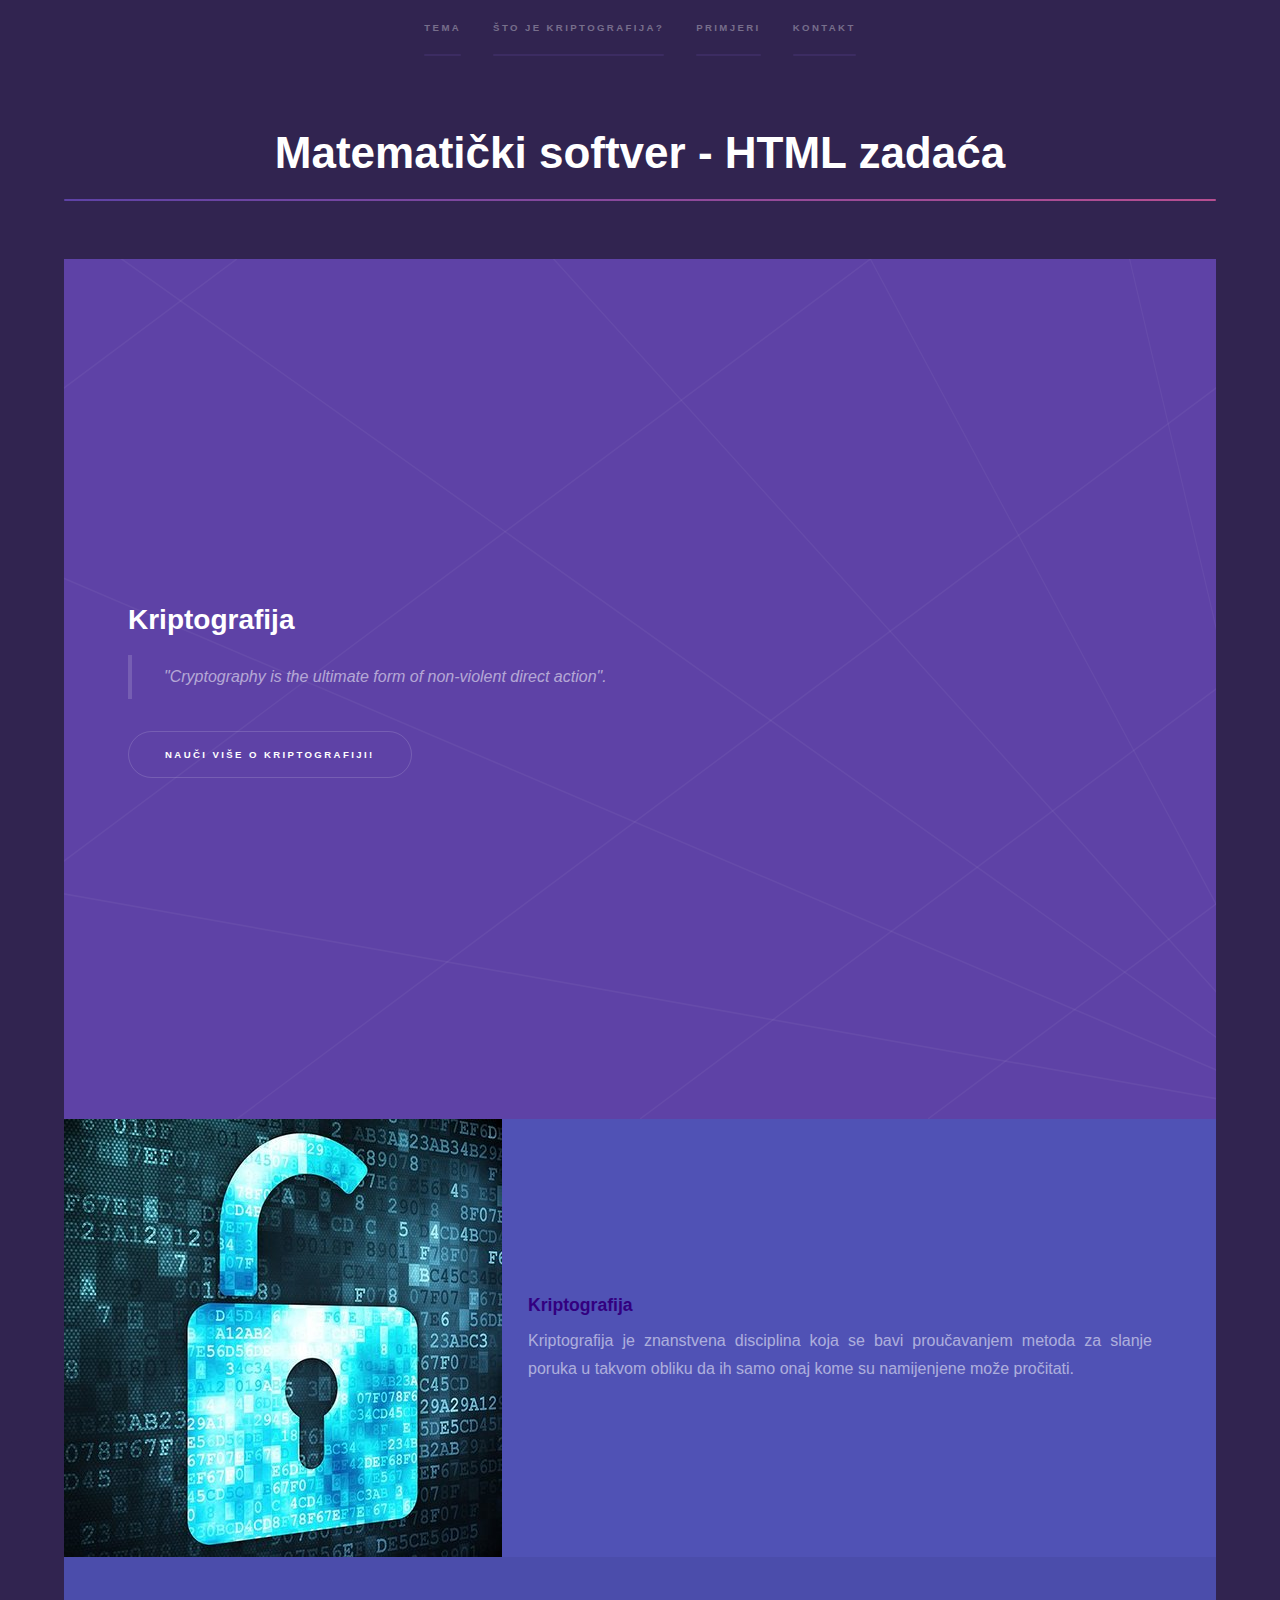
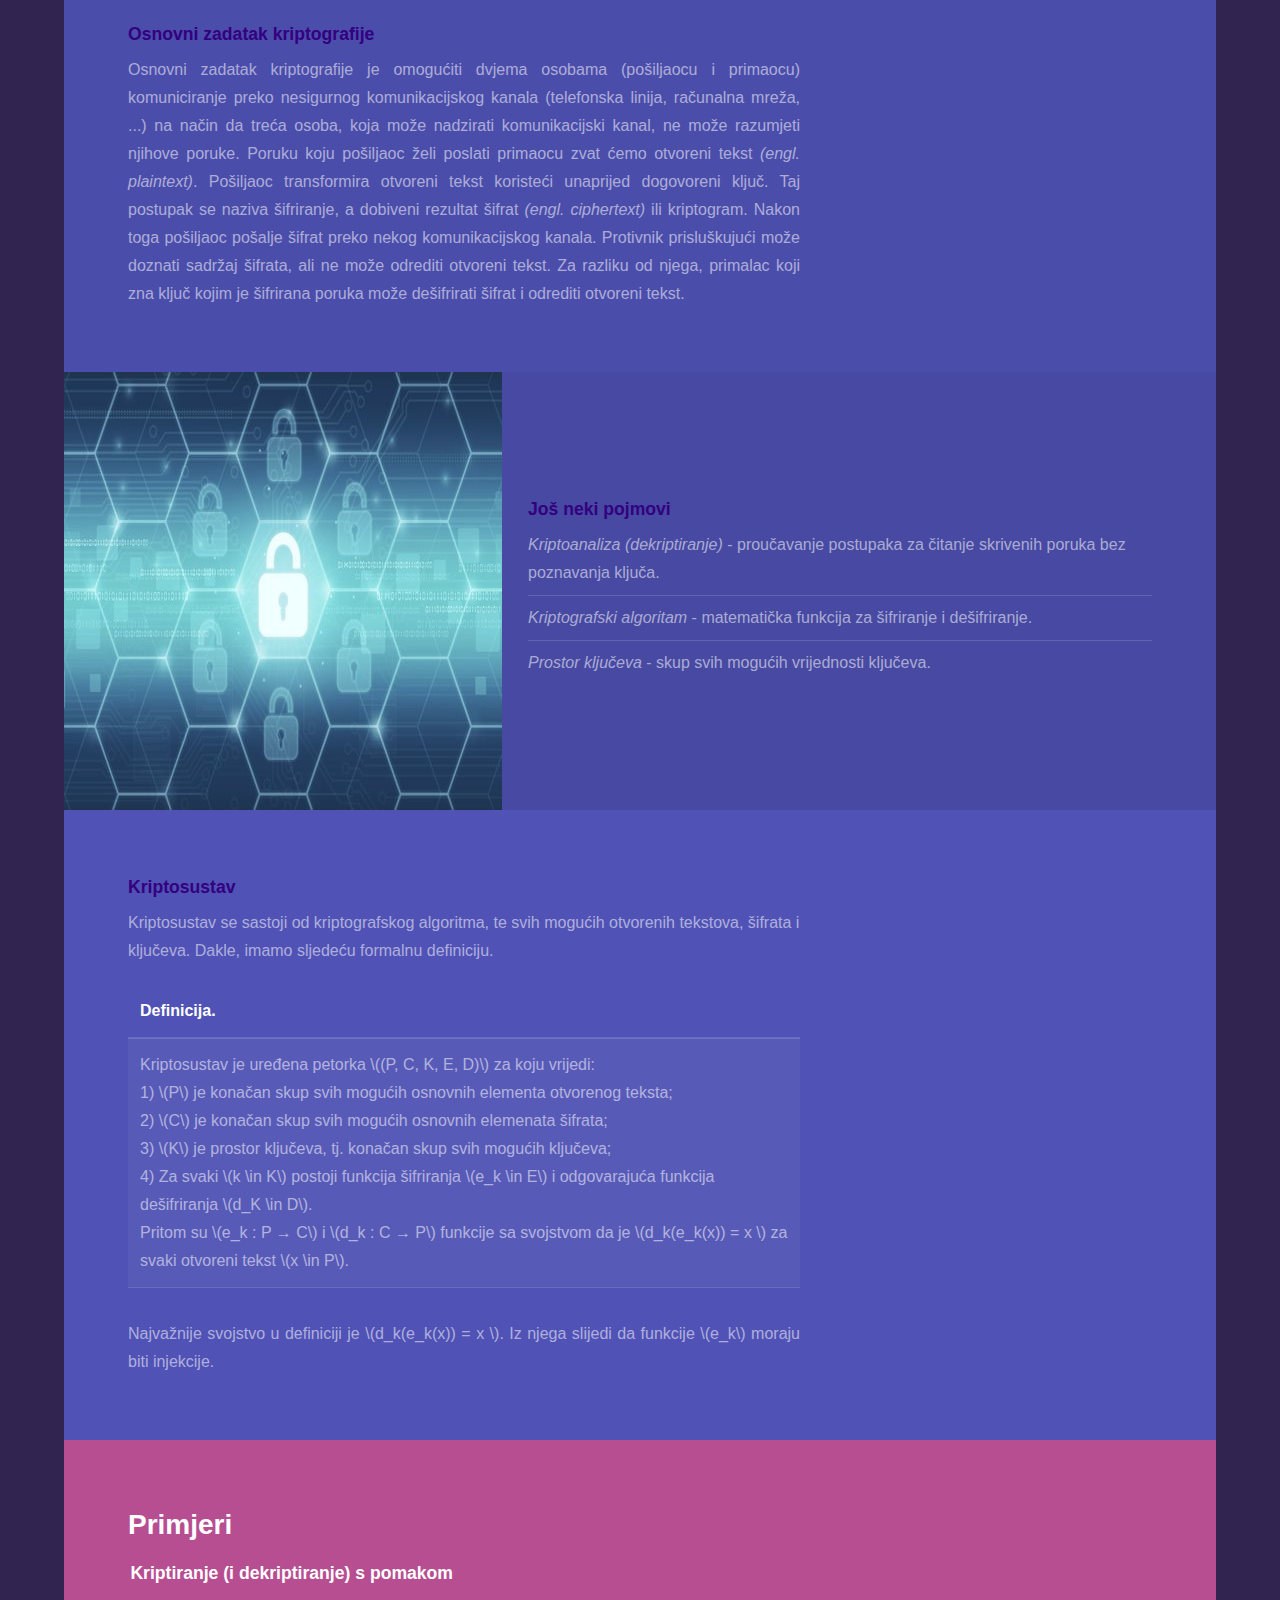
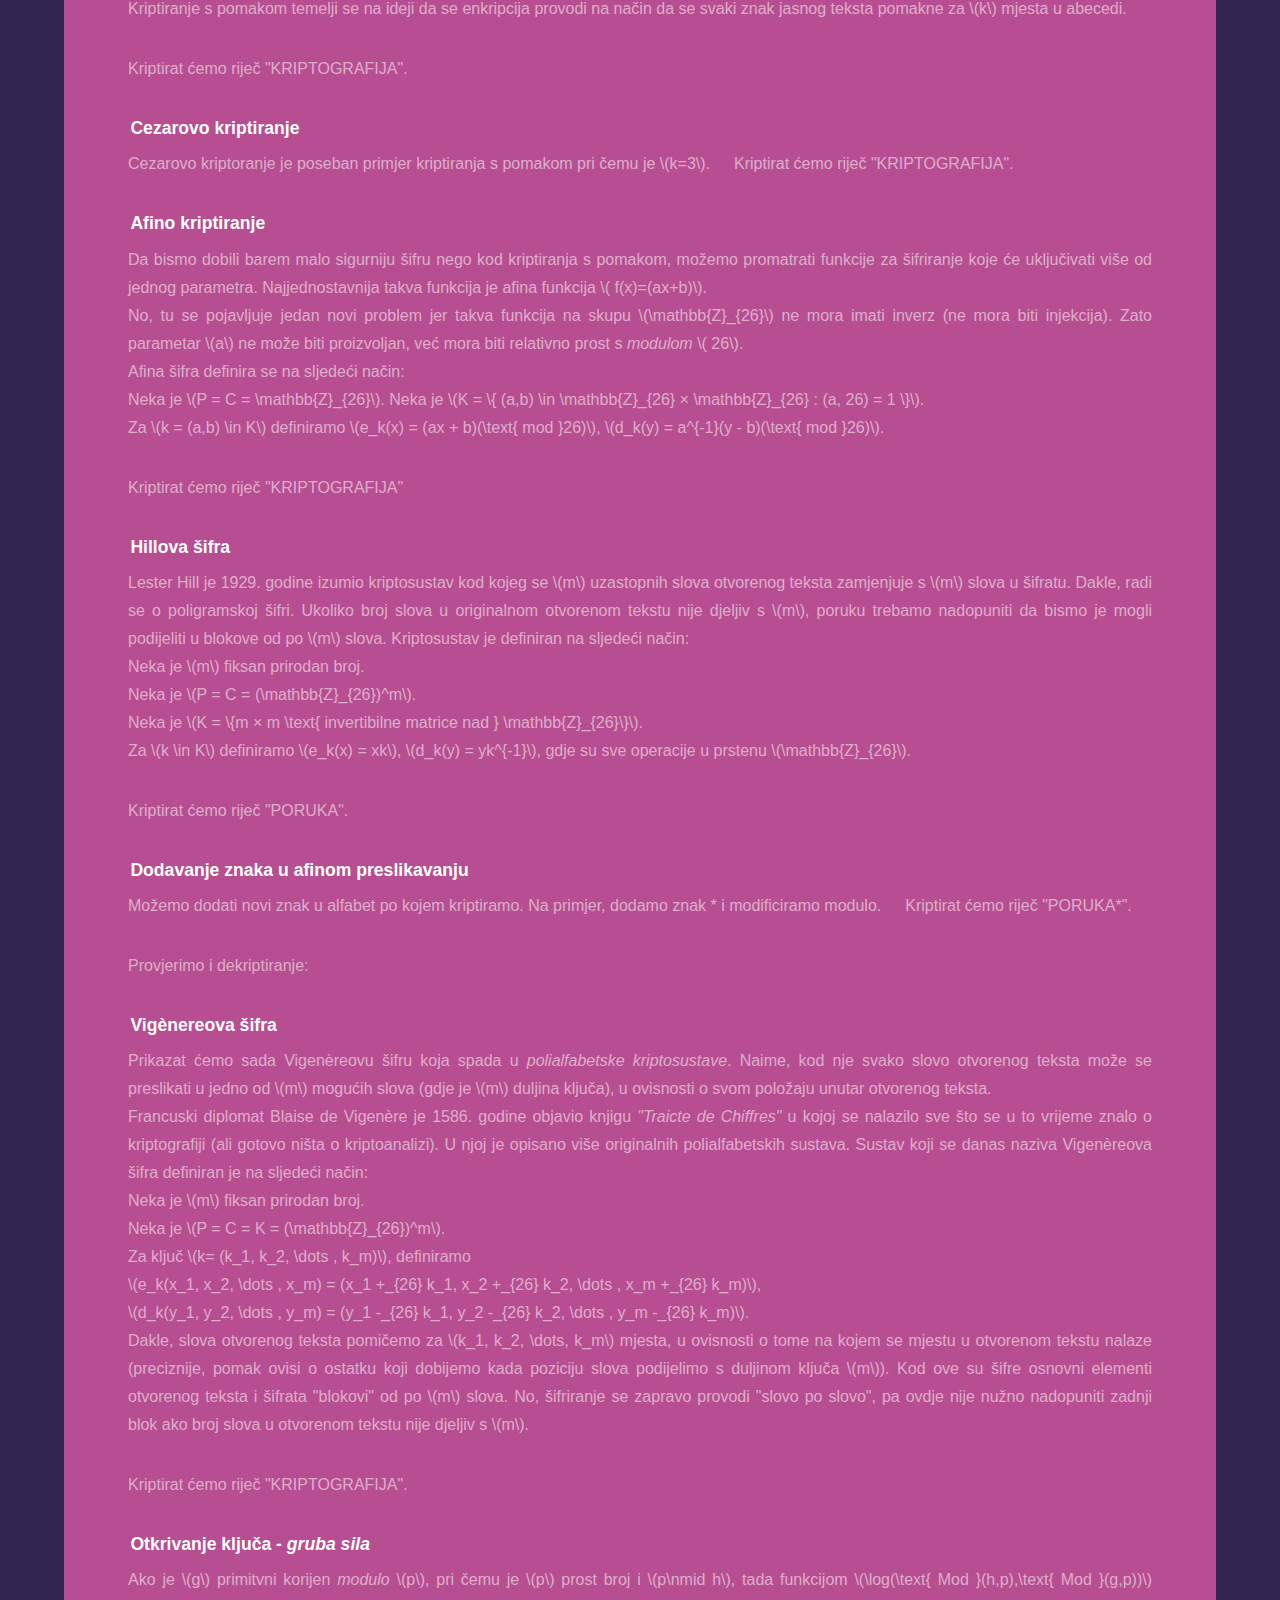
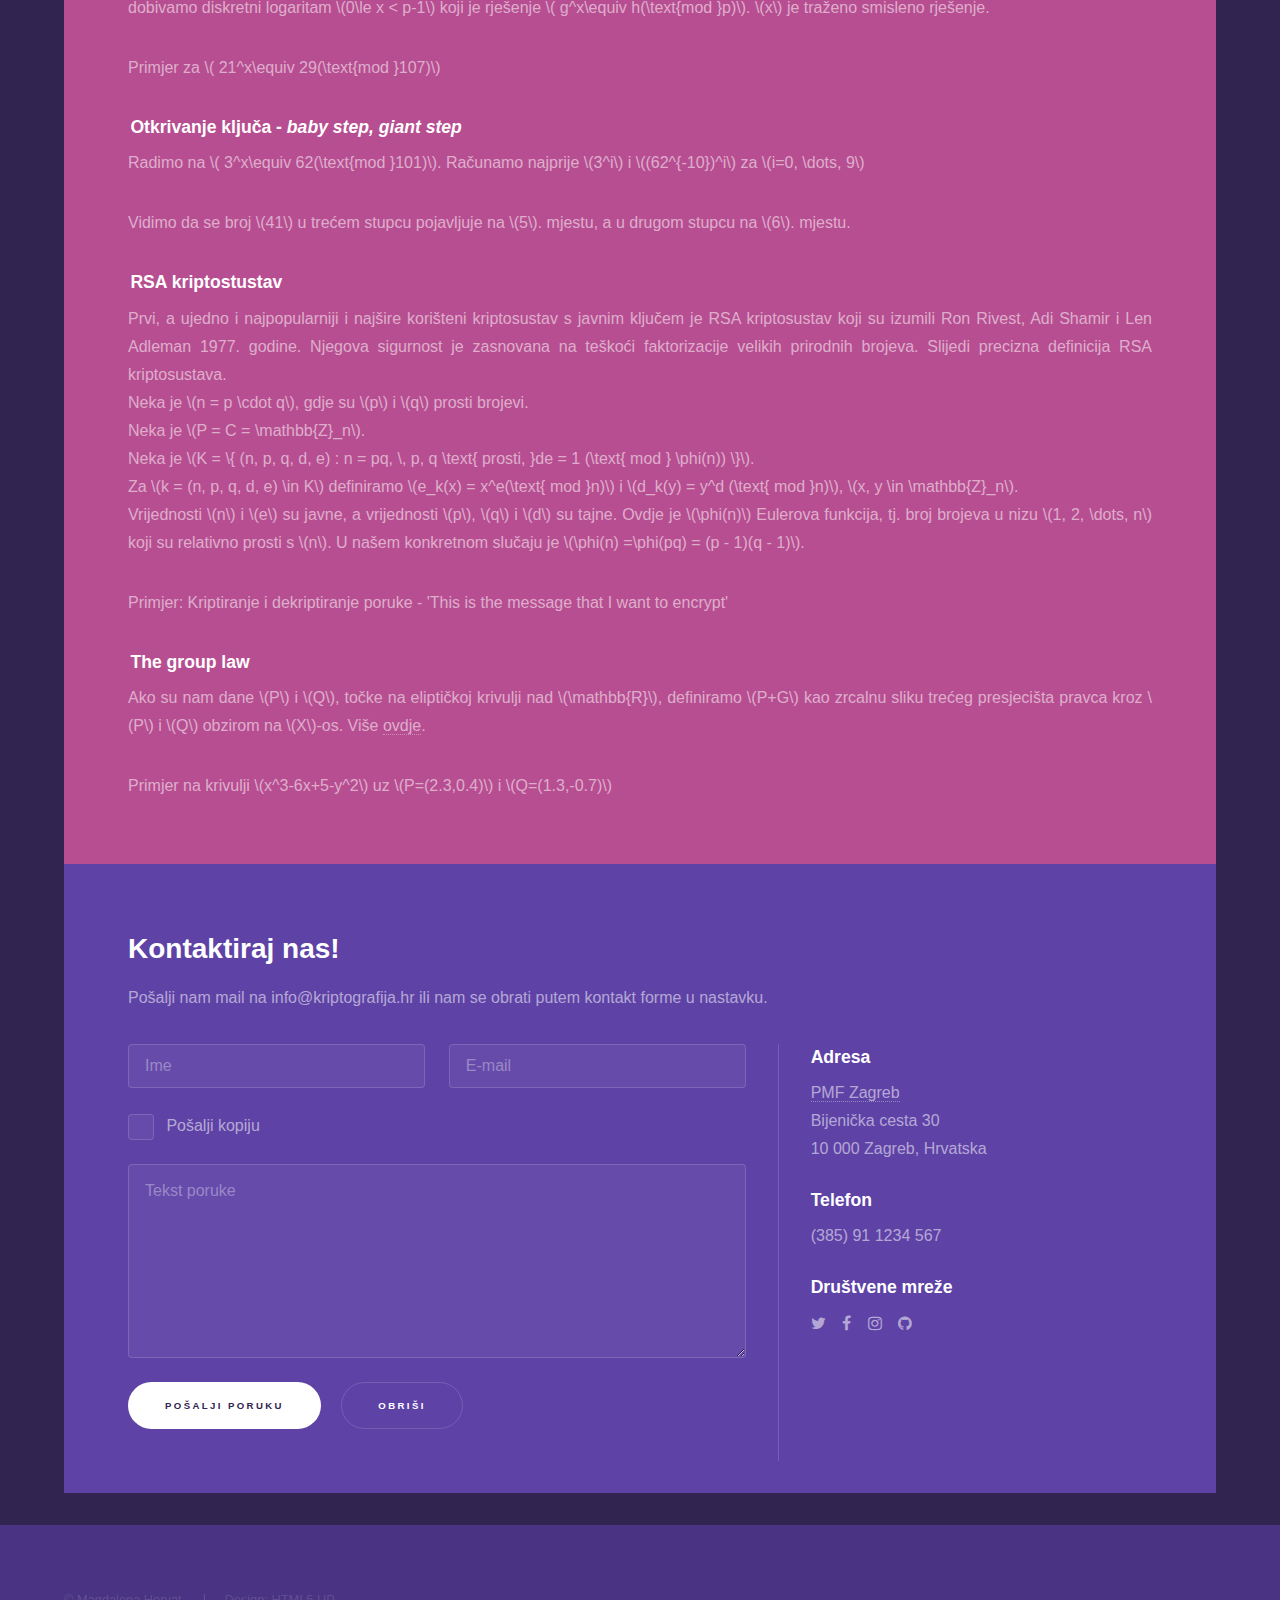
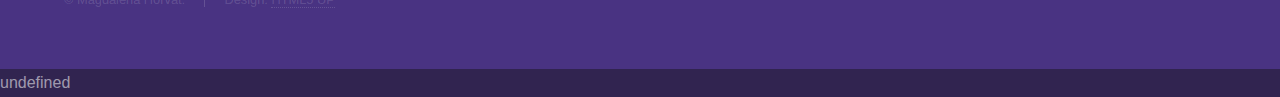
<file: index.html>
<!DOCTYPE HTML>
<!--
	Hyperspace by HTML5 UP
	html5up.net | @ajlkn
	Free for personal and commercial use under the CCA 3.0 license (html5up.net/license)
-->
<html>
	<head>
    <title>HTML zadaća</title>
    <meta charset="utf-8"/>
    <meta name="viewport" content="width=device-width, initial-scale=1"/>
    <!--[if lte IE 8]>
    <script src="assets/js/ie/html5shiv.js"></script><![endif]-->
    <link rel="stylesheet" href="assets/css/dkolari.css"/>
    <link rel="stylesheet" href="assets/css/main.css"/>
  
    <!--[if lte IE 8]>
    <link rel="stylesheet" href="assets/css/ie8.css"/><![endif]-->
    <script src=
                    "https://sagecell.sagemath.org/static/jquery.min.js">
    </script>
    <script src=
                    "https://sagecell.sagemath.org/static/embedded_sagecell.js">
    </script>
    <script>$(function () {
        sagecell.makeSagecell({
            inputLocation: 'div.compute',
            template: sagecell.templates.restricted,
            evalButtonText: 'Pokreni Sage Cell'
        });
    });
    </script>
    <link rel="stylesheet" type="text/css" href=
            "https://sagecell.sagemath.org/static/sagecell_embed.css">

            <script type="text/x-mathjax-config">
  MathJax.Hub.Config({tex2jax: {inlineMath: [['$','$'], ['\\(','\\)']]}});
  MathJax.Hub.Config({ "HTML-CSS": {availableFonts: ["TeX"]},  MMLorHTML: {prefer: "HTML"}
});
</script>
<script type="text/javascript"
  src="http://cdn.mathjax.org/mathjax/latest/MathJax.js?config=TeX-AMS-MML_HTMLorMML">
</script>


</head>
	<body>

		<!-- Sidebar -->
			<section id="sidebar">
				<div class="inner">
					<nav>
						<ul>
							<li><a href="#intro">Tema</a></li>
							<li><a href="#one">Što je kriptografija?</a></li>
							<li><a href="#two">Primjeri</a></li>
							<li><a href="#three">Kontakt</a></li>
						</ul>
					</nav>
				</div>
			</section>

		<!-- Wrapper -->
			<div id="wrapper">
			<section id="main" class="wrapper">
						<div class="inner">
							<h1 class="major" align="center">Matematički softver - HTML zadaća</h1>

				<!-- Intro -->
				

					<section id="intro" class="wrapper style1 fullscreen fade-up">
						<div class="inner">
							
							<h2>Kriptografija</h2>
							<blockquote>
							"Cryptography is the ultimate form of non-violent direct action".
							</blockquote>
							<ul class="actions">
								<li><a href="#one" class="button scrolly">Nauči više o kriptografiji!</a></li>
							</ul>
						</div>
					</section>

				<!-- One -->
					<section id="one" class="wrapper style2 spotlights">
						<section>
							<a href="#" class="image"><img src="images/slika1.jpg" alt="" data-position="center center" /></a>
							<div class="content">
								<div class="inner">
									<h3><font color="#330080">Kriptografija</font></h3>
									<p align="justify">Kriptografija je znanstvena disciplina koja se bavi proučavanjem metoda za slanje poruka u takvom obliku da ih samo onaj kome su namijenjene može pročitati. 
									</p>
									
								</div>
							</div>
						</section>
						<section>
							
							<div class="content">
								<div class="inner">
									<h3><font color="#330080">Osnovni zadatak kriptografije</font></h3>
									<p align="justify">Osnovni zadatak kriptografije je omogućiti dvjema osobama (pošiljaocu i primaocu) komuniciranje preko nesigurnog komunikacijskog kanala (telefonska linija, računalna mreža, ...) na način da treća osoba, koja može nadzirati komunikacijski kanal, ne može razumjeti njihove poruke.
									Poruku koju pošiljaoc želi poslati primaocu zvat ćemo otvoreni tekst <i>(engl. plaintext)</i>. Pošiljaoc transformira otvoreni tekst koristeći unaprijed dogovoreni ključ. Taj postupak se naziva šifriranje, a dobiveni rezultat šifrat <i>(engl. ciphertext)</i> ili kriptogram. 
									Nakon toga pošiljaoc pošalje šifrat preko nekog komunikacijskog kanala. Protivnik prisluškujući može doznati sadržaj šifrata, ali ne može odrediti otvoreni tekst. Za razliku od njega, primalac koji zna ključ kojim je šifrirana poruka može dešifrirati šifrat i odrediti otvoreni tekst.</p>
									
								</div>
							</div>
						</section>
						<section>
							<a href="#" class="image"><img src="images/slika2.jpg" alt="" data-position="top center" /></a>
							<div class="content">
								<div class="inner">
									<h3><font color="#330080">Još neki pojmovi</font></h3>
									<div>
										<ul class="alt">
												<li><i>Kriptoanaliza (dekriptiranje)</i> - proučavanje postupaka za čitanje skrivenih poruka bez poznavanja ključa.
												</li>
												<li><i>Kriptografski algoritam</i> - matematička funkcija za šifriranje i dešifriranje.</li>
												<li><i>Prostor ključeva</i> - skup svih mogućih vrijednosti ključeva.</li>
											</ul>
								
								</div>
							</div>
						</section>
						<section>
							
							<div class="content">
								<div class="inner">
									<h3><font color="#330080">Kriptosustav</font></h3>
									<p>Kriptosustav se sastoji od kriptografskog algoritma, te svih mogućih otvorenih tekstova, šifrata i ključeva. Dakle, imamo sljedeću formalnu definiciju.</p>
									<div class="table-wrapper">
										<table>
											<thead>
												<tr>
													<th>Definicija.</th>
													
												</tr>
											</thead>
											<tbody>
												<tr>
													<td>Kriptosustav je uređena petorka \((P, C, K, E, D)\) za koju vrijedi: <br />
      1) \(P\) je konačan skup svih mogućih osnovnih elementa otvorenog teksta; <br />
      2) \(C\) je konačan skup svih mogućih osnovnih elemenata šifrata;<br />
      3) \(K\) je prostor ključeva, tj. konačan skup svih mogućih ključeva;<br />
      4) Za svaki \(k \in K\) postoji funkcija šifriranja \(e_k  \in E\) i odgovarajuća funkcija dešifriranja \(d_K \in D\).<br /> Pritom su \(e_k : P → C\) i \(d_k : C → P\) funkcije sa svojstvom da je \(d_k(e_k(x)) = x \) za svaki otvoreni tekst \(x  \in P\).</td>
													
												</tr>
												
											</tbody>
										</table>
											<p align="justify">Najvažnije svojstvo u definiciji je \(d_k(e_k(x)) = x \). Iz njega slijedi da funkcije \(e_k\) moraju biti injekcije.</p>
										
									</div>


								</div>
							</div>
						</section>
						
					</section>

				<!-- Two -->
					<section id="two" class="wrapper style3 fade-up">
						<div class="inner">
							<h2>Primjeri</h2>
							<div id="main" class="container">
						</header>
                		<div class="feature-list">
                		<!-- Primjer -->
                    		<div>
                        		<div class="row">
                            		<h3>Kriptiranje (i dekriptiranje) s pomakom</h3>
                        		</div>
                        		<div class="row">
                            		<p align="justify">Kriptiranje s pomakom temelji se na ideji da se enkripcija provodi na način da se svaki znak jasnog teksta pomakne za  \(k\)  mjesta u abecedi.</p>
                            		<p align="justify">Kriptirat ćemo riječ "KRIPTOGRAFIJA".</p>
                        		</div>
                        		<div class="row">
                            	<div class="compute">
                                <script type="text/x-sage">
@interact
def kript_pomak(k=slider(0,10,1,3,"k")):# funkcija koja kriptira poruku
    s = 'KRIPTOGRAFIJA'
    str= ''
    for c in s:
        n = ord(c) - 65
        n += k
        n %= 26
        str += chr( n + 65 )
    print s,'->', str
    s=str
    str = ''
    for c in s:
        n = ord(c) - 65
        n -= k
        n %= 26
        str += chr( n + 65 )
    print s,'->', str								
                                </script>
                            	</div>
                        		</div>
                        		
                    		</div>
                    		<!-- Primjer -->
                    		<div>
                        		<div class="row">
                            		<h3>Cezarovo kriptiranje</h3>
                        		</div>
                        		<div class="row">
                            		<p align="justify">Cezarovo kriptoranje je poseban primjer kriptiranja s pomakom pri čemu je \(k=3\).</p>
                            		<p align="justify">Kriptirat ćemo riječ "KRIPTOGRAFIJA".</p>
                        		</div>
                        		<div class="row">
                            	<div class="compute">
                                <script type="text/x-sage">

def kript_CEZAR(s):# funkcija koja kriptira poruku
    k=3
    str= ''
    for c in s:
        n = ord(c) - 65
        n += k
        n %= 26
        str += chr( n + 65 )
    print s,'->', str
    s=str
    str = ''
    for c in s:
        n = ord(c) - 65
        n -= k
        n %= 26
        str += chr( n + 65 )
    print s,'->', str	

kript_CEZAR('KRIPTOGRAFIJA')							
                                </script>
                            	</div>
                        		</div>
                    		</div>


                    		<!-- Primjer -->
                    		<div>
                        		<div class="row">
                            		<h3>Afino kriptiranje</h3>
                        		</div>
                        		<div class="row">
                            		<p align="justify">
                            		Da bismo dobili barem malo sigurniju šifru nego kod kriptiranja s pomakom, možemo promatrati funkcije za šifriranje koje će uključivati više od jednog parametra. Najjednostavnija takva funkcija je afina funkcija \( f(x)=(ax+b)\). <br />
                            		No, tu se pojavljuje jedan novi problem jer takva funkcija na skupu \(\mathbb{Z}_{26}\) ne mora imati inverz (ne mora biti injekcija). Zato parametar \(a\) ne može biti proizvoljan, već mora biti relativno prost s <i>modulom</i> \( 26\).<br />
                            		Afina šifra definira se na sljedeći način:<br />
                            		Neka je \(P = C = \mathbb{Z}_{26}\).
                            		Neka je \(K = \{ (a,b) \in \mathbb{Z}_{26} × \mathbb{Z}_{26} : (a, 26) = 1 \}\). <br />
                            		Za \(k = (a,b) \in K\) definiramo \(e_k(x) = (ax + b)(\text{ mod }26)\), \(d_k(y) = a^{-1}(y - b)(\text{ mod }26)\).</p>
                            		<p align="justify">Kriptirat ćemo riječ "KRIPTOGRAFIJA"</p>
                        		</div>
                        		<div class="row">
                            	<div class="compute">
                                <script type="text/x-sage">

@interact

def _(key1 =slider(0,10,1,3,"a"), key2 = slider(0,10,1,0,"b")):

    alph = 'ABCDEFGHIJKLMNOPQRSTUVWXYZ'
    message = 'KRIPTOGRAFIJA'
 
    encrypted = ''
    for c in message:
        loc = alph.find (c)
        encrypted += alph [ Mod ( key1 * loc + key2 ,26)]
    
    print message, '->',encrypted									
                                </script>
                            	</div>
                        		</div>
                        		
                    		</div>

						
						<!-- Primjer -->
                    	<div>
                        	<div class="row">
                            	<h3>Hillova šifra</h3>
                        	</div>
                        	<div class="row">
                            <p align="justify">Lester Hill je 1929. godine izumio kriptosustav kod kojeg se \(m\) uzastopnih slova otvorenog teksta zamjenjuje s \(m\) slova u šifratu. Dakle, radi se o poligramskoj šifri. Ukoliko broj slova u originalnom otvorenom tekstu nije djeljiv s \(m\), poruku trebamo nadopuniti da bismo je mogli podijeliti u blokove od po \(m\) slova. Kriptosustav je definiran na sljedeći način:<br />
                            Neka je \(m\) fiksan prirodan broj. <br />
                            Neka je \(P = C = (\mathbb{Z}_{26})^m\). <br />
                            Neka je \(K = \{m × m  \text{ invertibilne matrice nad }   \mathbb{Z}_{26}\}\).<br />
                            Za \(k \in K\) definiramo \(e_k(x) = xk\), \(d_k(y) = yk^{-1}\), gdje su sve operacije u prstenu \(\mathbb{Z}_{26}\).
                            </p>
                            <p align="justify">Kriptirat ćemo riječ "PORUKA".</p>
                        	</div>
                        	<div class="row">
                            <div class="compute">
                            <script type="text/x-sage">
def hillova_sifra(message, key11, key12, key21, key22, key1, key2):
    alph = 'ABCDEFGHIJKLMNOPQRSTUVWXYZ'

    encrypted = ''    
    for i in range(0,len(message),2):
        digraph = message[i:i+2]
        encrypted += alph[Mod(key11*alph.find(digraph[0])
                    +key12*alph.find(digraph[1]) + key1,26)]
        encrypted += alph[Mod(key21*alph.find(digraph[0])
                    +key22*alph.find(digraph[1]) + key2,26)]
    print message,'->',encrypted


hillova_sifra('PORUKA', 3,5,7,2, 1,1)
hillova_sifra('MEWEFT', 8,19,11,25, 25,16)
                            </script>
                            </div>
                        	</div>
                    	</div>

                    		<!-- Primjer -->
                    		<div>
                        		<div class="row">
                            		<h3>Dodavanje znaka u afinom preslikavanju</h3>
                        		</div>
                        		<div class="row">
                            		<p align="justify">Možemo dodati novi znak u alfabet po kojem kriptiramo. Na primjer, dodamo znak * i modificiramo modulo.</p>
                            		<p align="justify">Kriptirat ćemo riječ "PORUKA*".</p>
                        		</div>
                        		<div class="row">
                            	<div class="compute">
                                <script type="text/x-sage">
@interact
def encrypt27 (  key1 =slider(1,10,1,2,"KLJUČ 1"), key2 = slider(0,10,1,0,"KLJUČ 2") ):
    message = 'PORUKA*'
    alph = 'ABCDEFGHIJKLMNOPQRSTUVWXYZ*'
    
    encrypted = ''
    for c in message :
        loc = alph.find ( c )
        encrypted += alph [ Mod ( key1 * loc + key2 ,27)]
    
    
    print message ,'->', encrypted
    

                                </script>
                            	</div>
                        		</div>
                    		</div>
                    		<!-- Primjer -->
                    		<div>
                        		<div class="row">
                            		
                        		</div>
                        		<div class="row">
                            		<p align="justify">Provjerimo i dekriptiranje:</p>
                        		</div>
                        		<div class="row">
                            	<div class="compute">
                                <script type="text/x-sage">
def encrypt27 ( message , key1 , key2 ):
	alph = 'ABCDEFGHIJKLMNOPQRSTUVWXYZ*'
	encrypted = ''
	
	for c in message :
		loc = alph.find ( c )
		encrypted += alph [ Mod ( key1 * loc + key2 ,27)]
	print message ,'->', encrypted

encrypt27 ('PORUKA*', 2 ,0)
encrypt27 ('DBHNUAZ', 2.inverse_mod (27) ,0)	
                                </script>
                            	</div>
                        		</div>
                    		</div>
                    		<!-- Primjer -->
                    		<div>
                        		<div class="row">
                            		<h3>Vigènereova šifra</h3>
                        		</div>
                        		<div class="row">
                            		<p align="justify">Prikazat ćemo sada Vigenèreovu šifru koja spada u <i>polialfabetske kriptosustave</i>. Naime, kod nje svako slovo otvorenog teksta može se preslikati u jedno od \(m\) mogućih slova (gdje je \(m\) duljina ključa), u ovisnosti o svom položaju unutar otvorenog teksta.<br />
                            		Francuski diplomat Blaise de Vigenère je 1586. godine objavio knjigu <i>"Traicte de Chiffres"</i> u kojoj se nalazilo sve što se u to vrijeme znalo o kriptografiji (ali gotovo ništa o kriptoanalizi). U njoj je opisano više originalnih polialfabetskih sustava. Sustav koji se danas naziva Vigenèreova šifra definiran je na sljedeći način:<br />
                            		Neka je \(m\) fiksan prirodan broj. <br />
                            		Neka je \(P = C = K = (\mathbb{Z}_{26})^m\).<br />
                            		Za ključ \(k= (k_1, k_2, \dots , k_m)\), definiramo<br />
\(e_k(x_1, x_2, \dots , x_m) = (x_1 +_{26} k_1, x_2 +_{26} k_2, \dots , x_m +_{26} k_m)\),<br />
\(d_k(y_1, y_2, \dots , y_m) = (y_1 -_{26} k_1, y_2 -_{26} k_2, \dots , y_m -_{26} k_m)\).<br />
									Dakle, slova otvorenog teksta pomičemo za \(k_1, k_2, \dots, k_m\) mjesta, u ovisnosti o tome na kojem se mjestu u otvorenom tekstu nalaze (preciznije, pomak ovisi o ostatku koji dobijemo kada poziciju slova podijelimo s duljinom ključa \(m\)). Kod ove su šifre osnovni elementi otvorenog teksta i šifrata "blokovi" od po \(m\) slova. No, šifriranje se zapravo provodi "slovo po slovo", pa ovdje nije nužno nadopuniti zadnji blok ako broj slova u otvorenom tekstu nije djeljiv s \(m\).</p>
									<p align="justify">Kriptirat ćemo riječ "KRIPTOGRAFIJA".</p>
                        		</div>
                        		<div class="row">
                            	<div class="compute">
                                <script type="text/x-sage">
@interact
def _ (k =slider(1,10,1,5,"k")):                              
	S = AlphabeticStrings()
	E = VigenereCryptosystem(S,k)
	print 'E= ',E
	if (k==1): K=S('A')
	if (k==2): K=S('AB')
	if (k==3): K=S('ABC')
	if (k==4): K=S('ABCD')
	if (k==5): K=S('ABCDE')
	if (k==6): K=S('ABCDEF')
	if (k==7): K=S('ABCDEFG')
	if (k==8): K=S('ABCDEFGH')
	if (k==9): K=S('ABCDEFGHI')
	if (k==10): K=S('ABCDEFGHIJ')
	
	
	e = E(K)
	print 'e= ',e
	print 'Kriptirana riječ KRIPTOGRAFIJA je: ',e(S("KRIPTOGRAFIJA"))		
                                </script>
                            	</div>
                        		</div>
                    		</div>
                    	
                    	<!-- Primjer -->
                    	<div>
                        	<div class="row">
                            	<h3>Otkrivanje ključa - <i>gruba sila</i></h3>
                        	</div>
                        	<div class="row">
                            <p align="justify">Ako je \(g\) primitvni korijen <i>modulo</i> \(p\), pri čemu je \(p\) prost broj i \(p\nmid h\), tada funkcijom \(\log(\text{ Mod }(h,p),\text{ Mod }(g,p))\) dobivamo diskretni logaritam \(0\le x < p-1\) koji je rješenje \( g^x\equiv h(\text{mod }p)\). \(x\) je traženo smisleno rješenje.</p>
                            <p>Primjer za \( 21^x\equiv 29(\text{mod }107)\)</p>
                        	</div>
                        	<div class="row">
                            <div class="compute">
                            <script type="text/x-sage">
def br_fr(h,g,p):
    for x in range(p-1):
        if Mod(g,p)^x == Mod(h,p):
            print 'x= ',x
            break


br_fr(29,21,107)
                            </script>
                            </div>
                        	</div>
                    	</div>

                    	<!-- Primjer -->
                    	<div>
                        	<div class="row">
                            	<h3>Otkrivanje ključa - <i> baby step, giant step</i></h3>
                        	</div>
                        	<div class="row">
                            <p align="justify">Radimo na \( 3^x\equiv 62(\text{mod }101)\). Računamo najprije \(3^i\) i \((62^{-10})^i\) za \(i=0, \dots, 9\)</p>
                        	</div>
                        	<div class="row">
                            <div class="compute">
                            <script type="text/x-sage">
n = 10
g = Mod (3 ,101)
gn = Mod (3 ,101)^( - n )
print 'i', 'b', 'g'
for i in range (10):
	print i , g ^i , 62* gn ^ i

                            </script>
                            </div>
                        	</div>
                        	<div class="row">
                            <p align="justify">Vidimo da se broj \(41\) u trećem stupcu pojavljuje na \(5\). mjestu, a u drugom stupcu na \(6\). mjestu. </p>
                        	</div>
                        	<div class="row">
                            <div class="compute">
                            <script type="text/x-sage">

def baby_giant(h,g,p):
    baby = [1]
    giant = [h]
    n = 1+floor(sqrt(p-1))

    for i in range(1,n):
        baby.append( Mod(baby[i-1]*g,p) )
        
    g = Mod(g,p)^-n
    for j in range(1,n):
        giant.append( Mod(giant[j-1]*g,p) )
    
    for inters in set(baby).intersection( set(giant) ):
        
        print 'x =',  baby.index(inters)+n*giant.index(inters)

baby_giant(62,3,101)

                            </script>
                            </div>
                        	</div>
                    	</div>
				
					      	<!-- Primjer -->
                    	<div>
                        	<div class="row">
                            	<h3>RSA kriptostustav</h3>
                        	</div>
                        	<div class="row">
                            <p align="justify">Prvi, a ujedno i najpopularniji i najšire korišteni kriptosustav s javnim ključem je RSA kriptosustav koji su izumili Ron Rivest, Adi Shamir i Len Adleman 1977. godine. 
                            Njegova sigurnost je zasnovana na teškoći faktorizacije velikih prirodnih brojeva. Slijedi precizna definicija RSA kriptosustava.<br />
                            Neka je \(n = p \cdot q\), gdje su \(p\) i \(q\) prosti brojevi. <br />
                            Neka je \(P = C = \mathbb{Z}_n\).<br />
                            Neka je \(K = \{ (n, p, q, d, e) : n = pq, \, p, q \text{ prosti, }de = 1 (\text{ mod } \phi(n)) \}\).<br />
                            Za \(k = (n, p, q, d, e)  \in K\) definiramo \(e_k(x) = x^e(\text{ mod }n)\)   i   \(d_k(y) = y^d (\text{ mod }n)\),   \(x, y  \in \mathbb{Z}_n\).<br />
                            Vrijednosti \(n\) i \(e\) su javne, a vrijednosti \(p\), \(q\) i \(d\) su tajne. Ovdje je \(\phi(n)\) Eulerova funkcija, tj. broj brojeva u nizu \(1, 2, \dots, n\) koji su relativno prosti s \(n\). U našem konkretnom slučaju je \(\phi(n) =\phi(pq) = (p - 1)(q - 1)\).</p>
                            <p>Primjer: Kriptiranje i dekriptiranje poruke - 'This is the message that I want to encrypt'</p>
                        	</div>
                        	<div class="row">
                            <div class="compute">
                            <script type="text/x-sage">
# kodiranje teksta u broj
def encoding(text):
    result = 0
    for c in text:
        result = 256*result +ord(c)
    return result

# de(kodiranje) broja u tekst
def decoding(number):
	result = ''
	for i in  number.digits(256):
		result = chr(i) + result
	return result

# generiranje smislenog modula, privatnog (tajnog)i javnog kljuca za RSA

def new_rsa(secur):
	#slucajni prost broj
	p = random_prime(10^secur, proof=True, lbound=10^(secur-1))
	q = random_prime(10^secur, proof=True, lbound=10^(secur-1))
	N = p*q # product

	# javni kljuc - slucajni prost broj od phi(N)
	k1 = 0
	while ( gcd(k1,(p-1)*(q-1)) != 1):
		k1 = ZZ.random_element( (p-1)*(q-1) ) 

	# privatni kljuc = invezni modul od phi(N)
	k2 = Integer(Mod(k1,(p-1)*(q-1))^-1)

	print '(Modul, javni ključ, privatni ključ) =', (N,k1,k2)


# kriptiranje: text, modul, javni ključ

def rsa_encrypt(text, N, k1):
	textblocks = []
	
	lblock = floor(log(N,256))

	i=0
	while i< len(text):

		number = encoding(text[i:i+lblock])
		textblocks.append( Integer(Mod(number,N)^k1) )
		i += lblock 

	print 'Kriptiranje: ',textblocks

# dekriptiranje: lista, modul, javni ključ

def rsa_decrypt(listblocks, N, k2):
	result = ''
	for i in range( len(listblocks) ):
		result += decoding(Integer(Mod(listblocks[i],N)^k2))

	print 'Dekriptiranje: ',result
    
new_rsa(6)
rsa_encrypt ( 'This is the message that I want to encrypt ',219266483983 , 14540633643)
rsa_decrypt ([130485699147 , 31341128073 , 140924980646 , 79706721856 , 129273483413 ,30693030229 , 171723311418 , 25554864482 , 24138014026 ,210176748125 ,18986056854] , 219266483983 , 129377908227)
                            </script>
                            </div>
                        	</div>
                    	</div>

                    	<!-- Primjer -->
                    		<div>
                        		<div class="row">
                            		<h3>The group law</h3>
                        		</div>
                        		<div class="row">
                            		<p align="justify">Ako su nam dane \(P\) i \(Q\), točke na eliptičkoj krivulji nad \(\mathbb{R}\), definiramo \(P+G\) kao zrcalnu sliku trećeg presjecišta pravca kroz \(P\) i \(Q\) obzirom na \(X\)-os. Više <a href="https://en.wikipedia.org/wiki/Elliptic_curve" target="_blank">ovdje</a>.</p>
                            		<p>Primjer na krivulji \(x^3-6x+5-y^2\) uz \(P=(2.3,0.4)\) i \(Q=(1.3,-0.7)\)</p>

                        		</div>
                        		<div class="row">
                            	<div class="compute">
                                <script type="text/x-sage">

var('x,y')
graph = implicit_plot(x^3-6*x+5-y^2, (x, -5,5),  (y, -5,5) ) 
graph += plot( x-1, x, -3,4)
graph += plot( x-1, x, -2,2, thickness=2)
graph += point([1,0],size=30) + point([2,1],size=30)
graph += point([-2,-3],size=30) + point([-2,3],size=30)
graph += line([(-2,3),(-2,-3)], linestyle = '--', thickness=2)
graph += text("P",(2.3,0.4),fontsize=20)
graph += text("Q",(1.3,-0.7),fontsize=20)
graph += text("R",(-2,-3.8),fontsize=20)
graph += text("P+Q",(-2.4,4),fontsize=20)

show(graph)			
                                </script>
                            	</div>
                        		</div>
                    		</div>
					</section>

				<!-- Three -->
					<section id="three" class="wrapper style1 fade-up">
						<div class="inner">
							<h2>Kontaktiraj nas!</h2>
							<p>Pošalji nam mail na info@kriptografija.hr ili nam se obrati putem kontakt forme u nastavku.</p>
							<div class="split style1">
								<section>
									<form method="post" action="#">
										<div class="row uniform">
											<div class="6u 12u$(xsmall)">
												<input type="text" name="demo-name" id="demo-name" value="" placeholder="Ime" />
											</div>
											<div class="6u$ 12u$(xsmall)">
												<input type="email" name="demo-email" id="demo-email" value="" placeholder="E-mail" />
											</div>
											
											<div class="6u 12u$(small)">
												<input type="checkbox" id="demo-copy" name="demo-copy">
												<label for="demo-copy">Pošalji kopiju</label>
											</div>
											
											<div class="12u$">
												<textarea name="demo-message" id="demo-message" placeholder="Tekst poruke" rows="6"></textarea>
											</div>
											<div class="12u$">
												<ul class="actions">
													<li><input type="submit" value="Pošalji poruku" class="special" /></li>
													<li><input type="reset" value="Obriši" /></li>
												</ul>
											</div>
										</div>
									</form>
								</section>

								<section>
									<ul class="contact">
										<li>
											<h3>Adresa</h3>
											<span><a href="https://www.math.pmf.unizg.hr" target="_blank">PMF Zagreb</a><br />
											Bijenička cesta 30<br />
											10 000 Zagreb, Hrvatska</span>
										</li>
										
										<li>
											<h3>Telefon</h3>
											<span>(385) 91 1234 567</span>
										</li>
										<li>
											<h3>Društvene mreže</h3>
											<ul class="icons">
												<li><a href="http://www.twitter.com/" target="_blank" class="icon fa-twitter"><span class="label">Twitter</span></a></li>
												<li><a href="http://www.facebook.com/" target="_blank" class="icon fa-facebook"><span class="label">Facebook</span></a></li>
												<li><a href="http://www.instagram.com/" target="_blank" class="icon fa-instagram"><span class="label">Instagram</span></a></li>
												<li><a href="http://www.github.com/" target="_blank" class="icon fa-github"><span class="label">Github</span></a></li>
												

											</ul>
										</li>
									</ul>
								</section>
							</div>
						</div>
					</section>

			</div>

		<!-- Footer -->
			<footer id="footer" class="wrapper style1-alt">
				<div class="inner">
					<ul class="menu">
						<li>&copy; Magdalena Horvat.</li><li>Design: <a href="http://html5up.net">HTML5 UP</a></li>
					</ul>
				</div>
			</footer>

		<!-- Scripts -->
			<script src="assets/js/jquery.min.js"></script>
			<script src="assets/js/jquery.scrollex.min.js"></script>
			<script src="assets/js/jquery.scrolly.min.js"></script>
			<script src="assets/js/jquery.dropotron.min.js"></script>
			<script src="assets/js/skel.min.js"></script>
			<script src="assets/js/skel-viewport.min.js"></script>
			<script src="assets/js/util.js"></script>
			<!--[if lte IE 8]><script src="assets/js/ie/respond.min.js"></script><![endif]-->
			<script src="assets/js/main.js"></script>
		
	</body>
</html>
</file>
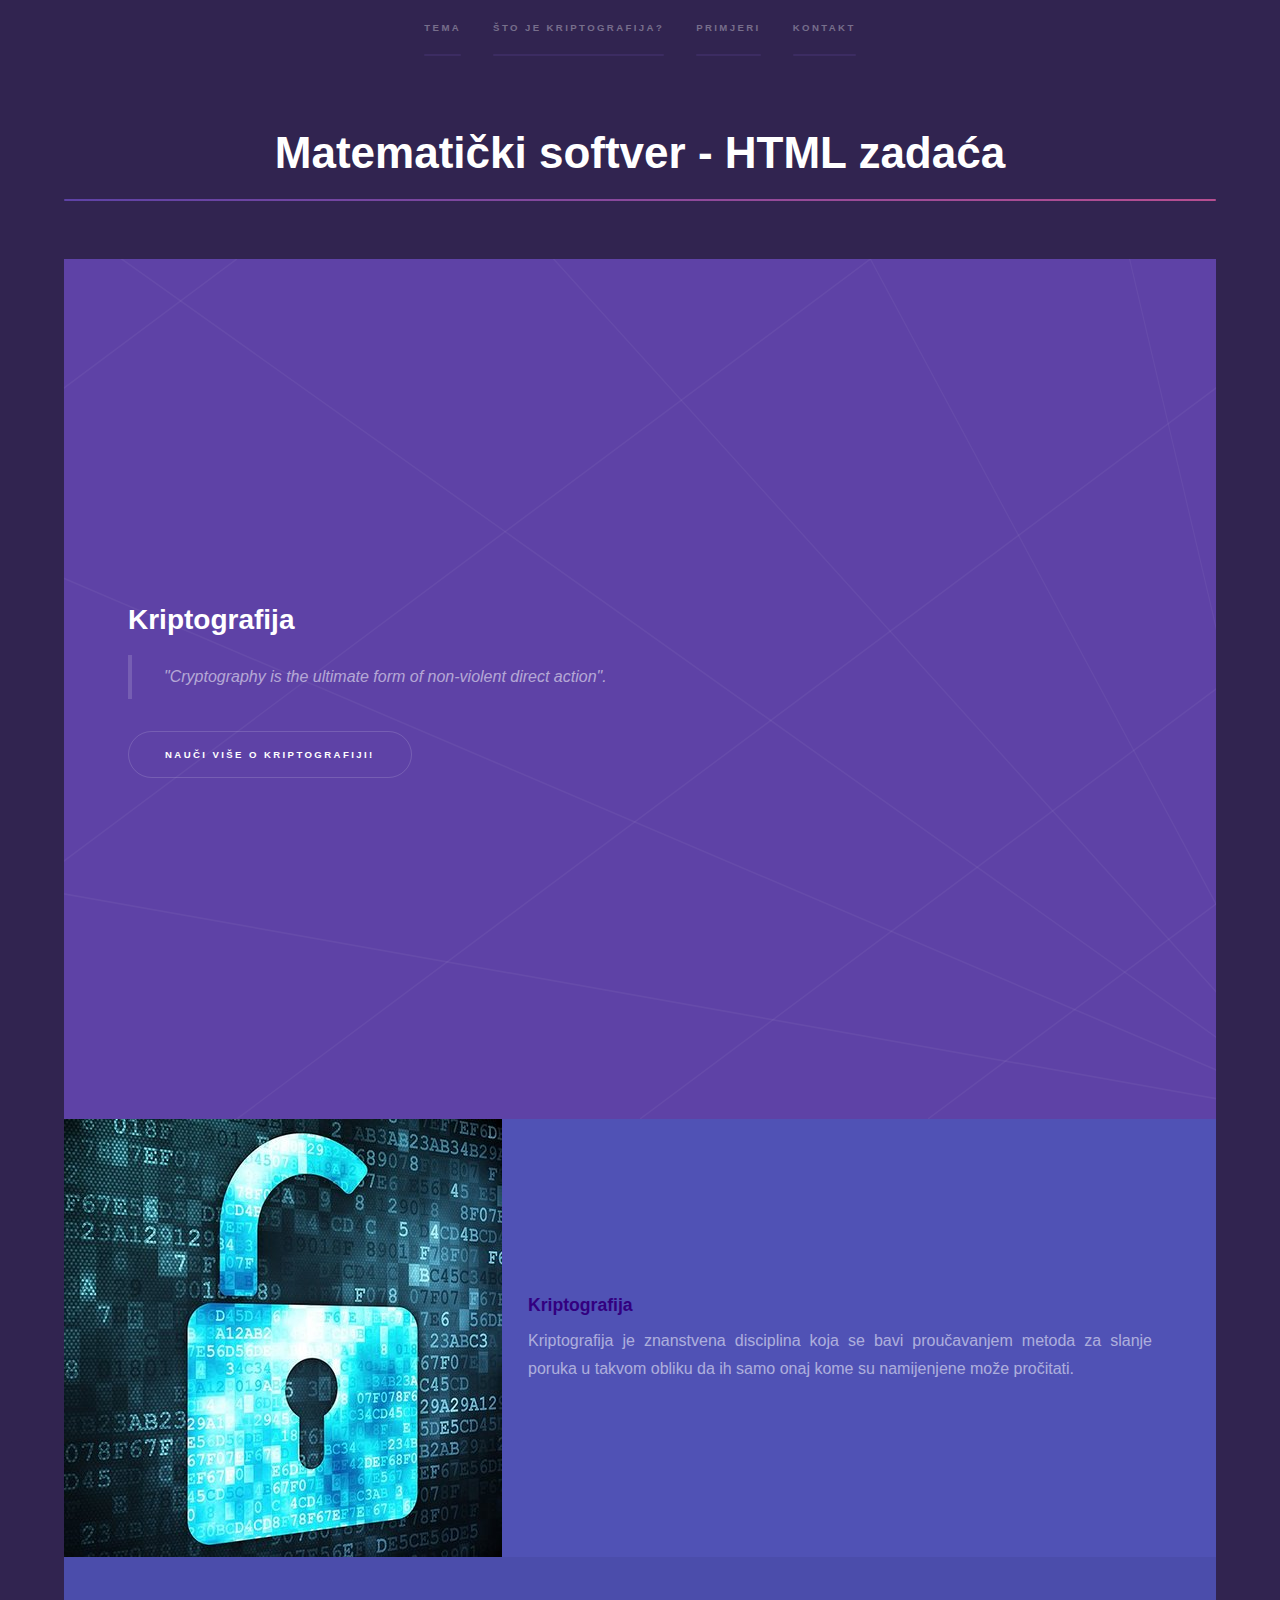
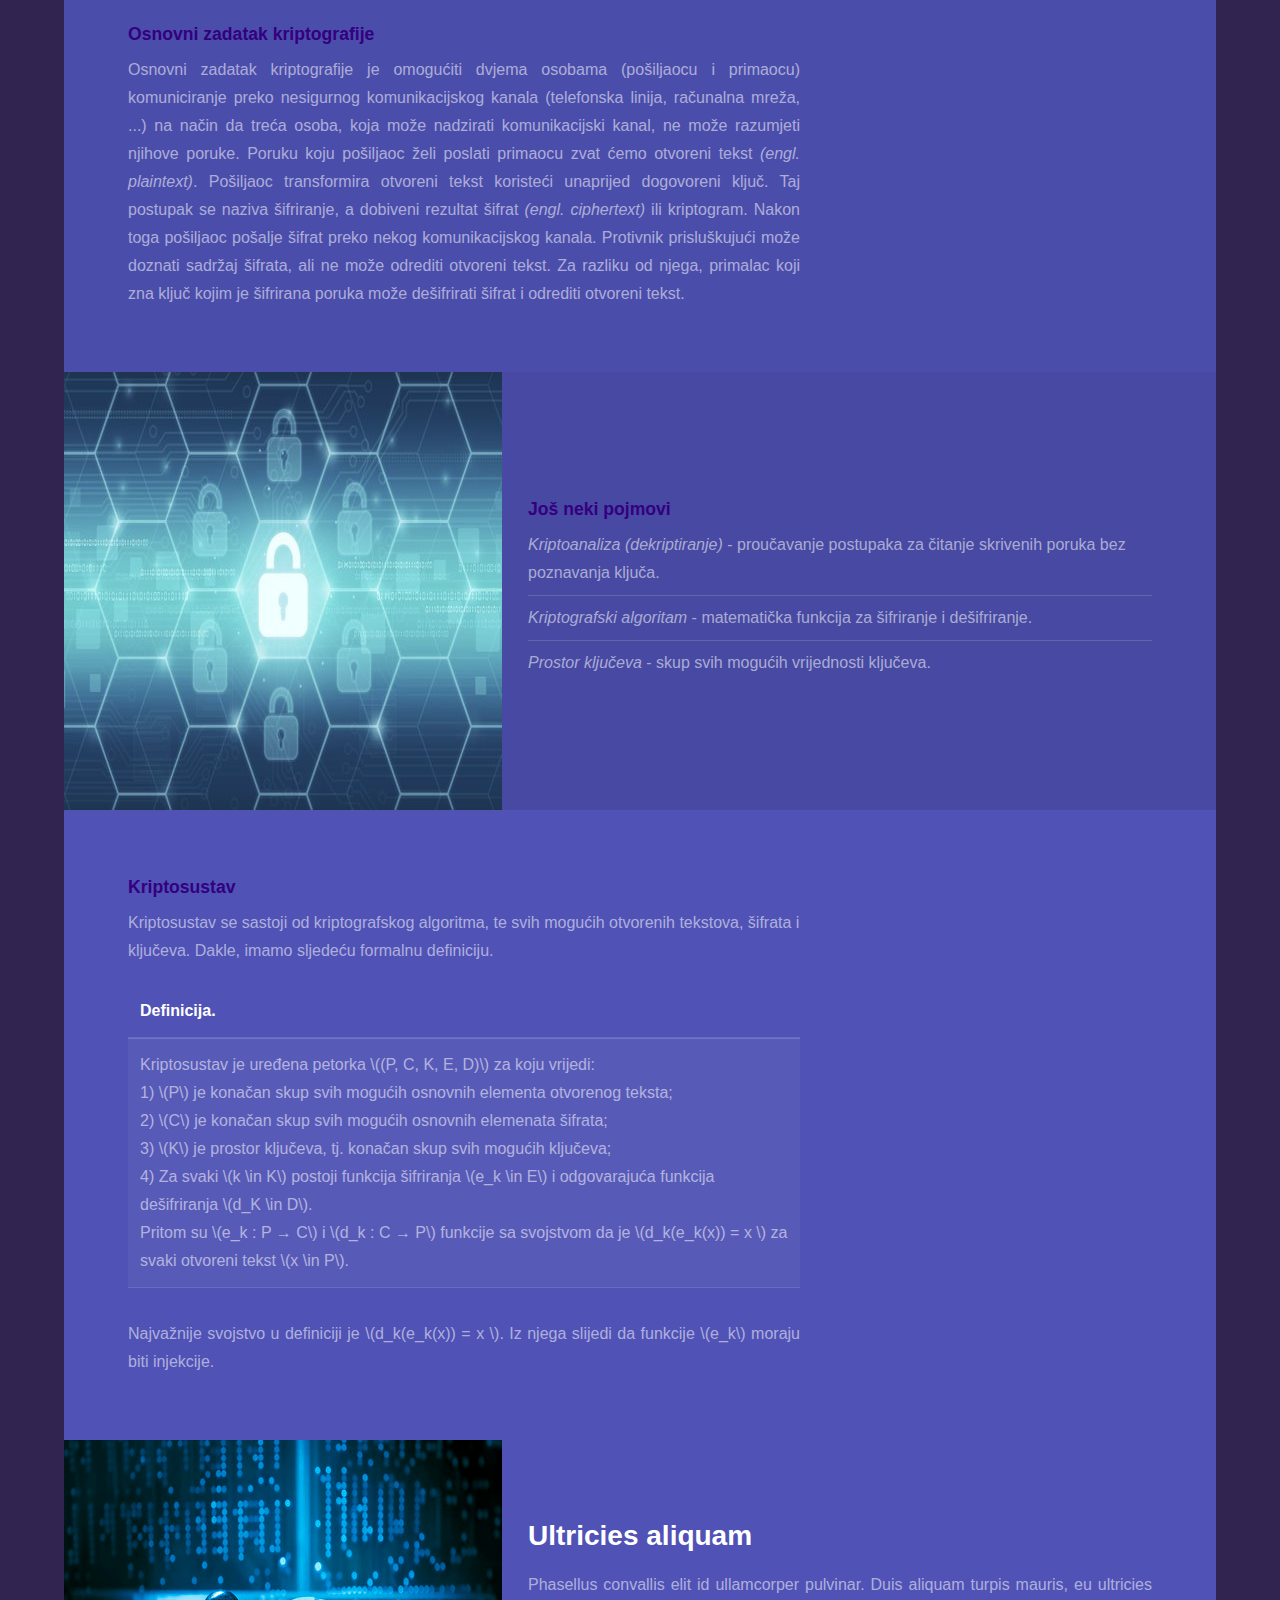
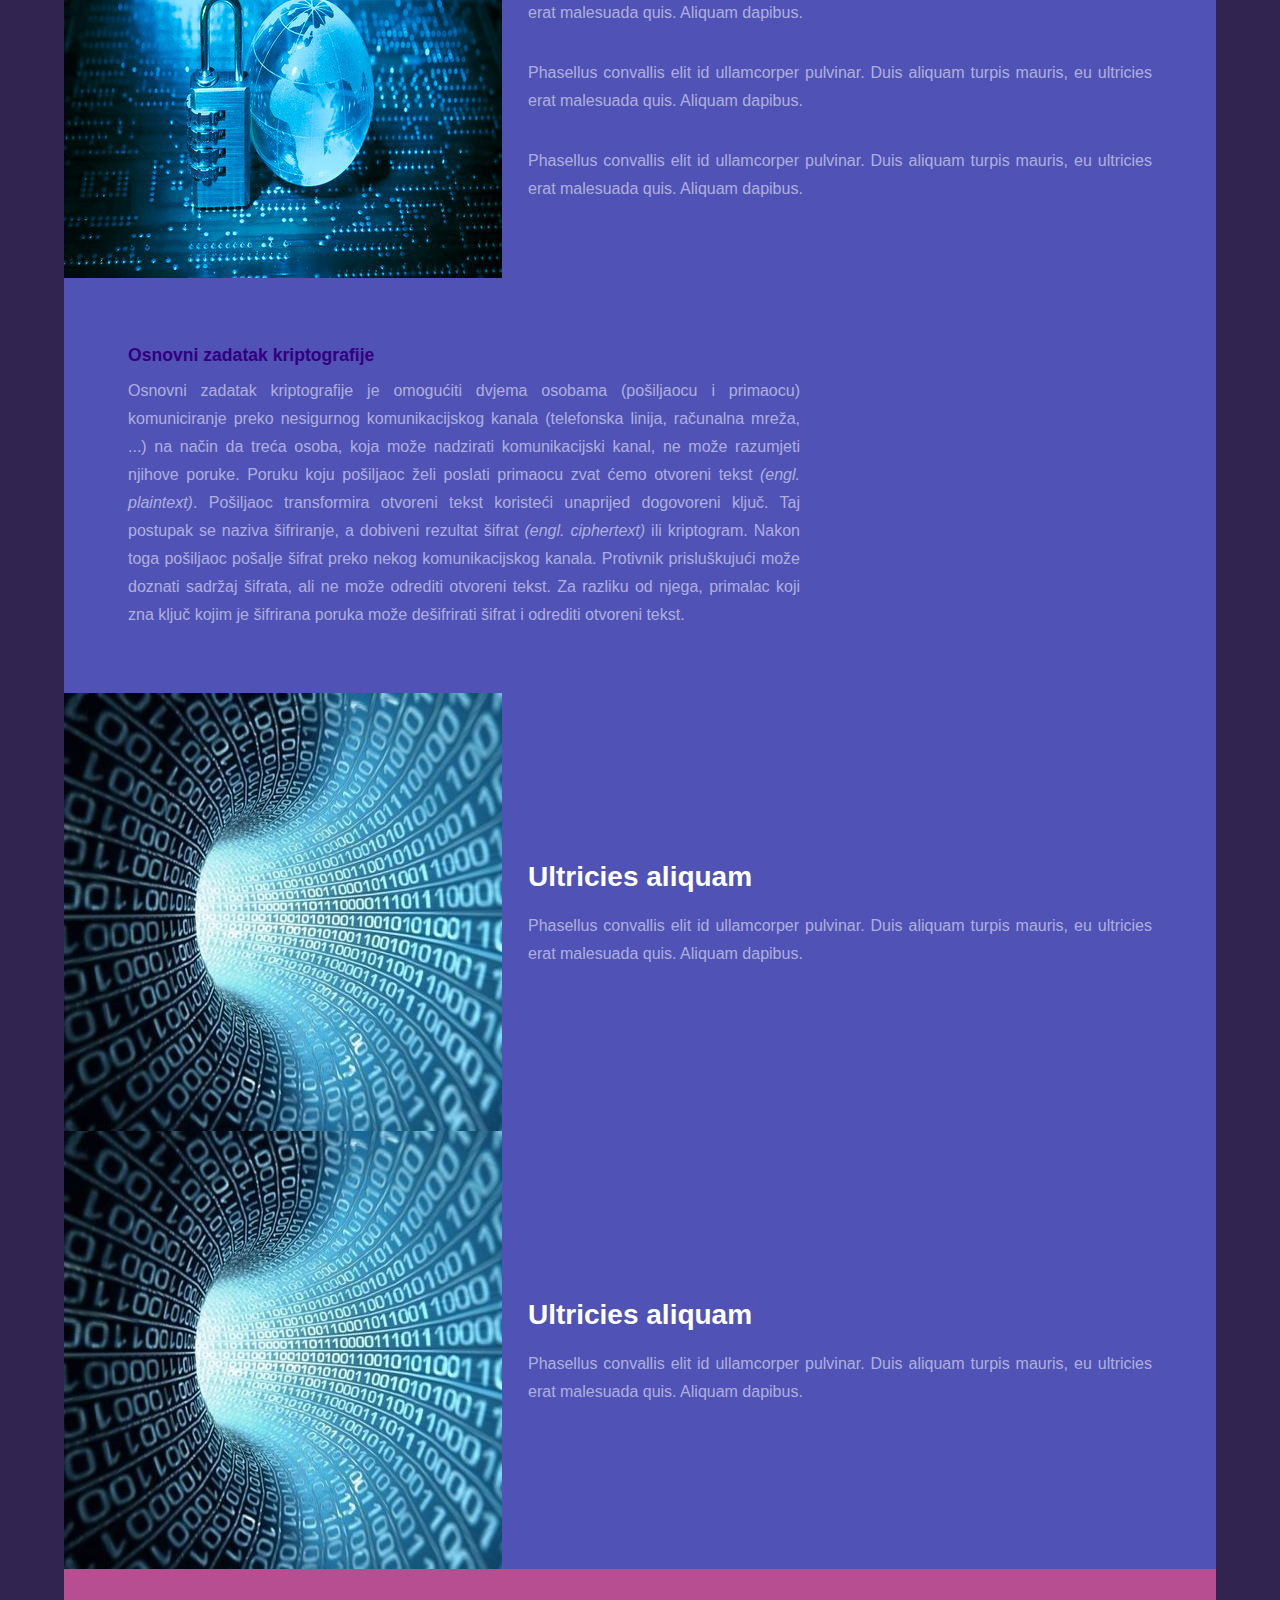
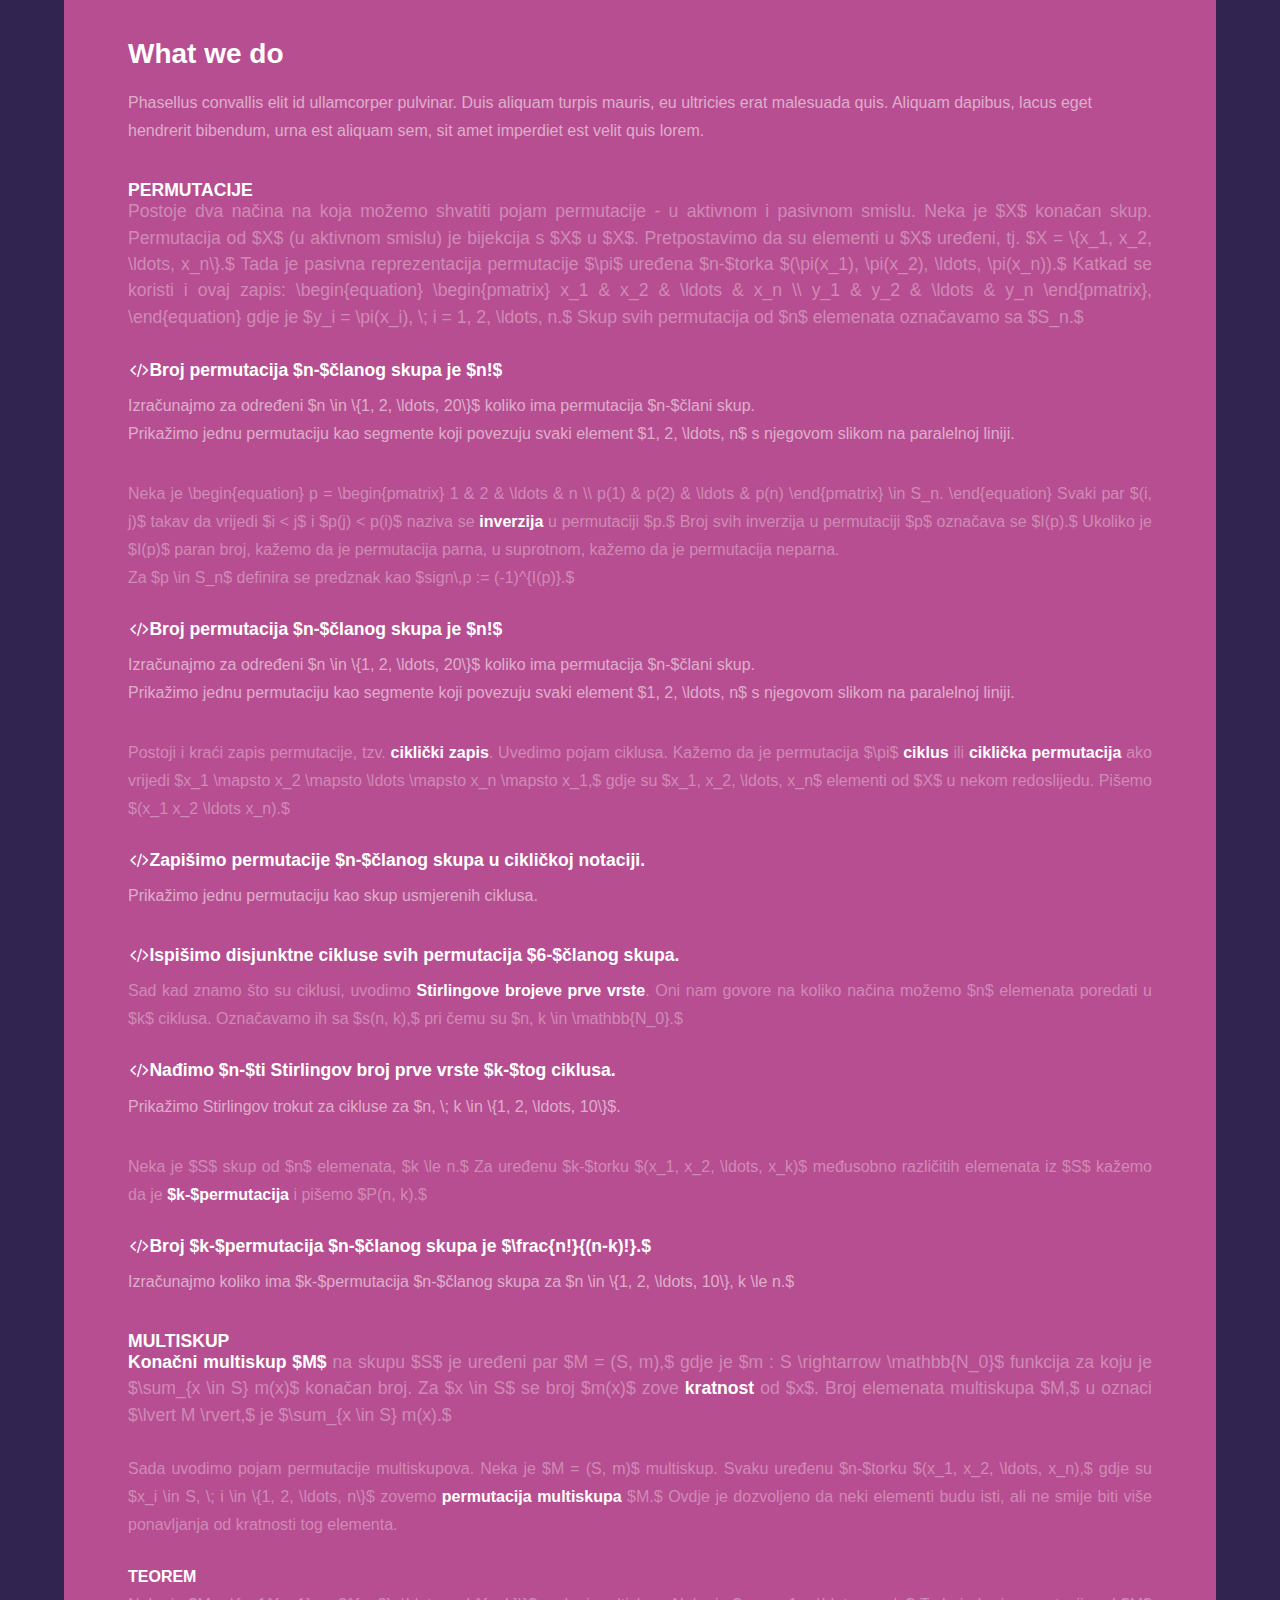
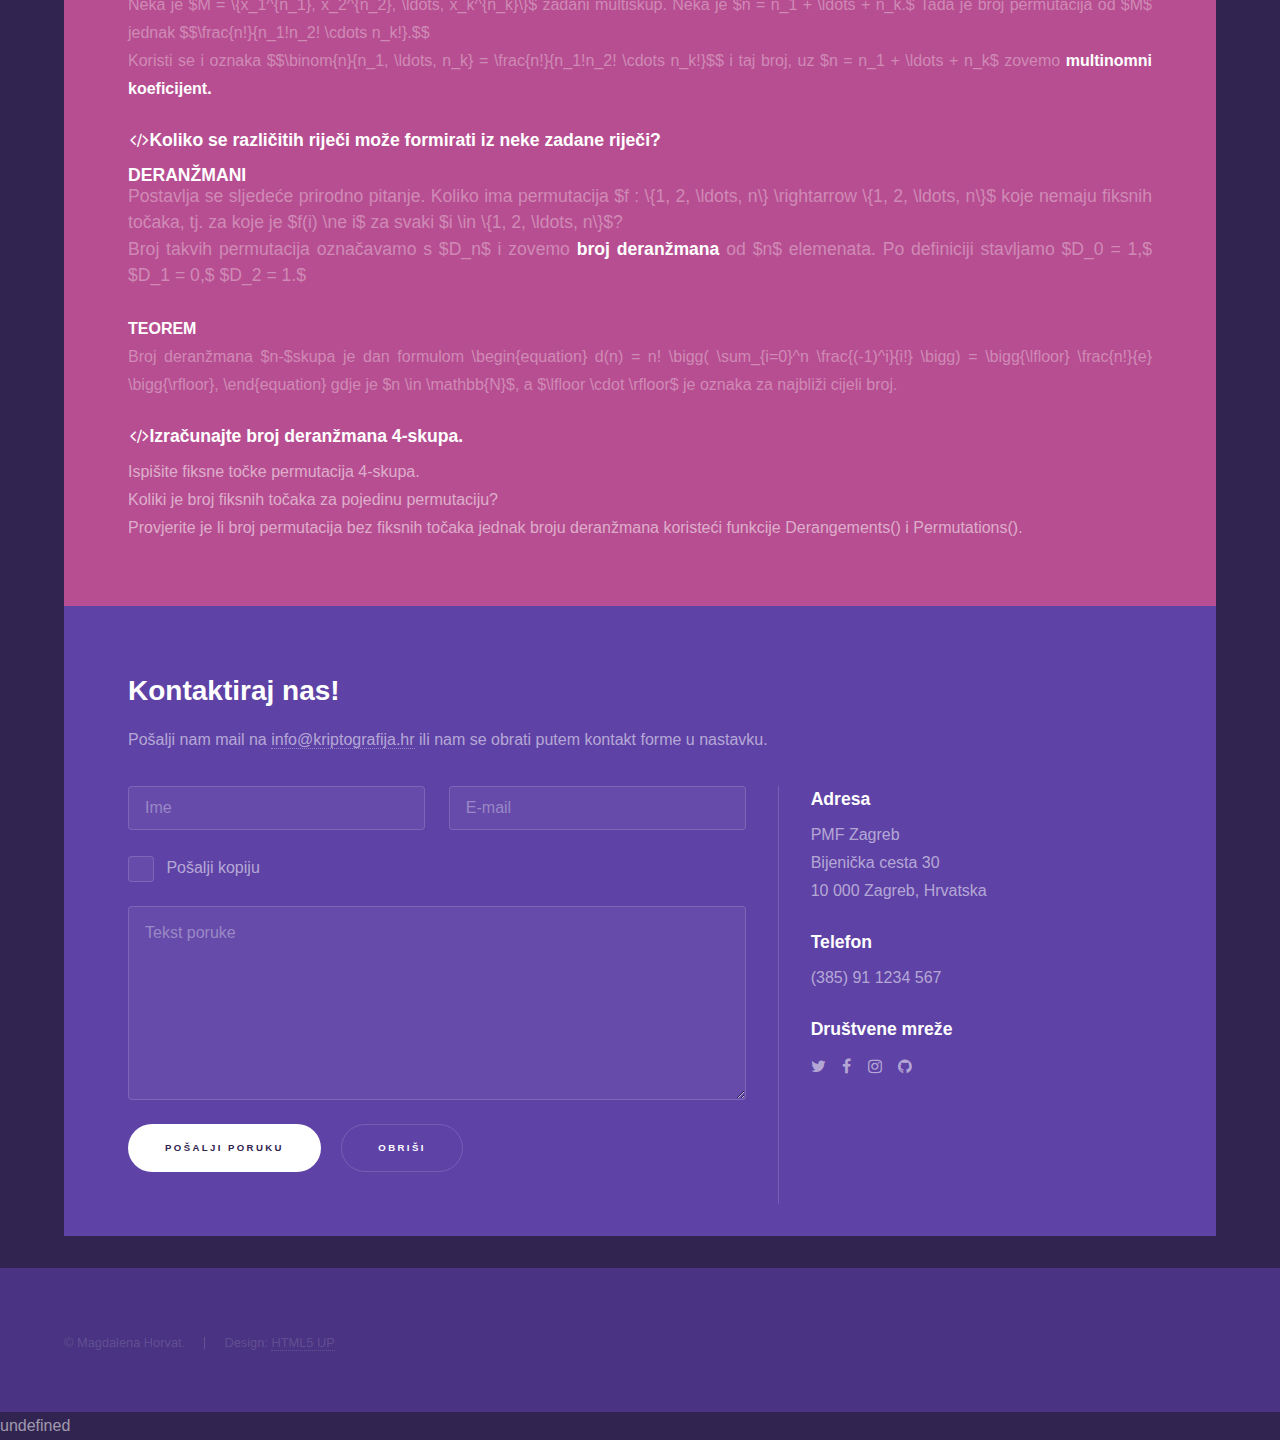
<file: html/index.html>
<!DOCTYPE HTML>
<!--
	Hyperspace by HTML5 UP
	html5up.net | @ajlkn
	Free for personal and commercial use under the CCA 3.0 license (html5up.net/license)
-->
<html>
	<head>
    <title>HTML zadaća</title>
    <meta charset="utf-8"/>
    <meta name="viewport" content="width=device-width, initial-scale=1"/>
    <!--[if lte IE 8]>
    <script src="assets/js/ie/html5shiv.js"></script><![endif]-->
    <link rel="stylesheet" href="assets/css/dkolari.css"/>
    <link rel="stylesheet" href="assets/css/main.css"/>
  
    <!--[if lte IE 8]>
    <link rel="stylesheet" href="assets/css/ie8.css"/><![endif]-->
    <script src=
                    "https://sagecell.sagemath.org/static/jquery.min.js">
    </script>
    <script src=
                    "https://sagecell.sagemath.org/static/embedded_sagecell.js">
    </script>
    <script>$(function () {
        sagecell.makeSagecell({
            inputLocation: 'div.compute',
            evalButtonText: 'Pokreni Sage Cell'
        });
    });
    </script>
    <link rel="stylesheet" type="text/css" href=
            "https://sagecell.sagemath.org/static/sagecell_embed.css">

            <script type="text/x-mathjax-config">
  MathJax.Hub.Config({tex2jax: {inlineMath: [['$','$'], ['\\(','\\)']]}});
  MathJax.Hub.Config({ "HTML-CSS": {availableFonts: ["TeX"]},  MMLorHTML: {prefer: "HTML"}
});
</script>
<script type="text/javascript"
  src="http://cdn.mathjax.org/mathjax/latest/MathJax.js?config=TeX-AMS-MML_HTMLorMML">
</script>


</head>
	<body>

		<!-- Sidebar -->
			<section id="sidebar">
				<div class="inner">
					<nav>
						<ul>
							<li><a href="#intro">Tema</a></li>
							<li><a href="#one">Što je kriptografija?</a></li>
							<li><a href="#two">Primjeri</a></li>
							<li><a href="#three">Kontakt</a></li>
						</ul>
					</nav>
				</div>
			</section>

		<!-- Wrapper -->
			<div id="wrapper">
			<section id="main" class="wrapper">
						<div class="inner">
							<h1 class="major" align="center">Matematički softver - HTML zadaća</h1>

				<!-- Intro -->
				

					<section id="intro" class="wrapper style1 fullscreen fade-up">
						<div class="inner">
							
							<h2>Kriptografija</h2>
							<blockquote>
							"Cryptography is the ultimate form of non-violent direct action".
							</blockquote>
							<ul class="actions">
								<li><a href="#one" class="button scrolly">Nauči više o kriptografiji!</a></li>
							</ul>
						</div>
					</section>

				<!-- One -->
					<section id="one" class="wrapper style2 spotlights">
						<section>
							<a href="#" class="image"><img src="images/slika1.jpg" alt="" data-position="center center" /></a>
							<div class="content">
								<div class="inner">
									<h3><font color="#330080">Kriptografija</font></h3>
									<p align="justify">Kriptografija je znanstvena disciplina koja se bavi proučavanjem metoda za slanje poruka u takvom obliku da ih samo onaj kome su namijenjene može pročitati. 
									</p>
									
								</div>
							</div>
						</section>
						<section>
							
							<div class="content">
								<div class="inner">
									<h3><font color="#330080">Osnovni zadatak kriptografije</font></h3>
									<p align="justify">Osnovni zadatak kriptografije je omogućiti dvjema osobama (pošiljaocu i primaocu) komuniciranje preko nesigurnog komunikacijskog kanala (telefonska linija, računalna mreža, ...) na način da treća osoba, koja može nadzirati komunikacijski kanal, ne može razumjeti njihove poruke.
									Poruku koju pošiljaoc želi poslati primaocu zvat ćemo otvoreni tekst <i>(engl. plaintext)</i>. Pošiljaoc transformira otvoreni tekst koristeći unaprijed dogovoreni ključ. Taj postupak se naziva šifriranje, a dobiveni rezultat šifrat <i>(engl. ciphertext)</i> ili kriptogram. 
									Nakon toga pošiljaoc pošalje šifrat preko nekog komunikacijskog kanala. Protivnik prisluškujući može doznati sadržaj šifrata, ali ne može odrediti otvoreni tekst. Za razliku od njega, primalac koji zna ključ kojim je šifrirana poruka može dešifrirati šifrat i odrediti otvoreni tekst.</p>
									
								</div>
							</div>
						</section>
						<section>
							<a href="#" class="image"><img src="images/slika2.jpg" alt="" data-position="top center" /></a>
							<div class="content">
								<div class="inner">
									<h3><font color="#330080">Još neki pojmovi</font></h3>
									<div>
										<ul class="alt">
												<li><i>Kriptoanaliza (dekriptiranje)</i> - proučavanje postupaka za čitanje skrivenih poruka bez poznavanja ključa.
												</li>
												<li><i>Kriptografski algoritam</i> - matematička funkcija za šifriranje i dešifriranje.</li>
												<li><i>Prostor ključeva</i> - skup svih mogućih vrijednosti ključeva.</li>
											</ul>
								
								</div>
							</div>
						</section>
						<section>
							
							<div class="content">
								<div class="inner">
									<h3><font color="#330080">Kriptosustav</font></h3>
									<p>Kriptosustav se sastoji od kriptografskog algoritma, te svih mogućih otvorenih tekstova, šifrata i ključeva. Dakle, imamo sljedeću formalnu definiciju.</p>
									<div class="table-wrapper">
										<table>
											<thead>
												<tr>
													<th>Definicija.</th>
													
												</tr>
											</thead>
											<tbody>
												<tr>
													<td>Kriptosustav je uređena petorka \((P, C, K, E, D)\) za koju vrijedi: <br />
      1) \(P\) je konačan skup svih mogućih osnovnih elementa otvorenog teksta; <br />
      2) \(C\) je konačan skup svih mogućih osnovnih elemenata šifrata;<br />
      3) \(K\) je prostor ključeva, tj. konačan skup svih mogućih ključeva;<br />
      4) Za svaki \(k \in K\) postoji funkcija šifriranja \(e_k  \in E\) i odgovarajuća funkcija dešifriranja \(d_K \in D\).<br /> Pritom su \(e_k : P → C\) i \(d_k : C → P\) funkcije sa svojstvom da je \(d_k(e_k(x)) = x \) za svaki otvoreni tekst \(x  \in P\).</td>
													
												</tr>
												
											</tbody>
										</table>
											<p align="justify">Najvažnije svojstvo u definiciji je \(d_k(e_k(x)) = x \). Iz njega slijedi da funkcije \(e_k\) moraju biti injekcije.</p>
										
									</div>


								</div>
							</div>
						</section>
						<section>
							<a href="#" class="image"><img src="images/slika3.jpg" alt="" data-position="25% 25%" /></a>
							<div class="content">
								<div class="inner">
									<h2>Ultricies aliquam</h2>
									<p align="justify">Phasellus convallis elit id ullamcorper pulvinar. Duis aliquam turpis mauris, eu ultricies erat malesuada quis. Aliquam dapibus.</p>
									<p align="justify">Phasellus convallis elit id ullamcorper pulvinar. Duis aliquam turpis mauris, eu ultricies erat malesuada quis. Aliquam dapibus.</p>
									<p align="justify">Phasellus convallis elit id ullamcorper pulvinar. Duis aliquam turpis mauris, eu ultricies erat malesuada quis. Aliquam dapibus.</p>
									
								</div>
							</div>
						</section>
						<section>
							
							<div class="content">
								<div class="inner">
									<h3><font color="#330080">Osnovni zadatak kriptografije</font></h3>
									<p align="justify">Osnovni zadatak kriptografije je omogućiti dvjema osobama (pošiljaocu i primaocu) komuniciranje preko nesigurnog komunikacijskog kanala (telefonska linija, računalna mreža, ...) na način da treća osoba, koja može nadzirati komunikacijski kanal, ne može razumjeti njihove poruke.
									Poruku koju pošiljaoc želi poslati primaocu zvat ćemo otvoreni tekst <i>(engl. plaintext)</i>. Pošiljaoc transformira otvoreni tekst koristeći unaprijed dogovoreni ključ. Taj postupak se naziva šifriranje, a dobiveni rezultat šifrat <i>(engl. ciphertext)</i> ili kriptogram. 
									Nakon toga pošiljaoc pošalje šifrat preko nekog komunikacijskog kanala. Protivnik prisluškujući može doznati sadržaj šifrata, ali ne može odrediti otvoreni tekst. Za razliku od njega, primalac koji zna ključ kojim je šifrirana poruka može dešifrirati šifrat i odrediti otvoreni tekst.</p>
									
								</div>
							</div>
						</section>
						<section>
							<a href="#" class="image"><img src="images/slika4.jpg" alt="" data-position="25% 25%" /></a>
							<div class="content">
								<div class="inner">
									<h2>Ultricies aliquam</h2>
									<p align="justify">Phasellus convallis elit id ullamcorper pulvinar. Duis aliquam turpis mauris, eu ultricies erat malesuada quis. Aliquam dapibus.</p>
									
								</div>
							</div>
						</section>
						<section>
							<a href="#" class="image"><img src="images/slika4.jpg" alt="" data-position="25% 25%" /></a>
							<div class="content">
								<div class="inner">
									<h2>Ultricies aliquam</h2>
									<p align="justify">Phasellus convallis elit id ullamcorper pulvinar. Duis aliquam turpis mauris, eu ultricies erat malesuada quis. Aliquam dapibus.</p>
									
								</div>
							</div>
						</section>
					</section>

				<!-- Two -->
					<section id="two" class="wrapper style3 fade-up">
						<div class="inner">
							<h2>What we do</h2>
							<p>Phasellus convallis elit id ullamcorper pulvinar. Duis aliquam turpis mauris, eu ultricies erat malesuada quis. Aliquam dapibus, lacus eget hendrerit bibendum, urna est aliquam sem, sit amet imperdiet est velit quis lorem.</p>
							<div id="main" class="container">

            <section id="features">
                <header class="style1">
                    <h3 align="justify">PERMUTACIJE</h3>
                    <p align="justify">
						Postoje dva načina na koja možemo shvatiti pojam permutacije - u aktivnom i pasivnom smislu. Neka je $X$ konačan skup. 
						Permutacija od $X$ (u aktivnom smislu) je bijekcija s $X$ u $X$. Pretpostavimo da su elementi u $X$ uređeni, 
						tj. $X = \{x_1, x_2, \ldots, x_n\}.$ Tada je pasivna reprezentacija permutacije $\pi$ uređena $n-$torka 
						$(\pi(x_1), \pi(x_2), \ldots, \pi(x_n)).$ Katkad se koristi i ovaj zapis:
						\begin{equation}
							\begin{pmatrix}
								x_1 & x_2 & \ldots & x_n \\
								y_1 & y_2 & \ldots & y_n
							\end{pmatrix},
						\end{equation}
						gdje je $y_i = \pi(x_i), \; i = 1, 2, \ldots, n.$
						Skup svih permutacija od $n$ elemenata označavamo sa $S_n.$
					</p>
                </header>
                <div class="feature-list">
                    <!-- Primjer -->
                    <div>
                        <div class="row">
                            <h3 class="icon fa-code">Broj permutacija $n-$članog skupa je $n!$</h3>
                        </div>
                        <div class="row">
                            <p class="example-text">Izračunajmo za određeni $n \in \{1, 2, \ldots, 20\}$ koliko ima permutacija $n-$člani skup. <br/> 
							Prikažimo jednu permutaciju kao segmente koji povezuju svaki element $1, 2, \ldots, n$ s njegovom slikom na paralelnoj liniji.</p>
                        </div>
                        <div class="row">
                            <div class="compute">
                                <script type="text/x-sage">
@interact
def _(n=slider(1,20,1,10,'$n$')):
	fakt = factorial(n)
	pretty_print(html('$P\;=\;%s$'%latex(fakt)))
pretty_print(html('$Prikaz \; permutacije:$'))	
Permutations(20).random_element().show(representation = "braid", orientation='portrait')										
                                </script>
                            </div>
                        </div>
                    </div>

				<header class="style1">
					<p align="justify">
						Neka je 
						\begin{equation}
							p = 
							\begin{pmatrix}
								1 & 2 & \ldots & n \\
								p(1) & p(2) & \ldots & p(n)
							\end{pmatrix} \in S_n.
						\end{equation}
						Svaki par $(i, j)$ takav da vrijedi $i < j$ i $p(j) < p(i)$ naziva se <b>inverzija</b> u permutaciji $p.$
						Broj svih inverzija u permutaciji $p$ označava se $I(p).$ Ukoliko je $I(p)$ paran broj, kažemo da je permutacija parna,
						u suprotnom, kažemo da je permutacija neparna. <br/>
						Za $p \in S_n$ definira se predznak kao $sign\,p := (-1)^{I(p)}.$
					</p>
				</header>	
					<!-- Primjer -->
                    <div>
                        <div class="row">
                            <h3 class="icon fa-code">Broj permutacija $n-$članog skupa je $n!$</h3>
                        </div>
                        <div class="row">
                            <p class="example-text">Izračunajmo za određeni $n \in \{1, 2, \ldots, 20\}$ koliko ima permutacija $n-$člani skup. <br/> 
							Prikažimo jednu permutaciju kao segmente koji povezuju svaki element $1, 2, \ldots, n$ s njegovom slikom na paralelnoj liniji.</p>
                        </div>
                        <div class="row">
                            <div class="compute">
                                <script type="text/x-sage">
@interact
def _(n=slider(1,20,1,10,'$n$')):
	fakt = factorial(n)
	pretty_print(html('$P\;=\;%s$'%latex(fakt)))
pretty_print(html('$Prikaz \; permutacije:$'))	
Permutations(20).random_element().show(representation = "braid", orientation='portrait')										
                                </script>
                            </div>
                        </div>
                    </div>
				<header class="style1">
					<p align="justify">
						Postoji i kraći zapis permutacije, tzv. <b>ciklički zapis</b>. Uvedimo pojam ciklusa. Kažemo da je permutacija $\pi$ <b>ciklus</b>
						ili <b>ciklička permutacija</b> ako vrijedi $x_1 \mapsto x_2 \mapsto \ldots \mapsto x_n \mapsto x_1,$ gdje su $x_1, x_2, \ldots, x_n$
						elementi od $X$ u nekom redoslijedu. Pišemo $(x_1 x_2 \ldots x_n).$
					</p>
				</header>
					
					<!-- Primjer -->
                    <div>
                        <div class="row">
                            <h3 class="icon fa-code">Zapišimo permutacije $n-$članog skupa u cikličkoj notaciji.</h3>
                        </div>
                        <div class="row">
                            <p class="example-text">Prikažimo jednu permutaciju kao skup usmjerenih ciklusa.</p>
                        </div>
                        <div class="row">
                            <div class="compute">
                                <script type="text/x-sage">
@interact
def _(n = slider(1,6,1,1)):
	P = SymmetricGroup(n) 
	C = P.list()
	pretty_print(html('$P\;=\;%s$'%latex(C)))
pretty_print(html('$Prikaz \; permutacije:$'))	
Permutations(6).random_element().show(representation = "cycles")
                                </script>
                            </div>
                        </div>
                    </div>
					
					<!-- Primjer -->
                    <div>
                        <div class="row">
                            <h3 class="icon fa-code">Ispišimo disjunktne cikluse svih permutacija $6-$članog skupa.</h3>
                        </div>
                        
                        <div class="row">
                            <div class="compute">
                                <script type="text/x-sage">
P = Permutations(6)
ciklusi = []
for i in P:
	ciklusi.append(i.to_cycles())
pretty_print(html('$P\;=\;%s$'%latex(ciklusi)))
                                </script>
                            </div>
                        </div>
                    </div>
					
				<header class="style1">
					<p align="justify">
						Sad kad znamo što su ciklusi, uvodimo <b>Stirlingove brojeve prve vrste</b>. Oni nam govore na koliko načina možemo $n$ elemenata
						poredati u $k$ ciklusa. Označavamo ih sa $s(n, k),$ pri čemu su $n, k \in \mathbb{N_0}.$
					</p>
				</header>
				<!-- Primjer -->
                    <div>
                        <div class="row">
                            <h3 class="icon fa-code">Nađimo $n-$ti Stirlingov broj prve vrste $k-$tog ciklusa.</h3>
                        </div>
						<div class="row">
                            <p class="example-text">Prikažimo Stirlingov trokut za cikluse za $n, \; k \in \{1, 2, \ldots, 10\}$.</p>
                        </div>
                        <div class="row">
                            <div class="compute">
                                <script type="text/x-sage">
@interact 
def _(n = input_box(5, "Klikni da promijeniš n."), k = input_box(4, "Klikni da promijeniš k.")):
	s = stirling_number1(n, k)
	pretty_print(html('$n-ti \; Stirlingov \; broj \; prve \; vrste \; k-tog \; ciklusa \; je \; %s$'%latex(s)))
	
pretty_print(html('$Stirlingov \; trokut \; za \; cikluse$'))
razmak = "                  "
print "n\k|" + razmak[:11],
for n in range(10):
    print str(n) + razmak[:13],
print "\n __ | __  __  __  __  __  __  __  __  __  __  __  __  __  __  __  __  __  __  __  __  __  __  __  __  __  "
for n in range(10):
    for k in range(11):
        if k==0:
            print (str(n) + razmak[:4] + "|"),
        else:
            ispis = str(stirling_number1(n,k-1))
            if ispis != "0" or k==1:
                print (razmak[:14-len(ispis)*2] + ispis),
            else:
                print " ",
    print

                                </script>
                            </div>
                        </div>
                    </div>
				<header class="style1">
					<p align="justify">
						Neka je $S$ skup od $n$ elemenata, $k \le n.$ Za uređenu $k-$torku $(x_1, x_2, \ldots, x_k)$ međusobno različitih elemenata iz $S$
						kažemo da je <b>$k-$permutacija</b> i pišemo $P(n, k).$
					</p>
				</header>
					
                    <!-- Primjer -->
                    <div>
                        <div class="row">
                            <h3 class="icon fa-code">Broj $k-$permutacija $n-$članog skupa je $\frac{n!}{(n-k)!}.$</h3>
                        </div>
                        <div class="row">
                            <p class="example-text">Izračunajmo koliko ima $k-$permutacija $n-$članog skupa za $n \in \{1, 2, \ldots, 10\}, k \le n.$</p>
                        </div>
                        <div class="row">
                            <div class="compute">
                                <script type="text/x-sage">
@interact
def _(n=slider(1,10,1,5,'$n$'),k=slider(1,10,1,5,'$k$')):
    if k <= n:
        f = factorial(n)/factorial(n-k)
        pretty_print(html('$P(n, k)\;=\;%s$'%latex(f)))
    else:
        pretty_print(html('Greška!'))
                                </script>
                            </div>
                        </div>
                    </div>
				
				<header class="style1">
					<h3 align="justify">MULTISKUP</h3>
					<p align="justify">
						<b>Konačni multiskup $M$</b> na skupu $S$ je uređeni par $M = (S, m),$ gdje je $m : S \rightarrow \mathbb{N_0}$ funkcija za koju
						je $\sum_{x \in S} m(x)$ konačan broj. Za $x \in S$ se broj $m(x)$ zove <b>kratnost</b> od $x$. Broj elemenata multiskupa $M,$ u oznaci
						$\lvert M \rvert,$ je $\sum_{x \in S} m(x).$ 
					</p>
					<p align="justify">
						Sada uvodimo pojam permutacije multiskupova. Neka je $M = (S, m)$ multiskup. Svaku uređenu $n-$torku $(x_1, x_2, \ldots, x_n),$ 
						gdje su $x_i \in S, \; i \in \{1, 2, \ldots, n\}$ zovemo <b>permutacija multiskupa</b> $M.$ Ovdje je dozvoljeno da neki elementi 
						budu isti, ali ne smije biti više ponavljanja od kratnosti tog elementa.
					</p>
					<p align="justify">
						<b>TEOREM</b> <Br/>
						Neka je $M = \{x_1^{n_1}, x_2^{n_2}, \ldots, x_k^{n_k}\}$ zadani multiskup. Neka je $n = n_1 + \ldots + n_k.$ Tada je broj
						permutacija od $M$ jednak $$\frac{n!}{n_1!n_2! \cdots n_k!}.$$ <br/>
						Koristi se i oznaka $$\binom{n}{n_1, \ldots, n_k} = \frac{n!}{n_1!n_2! \cdots n_k!}$$ i taj broj, uz $n = n_1 + \ldots + n_k$ 
						zovemo <b>multinomni koeficijent.</b>
					</p>
				</header>
				
				<!-- Primjer -->
                    <div>
                        <div class="row">
                            <h3 class="icon fa-code">Koliko se različitih riječi može formirati iz neke zadane riječi?</h3>
                        </div>
                        
                        <div class="row">
                            <div class="compute">
                                <script type="text/x-sage">
@interact
def _(P = input_box('MATEMATIKA',label='Klikni da promijeniš riječ!',type=str)):
	list1 = []
	for i in P:
		j = str(i)
		list1.append(j)
	nova_p = Permutations(list1)
	broj = nova_p.cardinality()	
	pretty_print(html('$Broj \; riječi \; koje \; se \; mogu \; formirati \; iz \; zadane \; riječi \; je \; %s.$' %latex(broj)))
                                </script>
                            </div>
                        </div>
                    </div>
					
				<header class="style1">
					<h3 align="justify">DERANŽMANI</h3>
					<p align="justify">
						Postavlja se sljedeće prirodno pitanje. Koliko ima permutacija $f : \{1, 2, \ldots, n\} \rightarrow \{1, 2, \ldots, n\}$
						koje nemaju fiksnih točaka, tj. za koje je $f(i) \ne i$ za svaki $i \in \{1, 2, \ldots, n\}$? <br/>
						Broj takvih permutacija označavamo s $D_n$ i zovemo <b>broj deranžmana</b> od $n$ elemenata. Po definiciji stavljamo
						$D_0 = 1,$ $D_1 = 0,$ $D_2 = 1.$
					</p>
					<p align="justify"><b>TEOREM</b> <br/>
					Broj deranžmana $n-$skupa je dan formulom
					\begin{equation}
						d(n) = n! \bigg( \sum_{i=0}^n \frac{(-1)^i}{i!} \bigg) = \bigg{\lfloor} \frac{n!}{e} \bigg{\rfloor}, 
					\end{equation}
					gdje je $n \in \mathbb{N}$, a $\lfloor \cdot \rfloor$ je oznaka za najbliži cijeli broj.
					</p>
				</header>
					
					<!-- Primjer -->
                    <div>
                        <div class="row">
                            <h3 class="icon fa-code">Izračunajte broj deranžmana 4-skupa.</h3>
                        </div>
                        <div class="row">
                            <p class="example-text">Ispišite fiksne točke permutacija 4-skupa. <br/>
							Koliki je broj fiksnih točaka za pojedinu permutaciju? <br/>
							Provjerite je li broj permutacija bez fiksnih točaka jednak broju deranžmana koristeći funkcije Derangements() i Permutations().
							</p> 
                        </div>
                        <div class="row">
                            <div class="compute">
                                <script type="text/x-sage">
D = Derangements(4)
broj = D.cardinality()
pretty_print(html('$Broj \; deranžmana \; 4-skupa \; je \; %s$'%latex(broj)))

pretty_print(html('$Ispis \; permutacija, \; fiksnih \; točaka \; i \; koliko \; ima \; fiksnih \; točaka: $'))
P = Permutations(4)
for i in P:
	print "Permutacija: ", i, ",", "Fiksne točke: ", i.fixed_points(), ",", "Broj fiksnih točaka: ", i.number_of_fixed_points()

broj = 0
for i in P:
	for j in D:
		if i.number_of_fixed_points() == 0 and j == i: broj +=1

print "Broj permutacija bez fiksnih točaka: ", broj
                                </script>
                            </div>
                        </div>
                    </div>
				
                </div>
        </section>
    </div>
						</div>
					</section>

				<!-- Three -->
					<section id="three" class="wrapper style1 fade-up">
						<div class="inner">
							<h2>Kontaktiraj nas!</h2>
							<p>Pošalji nam mail na <a href="mailto:info@kriptografija.hr">info@kriptografija.hr</a> ili nam se obrati putem kontakt forme u nastavku.</p>
							<div class="split style1">
								<section>
									<form method="post" action="#">
										<div class="row uniform">
											<div class="6u 12u$(xsmall)">
												<input type="text" name="demo-name" id="demo-name" value="" placeholder="Ime" />
											</div>
											<div class="6u$ 12u$(xsmall)">
												<input type="email" name="demo-email" id="demo-email" value="" placeholder="E-mail" />
											</div>
											
											<div class="6u 12u$(small)">
												<input type="checkbox" id="demo-copy" name="demo-copy">
												<label for="demo-copy">Pošalji kopiju</label>
											</div>
											
											<div class="12u$">
												<textarea name="demo-message" id="demo-message" placeholder="Tekst poruke" rows="6"></textarea>
											</div>
											<div class="12u$">
												<ul class="actions">
													<li><input type="submit" value="Pošalji poruku" class="special" /></li>
													<li><input type="reset" value="Obriši" /></li>
												</ul>
											</div>
										</div>
									</form>
								</section>

								<section>
									<ul class="contact">
										<li>
											<h3>Adresa</h3>
											<span>PMF Zagreb<br />
											Bijenička cesta 30<br />
											10 000 Zagreb, Hrvatska</span>
										</li>
										
										<li>
											<h3>Telefon</h3>
											<span>(385) 91 1234 567</span>
										</li>
										<li>
											<h3>Društvene mreže</h3>
											<ul class="icons">
											<li><a href="#" class="icon fa-twitter"><span class="label">Twitter</span></a></li>
												<li><a href="#" class="icon fa-facebook"><span class="label">Facebook</span></a></li>
												<li><a href="#" class="icon fa-instagram"><span class="label">Instagram</span></a></li>
												<li><a href="#" class="icon fa-github"><span class="label">Github</span></a></li>

											</ul>
										</li>
									</ul>
								</section>
							</div>
						</div>
					</section>

			</div>

		<!-- Footer -->
			<footer id="footer" class="wrapper style1-alt">
				<div class="inner">
					<ul class="menu">
						<li>&copy; Magdalena Horvat.</li><li>Design: <a href="http://html5up.net">HTML5 UP</a></li>
					</ul>
				</div>
			</footer>

		<!-- Scripts -->
			<script src="assets/js/jquery.min.js"></script>
			<script src="assets/js/jquery.scrollex.min.js"></script>
			<script src="assets/js/jquery.scrolly.min.js"></script>
			<script src="assets/js/jquery.dropotron.min.js"></script>
			<script src="assets/js/skel.min.js"></script>
			<script src="assets/js/skel-viewport.min.js"></script>
			<script src="assets/js/util.js"></script>
			<!--[if lte IE 8]><script src="assets/js/ie/respond.min.js"></script><![endif]-->
			<script src="assets/js/main.js"></script>
		
	</body>
</html>
</file>
<file: assets/css/dkolari.css>
.compute {
    width: 100%;
}
.example-text{
    padding-top: 0px;
}
</file>
<file: assets/css/ie8.css>
/*
	Hyperspace by HTML5 UP
	html5up.net | @ajlkn
	Free for personal and commercial use under the CCA 3.0 license (html5up.net/license)
*/

/* Type */

	body, input, select, textarea {
		color: #ffffff;
	}

/* Button */

	input[type="submit"],
	input[type="reset"],
	input[type="button"],
	button,
	.button {
		position: relative;
	}

		input[type="submit"]:after,
		input[type="reset"]:after,
		input[type="button"]:after,
		button:after,
		.button:after {
			display: none;
		}

/* Features */

	.features {
		border: solid 1px;
	}

/* Form */

	input[type="text"],
	input[type="password"],
	input[type="email"],
	input[type="tel"],
	select,
	textarea {
		background: transparent;
		border: solid 1px;
	}

/* Split */

	.split.style1 > :first-child {
		padding-right: 2em;
		width: 70%;
	}
</file>
<file: html/assets/css/dkolari.css>
.compute {
    width: 100%;
}
.example-text{
    padding-top: 0px;
}
</file>
<file: html/assets/css/ie8.css>
/*
	Hyperspace by HTML5 UP
	html5up.net | @ajlkn
	Free for personal and commercial use under the CCA 3.0 license (html5up.net/license)
*/

/* Type */

	body, input, select, textarea {
		color: #ffffff;
	}

/* Button */

	input[type="submit"],
	input[type="reset"],
	input[type="button"],
	button,
	.button {
		position: relative;
	}

		input[type="submit"]:after,
		input[type="reset"]:after,
		input[type="button"]:after,
		button:after,
		.button:after {
			display: none;
		}

/* Features */

	.features {
		border: solid 1px;
	}

/* Form */

	input[type="text"],
	input[type="password"],
	input[type="email"],
	input[type="tel"],
	select,
	textarea {
		background: transparent;
		border: solid 1px;
	}

/* Split */

	.split.style1 > :first-child {
		padding-right: 2em;
		width: 70%;
	}
</file>
<file: assets/css/main.css>
@import url(font-awesome.min.css);

/*
	Hyperspace by HTML5 UP
	html5up.net | @ajlkn
	Free for personal and commercial use under the CCA 3.0 license (html5up.net/license)
*/

/* Reset */

	html, body, div, span, applet, object, iframe, h1, h2, h3, h4, h5, h6, p, blockquote, pre, a, abbr, acronym, address, big, cite, code, del, dfn, em, img, ins, kbd, q, s, samp, small, strike, strong, sub, sup, tt, var, b, u, i, center, dl, dt, dd, ol, ul, li, fieldset, form, label, legend, table, caption, tbody, tfoot, thead, tr, th, td, article, aside, canvas, details, embed, figure, figcaption, footer, header, hgroup, menu, nav, output, ruby, section, summary, time, mark, audio, video {
		margin: 0;
		padding: 0;
		border: 0;
		font-size: 100%;
		font: inherit;
		vertical-align: baseline;
	}

	article, aside, details, figcaption, figure, footer, header, hgroup, menu, nav, section {
		display: block;
	}

	body {
		line-height: 1;
	}

	ol, ul {
		list-style: none;
	}

	blockquote, q {
		quotes: none;
	}

	blockquote:before, blockquote:after, q:before, q:after {
		content: '';
		content: none;
	}

	table {
		border-collapse: collapse;
		border-spacing: 0;
	}

	body {
		-webkit-text-size-adjust: none;
	}

/* Box Model */

	*, *:before, *:after {
		-moz-box-sizing: border-box;
		-webkit-box-sizing: border-box;
		box-sizing: border-box;
	}

/* Grid */

	.row {
		border-bottom: solid 1px transparent;
		-moz-box-sizing: border-box;
		-webkit-box-sizing: border-box;
		box-sizing: border-box;
	}

	.row > * {
		float: left;
		-moz-box-sizing: border-box;
		-webkit-box-sizing: border-box;
		box-sizing: border-box;
	}

	.row:after, .row:before {
		content: '';
		display: block;
		clear: both;
		height: 0;
	}

	.row.uniform > * > :first-child {
		margin-top: 0;
	}

	.row.uniform > * > :last-child {
		margin-bottom: 0;
	}

	.row.\30 \25 > * {
		padding: 0 0 0 0em;
	}

	.row.\30 \25 {
		margin: 0 0 -1px 0em;
	}

	.row.uniform.\30 \25 > * {
		padding: 0em 0 0 0em;
	}

	.row.uniform.\30 \25 {
		margin: 0em 0 -1px 0em;
	}

	.row > * {
		padding: 0 0 0 1.5em;
	}

	.row {
		margin: 0 0 -1px -1.5em;
	}

	.row.uniform > * {
		padding: 1.5em 0 0 1.5em;
	}

	.row.uniform {
		margin: -1.5em 0 -1px -1.5em;
	}

	.row.\32 00\25 > * {
		padding: 0 0 0 3em;
	}

	.row.\32 00\25 {
		margin: 0 0 -1px -3em;
	}

	.row.uniform.\32 00\25 > * {
		padding: 3em 0 0 3em;
	}

	.row.uniform.\32 00\25 {
		margin: -3em 0 -1px -3em;
	}

	.row.\31 50\25 > * {
		padding: 0 0 0 2.25em;
	}

	.row.\31 50\25 {
		margin: 0 0 -1px -2.25em;
	}

	.row.uniform.\31 50\25 > * {
		padding: 2.25em 0 0 2.25em;
	}

	.row.uniform.\31 50\25 {
		margin: -2.25em 0 -1px -2.25em;
	}

	.row.\35 0\25 > * {
		padding: 0 0 0 0.75em;
	}

	.row.\35 0\25 {
		margin: 0 0 -1px -0.75em;
	}

	.row.uniform.\35 0\25 > * {
		padding: 0.75em 0 0 0.75em;
	}

	.row.uniform.\35 0\25 {
		margin: -0.75em 0 -1px -0.75em;
	}

	.row.\32 5\25 > * {
		padding: 0 0 0 0.375em;
	}

	.row.\32 5\25 {
		margin: 0 0 -1px -0.375em;
	}

	.row.uniform.\32 5\25 > * {
		padding: 0.375em 0 0 0.375em;
	}

	.row.uniform.\32 5\25 {
		margin: -0.375em 0 -1px -0.375em;
	}

	.\31 2u, .\31 2u\24 {
		width: 100%;
		clear: none;
		margin-left: 0;
	}

	.\31 1u, .\31 1u\24 {
		width: 91.6666666667%;
		clear: none;
		margin-left: 0;
	}

	.\31 0u, .\31 0u\24 {
		width: 83.3333333333%;
		clear: none;
		margin-left: 0;
	}

	.\39 u, .\39 u\24 {
		width: 75%;
		clear: none;
		margin-left: 0;
	}

	.\38 u, .\38 u\24 {
		width: 66.6666666667%;
		clear: none;
		margin-left: 0;
	}

	.\37 u, .\37 u\24 {
		width: 58.3333333333%;
		clear: none;
		margin-left: 0;
	}

	.\36 u, .\36 u\24 {
		width: 50%;
		clear: none;
		margin-left: 0;
	}

	.\35 u, .\35 u\24 {
		width: 41.6666666667%;
		clear: none;
		margin-left: 0;
	}

	.\34 u, .\34 u\24 {
		width: 33.3333333333%;
		clear: none;
		margin-left: 0;
	}

	.\33 u, .\33 u\24 {
		width: 25%;
		clear: none;
		margin-left: 0;
	}

	.\32 u, .\32 u\24 {
		width: 16.6666666667%;
		clear: none;
		margin-left: 0;
	}

	.\31 u, .\31 u\24 {
		width: 8.3333333333%;
		clear: none;
		margin-left: 0;
	}

	.\31 2u\24 + *,
	.\31 1u\24 + *,
	.\31 0u\24 + *,
	.\39 u\24 + *,
	.\38 u\24 + *,
	.\37 u\24 + *,
	.\36 u\24 + *,
	.\35 u\24 + *,
	.\34 u\24 + *,
	.\33 u\24 + *,
	.\32 u\24 + *,
	.\31 u\24 + * {
		clear: left;
	}

	.\-11u {
		margin-left: 91.66667%;
	}

	.\-10u {
		margin-left: 83.33333%;
	}

	.\-9u {
		margin-left: 75%;
	}

	.\-8u {
		margin-left: 66.66667%;
	}

	.\-7u {
		margin-left: 58.33333%;
	}

	.\-6u {
		margin-left: 50%;
	}

	.\-5u {
		margin-left: 41.66667%;
	}

	.\-4u {
		margin-left: 33.33333%;
	}

	.\-3u {
		margin-left: 25%;
	}

	.\-2u {
		margin-left: 16.66667%;
	}

	.\-1u {
		margin-left: 8.33333%;
	}

	@media screen and (max-width: 1680px) {

		.row > * {
			padding: 0 0 0 1.5em;
		}

		.row {
			margin: 0 0 -1px -1.5em;
		}

		.row.uniform > * {
			padding: 1.5em 0 0 1.5em;
		}

		.row.uniform {
			margin: -1.5em 0 -1px -1.5em;
		}

		.row.\32 00\25 > * {
			padding: 0 0 0 3em;
		}

		.row.\32 00\25 {
			margin: 0 0 -1px -3em;
		}

		.row.uniform.\32 00\25 > * {
			padding: 3em 0 0 3em;
		}

		.row.uniform.\32 00\25 {
			margin: -3em 0 -1px -3em;
		}

		.row.\31 50\25 > * {
			padding: 0 0 0 2.25em;
		}

		.row.\31 50\25 {
			margin: 0 0 -1px -2.25em;
		}

		.row.uniform.\31 50\25 > * {
			padding: 2.25em 0 0 2.25em;
		}

		.row.uniform.\31 50\25 {
			margin: -2.25em 0 -1px -2.25em;
		}

		.row.\35 0\25 > * {
			padding: 0 0 0 0.75em;
		}

		.row.\35 0\25 {
			margin: 0 0 -1px -0.75em;
		}

		.row.uniform.\35 0\25 > * {
			padding: 0.75em 0 0 0.75em;
		}

		.row.uniform.\35 0\25 {
			margin: -0.75em 0 -1px -0.75em;
		}

		.row.\32 5\25 > * {
			padding: 0 0 0 0.375em;
		}

		.row.\32 5\25 {
			margin: 0 0 -1px -0.375em;
		}

		.row.uniform.\32 5\25 > * {
			padding: 0.375em 0 0 0.375em;
		}

		.row.uniform.\32 5\25 {
			margin: -0.375em 0 -1px -0.375em;
		}

		.\31 2u\28xlarge\29, .\31 2u\24\28xlarge\29 {
			width: 100%;
			clear: none;
			margin-left: 0;
		}

		.\31 1u\28xlarge\29, .\31 1u\24\28xlarge\29 {
			width: 91.6666666667%;
			clear: none;
			margin-left: 0;
		}

		.\31 0u\28xlarge\29, .\31 0u\24\28xlarge\29 {
			width: 83.3333333333%;
			clear: none;
			margin-left: 0;
		}

		.\39 u\28xlarge\29, .\39 u\24\28xlarge\29 {
			width: 75%;
			clear: none;
			margin-left: 0;
		}

		.\38 u\28xlarge\29, .\38 u\24\28xlarge\29 {
			width: 66.6666666667%;
			clear: none;
			margin-left: 0;
		}

		.\37 u\28xlarge\29, .\37 u\24\28xlarge\29 {
			width: 58.3333333333%;
			clear: none;
			margin-left: 0;
		}

		.\36 u\28xlarge\29, .\36 u\24\28xlarge\29 {
			width: 50%;
			clear: none;
			margin-left: 0;
		}

		.\35 u\28xlarge\29, .\35 u\24\28xlarge\29 {
			width: 41.6666666667%;
			clear: none;
			margin-left: 0;
		}

		.\34 u\28xlarge\29, .\34 u\24\28xlarge\29 {
			width: 33.3333333333%;
			clear: none;
			margin-left: 0;
		}

		.\33 u\28xlarge\29, .\33 u\24\28xlarge\29 {
			width: 25%;
			clear: none;
			margin-left: 0;
		}

		.\32 u\28xlarge\29, .\32 u\24\28xlarge\29 {
			width: 16.6666666667%;
			clear: none;
			margin-left: 0;
		}

		.\31 u\28xlarge\29, .\31 u\24\28xlarge\29 {
			width: 8.3333333333%;
			clear: none;
			margin-left: 0;
		}

		.\31 2u\24\28xlarge\29 + *,
		.\31 1u\24\28xlarge\29 + *,
		.\31 0u\24\28xlarge\29 + *,
		.\39 u\24\28xlarge\29 + *,
		.\38 u\24\28xlarge\29 + *,
		.\37 u\24\28xlarge\29 + *,
		.\36 u\24\28xlarge\29 + *,
		.\35 u\24\28xlarge\29 + *,
		.\34 u\24\28xlarge\29 + *,
		.\33 u\24\28xlarge\29 + *,
		.\32 u\24\28xlarge\29 + *,
		.\31 u\24\28xlarge\29 + * {
			clear: left;
		}

		.\-11u\28xlarge\29 {
			margin-left: 91.66667%;
		}

		.\-10u\28xlarge\29 {
			margin-left: 83.33333%;
		}

		.\-9u\28xlarge\29 {
			margin-left: 75%;
		}

		.\-8u\28xlarge\29 {
			margin-left: 66.66667%;
		}

		.\-7u\28xlarge\29 {
			margin-left: 58.33333%;
		}

		.\-6u\28xlarge\29 {
			margin-left: 50%;
		}

		.\-5u\28xlarge\29 {
			margin-left: 41.66667%;
		}

		.\-4u\28xlarge\29 {
			margin-left: 33.33333%;
		}

		.\-3u\28xlarge\29 {
			margin-left: 25%;
		}

		.\-2u\28xlarge\29 {
			margin-left: 16.66667%;
		}

		.\-1u\28xlarge\29 {
			margin-left: 8.33333%;
		}

	}

	@media screen and (max-width: 1280px) {

		.row > * {
			padding: 0 0 0 1.5em;
		}

		.row {
			margin: 0 0 -1px -1.5em;
		}

		.row.uniform > * {
			padding: 1.5em 0 0 1.5em;
		}

		.row.uniform {
			margin: -1.5em 0 -1px -1.5em;
		}

		.row.\32 00\25 > * {
			padding: 0 0 0 3em;
		}

		.row.\32 00\25 {
			margin: 0 0 -1px -3em;
		}

		.row.uniform.\32 00\25 > * {
			padding: 3em 0 0 3em;
		}

		.row.uniform.\32 00\25 {
			margin: -3em 0 -1px -3em;
		}

		.row.\31 50\25 > * {
			padding: 0 0 0 2.25em;
		}

		.row.\31 50\25 {
			margin: 0 0 -1px -2.25em;
		}

		.row.uniform.\31 50\25 > * {
			padding: 2.25em 0 0 2.25em;
		}

		.row.uniform.\31 50\25 {
			margin: -2.25em 0 -1px -2.25em;
		}

		.row.\35 0\25 > * {
			padding: 0 0 0 0.75em;
		}

		.row.\35 0\25 {
			margin: 0 0 -1px -0.75em;
		}

		.row.uniform.\35 0\25 > * {
			padding: 0.75em 0 0 0.75em;
		}

		.row.uniform.\35 0\25 {
			margin: -0.75em 0 -1px -0.75em;
		}

		.row.\32 5\25 > * {
			padding: 0 0 0 0.375em;
		}

		.row.\32 5\25 {
			margin: 0 0 -1px -0.375em;
		}

		.row.uniform.\32 5\25 > * {
			padding: 0.375em 0 0 0.375em;
		}

		.row.uniform.\32 5\25 {
			margin: -0.375em 0 -1px -0.375em;
		}

		.\31 2u\28large\29, .\31 2u\24\28large\29 {
			width: 100%;
			clear: none;
			margin-left: 0;
		}

		.\31 1u\28large\29, .\31 1u\24\28large\29 {
			width: 91.6666666667%;
			clear: none;
			margin-left: 0;
		}

		.\31 0u\28large\29, .\31 0u\24\28large\29 {
			width: 83.3333333333%;
			clear: none;
			margin-left: 0;
		}

		.\39 u\28large\29, .\39 u\24\28large\29 {
			width: 75%;
			clear: none;
			margin-left: 0;
		}

		.\38 u\28large\29, .\38 u\24\28large\29 {
			width: 66.6666666667%;
			clear: none;
			margin-left: 0;
		}

		.\37 u\28large\29, .\37 u\24\28large\29 {
			width: 58.3333333333%;
			clear: none;
			margin-left: 0;
		}

		.\36 u\28large\29, .\36 u\24\28large\29 {
			width: 50%;
			clear: none;
			margin-left: 0;
		}

		.\35 u\28large\29, .\35 u\24\28large\29 {
			width: 41.6666666667%;
			clear: none;
			margin-left: 0;
		}

		.\34 u\28large\29, .\34 u\24\28large\29 {
			width: 33.3333333333%;
			clear: none;
			margin-left: 0;
		}

		.\33 u\28large\29, .\33 u\24\28large\29 {
			width: 25%;
			clear: none;
			margin-left: 0;
		}

		.\32 u\28large\29, .\32 u\24\28large\29 {
			width: 16.6666666667%;
			clear: none;
			margin-left: 0;
		}

		.\31 u\28large\29, .\31 u\24\28large\29 {
			width: 8.3333333333%;
			clear: none;
			margin-left: 0;
		}

		.\31 2u\24\28large\29 + *,
		.\31 1u\24\28large\29 + *,
		.\31 0u\24\28large\29 + *,
		.\39 u\24\28large\29 + *,
		.\38 u\24\28large\29 + *,
		.\37 u\24\28large\29 + *,
		.\36 u\24\28large\29 + *,
		.\35 u\24\28large\29 + *,
		.\34 u\24\28large\29 + *,
		.\33 u\24\28large\29 + *,
		.\32 u\24\28large\29 + *,
		.\31 u\24\28large\29 + * {
			clear: left;
		}

		.\-11u\28large\29 {
			margin-left: 91.66667%;
		}

		.\-10u\28large\29 {
			margin-left: 83.33333%;
		}

		.\-9u\28large\29 {
			margin-left: 75%;
		}

		.\-8u\28large\29 {
			margin-left: 66.66667%;
		}

		.\-7u\28large\29 {
			margin-left: 58.33333%;
		}

		.\-6u\28large\29 {
			margin-left: 50%;
		}

		.\-5u\28large\29 {
			margin-left: 41.66667%;
		}

		.\-4u\28large\29 {
			margin-left: 33.33333%;
		}

		.\-3u\28large\29 {
			margin-left: 25%;
		}

		.\-2u\28large\29 {
			margin-left: 16.66667%;
		}

		.\-1u\28large\29 {
			margin-left: 8.33333%;
		}

	}

	@media screen and (max-width: 980px) {

		.row > * {
			padding: 0 0 0 1.5em;
		}

		.row {
			margin: 0 0 -1px -1.5em;
		}

		.row.uniform > * {
			padding: 1.5em 0 0 1.5em;
		}

		.row.uniform {
			margin: -1.5em 0 -1px -1.5em;
		}

		.row.\32 00\25 > * {
			padding: 0 0 0 3em;
		}

		.row.\32 00\25 {
			margin: 0 0 -1px -3em;
		}

		.row.uniform.\32 00\25 > * {
			padding: 3em 0 0 3em;
		}

		.row.uniform.\32 00\25 {
			margin: -3em 0 -1px -3em;
		}

		.row.\31 50\25 > * {
			padding: 0 0 0 2.25em;
		}

		.row.\31 50\25 {
			margin: 0 0 -1px -2.25em;
		}

		.row.uniform.\31 50\25 > * {
			padding: 2.25em 0 0 2.25em;
		}

		.row.uniform.\31 50\25 {
			margin: -2.25em 0 -1px -2.25em;
		}

		.row.\35 0\25 > * {
			padding: 0 0 0 0.75em;
		}

		.row.\35 0\25 {
			margin: 0 0 -1px -0.75em;
		}

		.row.uniform.\35 0\25 > * {
			padding: 0.75em 0 0 0.75em;
		}

		.row.uniform.\35 0\25 {
			margin: -0.75em 0 -1px -0.75em;
		}

		.row.\32 5\25 > * {
			padding: 0 0 0 0.375em;
		}

		.row.\32 5\25 {
			margin: 0 0 -1px -0.375em;
		}

		.row.uniform.\32 5\25 > * {
			padding: 0.375em 0 0 0.375em;
		}

		.row.uniform.\32 5\25 {
			margin: -0.375em 0 -1px -0.375em;
		}

		.\31 2u\28medium\29, .\31 2u\24\28medium\29 {
			width: 100%;
			clear: none;
			margin-left: 0;
		}

		.\31 1u\28medium\29, .\31 1u\24\28medium\29 {
			width: 91.6666666667%;
			clear: none;
			margin-left: 0;
		}

		.\31 0u\28medium\29, .\31 0u\24\28medium\29 {
			width: 83.3333333333%;
			clear: none;
			margin-left: 0;
		}

		.\39 u\28medium\29, .\39 u\24\28medium\29 {
			width: 75%;
			clear: none;
			margin-left: 0;
		}

		.\38 u\28medium\29, .\38 u\24\28medium\29 {
			width: 66.6666666667%;
			clear: none;
			margin-left: 0;
		}

		.\37 u\28medium\29, .\37 u\24\28medium\29 {
			width: 58.3333333333%;
			clear: none;
			margin-left: 0;
		}

		.\36 u\28medium\29, .\36 u\24\28medium\29 {
			width: 50%;
			clear: none;
			margin-left: 0;
		}

		.\35 u\28medium\29, .\35 u\24\28medium\29 {
			width: 41.6666666667%;
			clear: none;
			margin-left: 0;
		}

		.\34 u\28medium\29, .\34 u\24\28medium\29 {
			width: 33.3333333333%;
			clear: none;
			margin-left: 0;
		}

		.\33 u\28medium\29, .\33 u\24\28medium\29 {
			width: 25%;
			clear: none;
			margin-left: 0;
		}

		.\32 u\28medium\29, .\32 u\24\28medium\29 {
			width: 16.6666666667%;
			clear: none;
			margin-left: 0;
		}

		.\31 u\28medium\29, .\31 u\24\28medium\29 {
			width: 8.3333333333%;
			clear: none;
			margin-left: 0;
		}

		.\31 2u\24\28medium\29 + *,
		.\31 1u\24\28medium\29 + *,
		.\31 0u\24\28medium\29 + *,
		.\39 u\24\28medium\29 + *,
		.\38 u\24\28medium\29 + *,
		.\37 u\24\28medium\29 + *,
		.\36 u\24\28medium\29 + *,
		.\35 u\24\28medium\29 + *,
		.\34 u\24\28medium\29 + *,
		.\33 u\24\28medium\29 + *,
		.\32 u\24\28medium\29 + *,
		.\31 u\24\28medium\29 + * {
			clear: left;
		}

		.\-11u\28medium\29 {
			margin-left: 91.66667%;
		}

		.\-10u\28medium\29 {
			margin-left: 83.33333%;
		}

		.\-9u\28medium\29 {
			margin-left: 75%;
		}

		.\-8u\28medium\29 {
			margin-left: 66.66667%;
		}

		.\-7u\28medium\29 {
			margin-left: 58.33333%;
		}

		.\-6u\28medium\29 {
			margin-left: 50%;
		}

		.\-5u\28medium\29 {
			margin-left: 41.66667%;
		}

		.\-4u\28medium\29 {
			margin-left: 33.33333%;
		}

		.\-3u\28medium\29 {
			margin-left: 25%;
		}

		.\-2u\28medium\29 {
			margin-left: 16.66667%;
		}

		.\-1u\28medium\29 {
			margin-left: 8.33333%;
		}

	}

	@media screen and (max-width: 736px) {

		.row > * {
			padding: 0 0 0 1.5em;
		}

		.row {
			margin: 0 0 -1px -1.5em;
		}

		.row.uniform > * {
			padding: 1.5em 0 0 1.5em;
		}

		.row.uniform {
			margin: -1.5em 0 -1px -1.5em;
		}

		.row.\32 00\25 > * {
			padding: 0 0 0 3em;
		}

		.row.\32 00\25 {
			margin: 0 0 -1px -3em;
		}

		.row.uniform.\32 00\25 > * {
			padding: 3em 0 0 3em;
		}

		.row.uniform.\32 00\25 {
			margin: -3em 0 -1px -3em;
		}

		.row.\31 50\25 > * {
			padding: 0 0 0 2.25em;
		}

		.row.\31 50\25 {
			margin: 0 0 -1px -2.25em;
		}

		.row.uniform.\31 50\25 > * {
			padding: 2.25em 0 0 2.25em;
		}

		.row.uniform.\31 50\25 {
			margin: -2.25em 0 -1px -2.25em;
		}

		.row.\35 0\25 > * {
			padding: 0 0 0 0.75em;
		}

		.row.\35 0\25 {
			margin: 0 0 -1px -0.75em;
		}

		.row.uniform.\35 0\25 > * {
			padding: 0.75em 0 0 0.75em;
		}

		.row.uniform.\35 0\25 {
			margin: -0.75em 0 -1px -0.75em;
		}

		.row.\32 5\25 > * {
			padding: 0 0 0 0.375em;
		}

		.row.\32 5\25 {
			margin: 0 0 -1px -0.375em;
		}

		.row.uniform.\32 5\25 > * {
			padding: 0.375em 0 0 0.375em;
		}

		.row.uniform.\32 5\25 {
			margin: -0.375em 0 -1px -0.375em;
		}

		.\31 2u\28small\29, .\31 2u\24\28small\29 {
			width: 100%;
			clear: none;
			margin-left: 0;
		}

		.\31 1u\28small\29, .\31 1u\24\28small\29 {
			width: 91.6666666667%;
			clear: none;
			margin-left: 0;
		}

		.\31 0u\28small\29, .\31 0u\24\28small\29 {
			width: 83.3333333333%;
			clear: none;
			margin-left: 0;
		}

		.\39 u\28small\29, .\39 u\24\28small\29 {
			width: 75%;
			clear: none;
			margin-left: 0;
		}

		.\38 u\28small\29, .\38 u\24\28small\29 {
			width: 66.6666666667%;
			clear: none;
			margin-left: 0;
		}

		.\37 u\28small\29, .\37 u\24\28small\29 {
			width: 58.3333333333%;
			clear: none;
			margin-left: 0;
		}

		.\36 u\28small\29, .\36 u\24\28small\29 {
			width: 50%;
			clear: none;
			margin-left: 0;
		}

		.\35 u\28small\29, .\35 u\24\28small\29 {
			width: 41.6666666667%;
			clear: none;
			margin-left: 0;
		}

		.\34 u\28small\29, .\34 u\24\28small\29 {
			width: 33.3333333333%;
			clear: none;
			margin-left: 0;
		}

		.\33 u\28small\29, .\33 u\24\28small\29 {
			width: 25%;
			clear: none;
			margin-left: 0;
		}

		.\32 u\28small\29, .\32 u\24\28small\29 {
			width: 16.6666666667%;
			clear: none;
			margin-left: 0;
		}

		.\31 u\28small\29, .\31 u\24\28small\29 {
			width: 8.3333333333%;
			clear: none;
			margin-left: 0;
		}

		.\31 2u\24\28small\29 + *,
		.\31 1u\24\28small\29 + *,
		.\31 0u\24\28small\29 + *,
		.\39 u\24\28small\29 + *,
		.\38 u\24\28small\29 + *,
		.\37 u\24\28small\29 + *,
		.\36 u\24\28small\29 + *,
		.\35 u\24\28small\29 + *,
		.\34 u\24\28small\29 + *,
		.\33 u\24\28small\29 + *,
		.\32 u\24\28small\29 + *,
		.\31 u\24\28small\29 + * {
			clear: left;
		}

		.\-11u\28small\29 {
			margin-left: 91.66667%;
		}

		.\-10u\28small\29 {
			margin-left: 83.33333%;
		}

		.\-9u\28small\29 {
			margin-left: 75%;
		}

		.\-8u\28small\29 {
			margin-left: 66.66667%;
		}

		.\-7u\28small\29 {
			margin-left: 58.33333%;
		}

		.\-6u\28small\29 {
			margin-left: 50%;
		}

		.\-5u\28small\29 {
			margin-left: 41.66667%;
		}

		.\-4u\28small\29 {
			margin-left: 33.33333%;
		}

		.\-3u\28small\29 {
			margin-left: 25%;
		}

		.\-2u\28small\29 {
			margin-left: 16.66667%;
		}

		.\-1u\28small\29 {
			margin-left: 8.33333%;
		}

	}

	@media screen and (max-width: 480px) {

		.row > * {
			padding: 0 0 0 1.5em;
		}

		.row {
			margin: 0 0 -1px -1.5em;
		}

		.row.uniform > * {
			padding: 1.5em 0 0 1.5em;
		}

		.row.uniform {
			margin: -1.5em 0 -1px -1.5em;
		}

		.row.\32 00\25 > * {
			padding: 0 0 0 3em;
		}

		.row.\32 00\25 {
			margin: 0 0 -1px -3em;
		}

		.row.uniform.\32 00\25 > * {
			padding: 3em 0 0 3em;
		}

		.row.uniform.\32 00\25 {
			margin: -3em 0 -1px -3em;
		}

		.row.\31 50\25 > * {
			padding: 0 0 0 2.25em;
		}

		.row.\31 50\25 {
			margin: 0 0 -1px -2.25em;
		}

		.row.uniform.\31 50\25 > * {
			padding: 2.25em 0 0 2.25em;
		}

		.row.uniform.\31 50\25 {
			margin: -2.25em 0 -1px -2.25em;
		}

		.row.\35 0\25 > * {
			padding: 0 0 0 0.75em;
		}

		.row.\35 0\25 {
			margin: 0 0 -1px -0.75em;
		}

		.row.uniform.\35 0\25 > * {
			padding: 0.75em 0 0 0.75em;
		}

		.row.uniform.\35 0\25 {
			margin: -0.75em 0 -1px -0.75em;
		}

		.row.\32 5\25 > * {
			padding: 0 0 0 0.375em;
		}

		.row.\32 5\25 {
			margin: 0 0 -1px -0.375em;
		}

		.row.uniform.\32 5\25 > * {
			padding: 0.375em 0 0 0.375em;
		}

		.row.uniform.\32 5\25 {
			margin: -0.375em 0 -1px -0.375em;
		}

		.\31 2u\28xsmall\29, .\31 2u\24\28xsmall\29 {
			width: 100%;
			clear: none;
			margin-left: 0;
		}

		.\31 1u\28xsmall\29, .\31 1u\24\28xsmall\29 {
			width: 91.6666666667%;
			clear: none;
			margin-left: 0;
		}

		.\31 0u\28xsmall\29, .\31 0u\24\28xsmall\29 {
			width: 83.3333333333%;
			clear: none;
			margin-left: 0;
		}

		.\39 u\28xsmall\29, .\39 u\24\28xsmall\29 {
			width: 75%;
			clear: none;
			margin-left: 0;
		}

		.\38 u\28xsmall\29, .\38 u\24\28xsmall\29 {
			width: 66.6666666667%;
			clear: none;
			margin-left: 0;
		}

		.\37 u\28xsmall\29, .\37 u\24\28xsmall\29 {
			width: 58.3333333333%;
			clear: none;
			margin-left: 0;
		}

		.\36 u\28xsmall\29, .\36 u\24\28xsmall\29 {
			width: 50%;
			clear: none;
			margin-left: 0;
		}

		.\35 u\28xsmall\29, .\35 u\24\28xsmall\29 {
			width: 41.6666666667%;
			clear: none;
			margin-left: 0;
		}

		.\34 u\28xsmall\29, .\34 u\24\28xsmall\29 {
			width: 33.3333333333%;
			clear: none;
			margin-left: 0;
		}

		.\33 u\28xsmall\29, .\33 u\24\28xsmall\29 {
			width: 25%;
			clear: none;
			margin-left: 0;
		}

		.\32 u\28xsmall\29, .\32 u\24\28xsmall\29 {
			width: 16.6666666667%;
			clear: none;
			margin-left: 0;
		}

		.\31 u\28xsmall\29, .\31 u\24\28xsmall\29 {
			width: 8.3333333333%;
			clear: none;
			margin-left: 0;
		}

		.\31 2u\24\28xsmall\29 + *,
		.\31 1u\24\28xsmall\29 + *,
		.\31 0u\24\28xsmall\29 + *,
		.\39 u\24\28xsmall\29 + *,
		.\38 u\24\28xsmall\29 + *,
		.\37 u\24\28xsmall\29 + *,
		.\36 u\24\28xsmall\29 + *,
		.\35 u\24\28xsmall\29 + *,
		.\34 u\24\28xsmall\29 + *,
		.\33 u\24\28xsmall\29 + *,
		.\32 u\24\28xsmall\29 + *,
		.\31 u\24\28xsmall\29 + * {
			clear: left;
		}

		.\-11u\28xsmall\29 {
			margin-left: 91.66667%;
		}

		.\-10u\28xsmall\29 {
			margin-left: 83.33333%;
		}

		.\-9u\28xsmall\29 {
			margin-left: 75%;
		}

		.\-8u\28xsmall\29 {
			margin-left: 66.66667%;
		}

		.\-7u\28xsmall\29 {
			margin-left: 58.33333%;
		}

		.\-6u\28xsmall\29 {
			margin-left: 50%;
		}

		.\-5u\28xsmall\29 {
			margin-left: 41.66667%;
		}

		.\-4u\28xsmall\29 {
			margin-left: 33.33333%;
		}

		.\-3u\28xsmall\29 {
			margin-left: 25%;
		}

		.\-2u\28xsmall\29 {
			margin-left: 16.66667%;
		}

		.\-1u\28xsmall\29 {
			margin-left: 8.33333%;
		}

	}

	@media screen and (max-width: 360px) {

		.row > * {
			padding: 0 0 0 1.5em;
		}

		.row {
			margin: 0 0 -1px -1.5em;
		}

		.row.uniform > * {
			padding: 1.5em 0 0 1.5em;
		}

		.row.uniform {
			margin: -1.5em 0 -1px -1.5em;
		}

		.row.\32 00\25 > * {
			padding: 0 0 0 3em;
		}

		.row.\32 00\25 {
			margin: 0 0 -1px -3em;
		}

		.row.uniform.\32 00\25 > * {
			padding: 3em 0 0 3em;
		}

		.row.uniform.\32 00\25 {
			margin: -3em 0 -1px -3em;
		}

		.row.\31 50\25 > * {
			padding: 0 0 0 2.25em;
		}

		.row.\31 50\25 {
			margin: 0 0 -1px -2.25em;
		}

		.row.uniform.\31 50\25 > * {
			padding: 2.25em 0 0 2.25em;
		}

		.row.uniform.\31 50\25 {
			margin: -2.25em 0 -1px -2.25em;
		}

		.row.\35 0\25 > * {
			padding: 0 0 0 0.75em;
		}

		.row.\35 0\25 {
			margin: 0 0 -1px -0.75em;
		}

		.row.uniform.\35 0\25 > * {
			padding: 0.75em 0 0 0.75em;
		}

		.row.uniform.\35 0\25 {
			margin: -0.75em 0 -1px -0.75em;
		}

		.row.\32 5\25 > * {
			padding: 0 0 0 0.375em;
		}

		.row.\32 5\25 {
			margin: 0 0 -1px -0.375em;
		}

		.row.uniform.\32 5\25 > * {
			padding: 0.375em 0 0 0.375em;
		}

		.row.uniform.\32 5\25 {
			margin: -0.375em 0 -1px -0.375em;
		}

		.\31 2u\28xxsmall\29, .\31 2u\24\28xxsmall\29 {
			width: 100%;
			clear: none;
			margin-left: 0;
		}

		.\31 1u\28xxsmall\29, .\31 1u\24\28xxsmall\29 {
			width: 91.6666666667%;
			clear: none;
			margin-left: 0;
		}

		.\31 0u\28xxsmall\29, .\31 0u\24\28xxsmall\29 {
			width: 83.3333333333%;
			clear: none;
			margin-left: 0;
		}

		.\39 u\28xxsmall\29, .\39 u\24\28xxsmall\29 {
			width: 75%;
			clear: none;
			margin-left: 0;
		}

		.\38 u\28xxsmall\29, .\38 u\24\28xxsmall\29 {
			width: 66.6666666667%;
			clear: none;
			margin-left: 0;
		}

		.\37 u\28xxsmall\29, .\37 u\24\28xxsmall\29 {
			width: 58.3333333333%;
			clear: none;
			margin-left: 0;
		}

		.\36 u\28xxsmall\29, .\36 u\24\28xxsmall\29 {
			width: 50%;
			clear: none;
			margin-left: 0;
		}

		.\35 u\28xxsmall\29, .\35 u\24\28xxsmall\29 {
			width: 41.6666666667%;
			clear: none;
			margin-left: 0;
		}

		.\34 u\28xxsmall\29, .\34 u\24\28xxsmall\29 {
			width: 33.3333333333%;
			clear: none;
			margin-left: 0;
		}

		.\33 u\28xxsmall\29, .\33 u\24\28xxsmall\29 {
			width: 25%;
			clear: none;
			margin-left: 0;
		}

		.\32 u\28xxsmall\29, .\32 u\24\28xxsmall\29 {
			width: 16.6666666667%;
			clear: none;
			margin-left: 0;
		}

		.\31 u\28xxsmall\29, .\31 u\24\28xxsmall\29 {
			width: 8.3333333333%;
			clear: none;
			margin-left: 0;
		}

		.\31 2u\24\28xxsmall\29 + *,
		.\31 1u\24\28xxsmall\29 + *,
		.\31 0u\24\28xxsmall\29 + *,
		.\39 u\24\28xxsmall\29 + *,
		.\38 u\24\28xxsmall\29 + *,
		.\37 u\24\28xxsmall\29 + *,
		.\36 u\24\28xxsmall\29 + *,
		.\35 u\24\28xxsmall\29 + *,
		.\34 u\24\28xxsmall\29 + *,
		.\33 u\24\28xxsmall\29 + *,
		.\32 u\24\28xxsmall\29 + *,
		.\31 u\24\28xxsmall\29 + * {
			clear: left;
		}

		.\-11u\28xxsmall\29 {
			margin-left: 91.66667%;
		}

		.\-10u\28xxsmall\29 {
			margin-left: 83.33333%;
		}

		.\-9u\28xxsmall\29 {
			margin-left: 75%;
		}

		.\-8u\28xxsmall\29 {
			margin-left: 66.66667%;
		}

		.\-7u\28xxsmall\29 {
			margin-left: 58.33333%;
		}

		.\-6u\28xxsmall\29 {
			margin-left: 50%;
		}

		.\-5u\28xxsmall\29 {
			margin-left: 41.66667%;
		}

		.\-4u\28xxsmall\29 {
			margin-left: 33.33333%;
		}

		.\-3u\28xxsmall\29 {
			margin-left: 25%;
		}

		.\-2u\28xxsmall\29 {
			margin-left: 16.66667%;
		}

		.\-1u\28xxsmall\29 {
			margin-left: 8.33333%;
		}

	}

/* Basic */

	@-ms-viewport {
		width: device-width;
	}

	body {
		-ms-overflow-style: scrollbar;
	}

	@media screen and (max-width: 480px) {

		html, body {
			min-width: 320px;
		}

	}

	body {
		background: #312450;
	}

		body.is-loading *, body.is-loading *:before, body.is-loading *:after {
			-moz-animation: none !important;
			-webkit-animation: none !important;
			-ms-animation: none !important;
			animation: none !important;
			-moz-transition: none !important;
			-webkit-transition: none !important;
			-ms-transition: none !important;
			transition: none !important;
		}

/* Type */

	body, input, select, textarea {
		color: rgba(255, 255, 255, 0.55);
		font-family: Arial, Helvetica, sans-serif;
		font-size: 16.5pt;
		font-weight: normal;
		line-height: 1.75;
	}

		@media screen and (max-width: 1680px) {

			body, input, select, textarea {
				font-size: 13pt;
			}

		}

		@media screen and (max-width: 1280px) {

			body, input, select, textarea {
				font-size: 12pt;
			}

		}

		@media screen and (max-width: 360px) {

			body, input, select, textarea {
				font-size: 11pt;
			}

		}

	a {
		-moz-transition: color 0.2s ease, border-bottom-color 0.2s ease;
		-webkit-transition: color 0.2s ease, border-bottom-color 0.2s ease;
		-ms-transition: color 0.2s ease, border-bottom-color 0.2s ease;
		transition: color 0.2s ease, border-bottom-color 0.2s ease;
		border-bottom: dotted 1px rgba(255, 255, 255, 0.35);
		color: inherit;
		text-decoration: none;
	}

		a:hover {
			border-bottom-color: transparent;
			color: #ffffff;
		}

	strong, b {
		color: #ffffff;
		font-weight: bold;
	}

	em, i {
		font-style: italic;
	}

	p {
		margin: 0 0 2em 0;
	}

	h1, h2, h3, h4, h5, h6 {
		color: #ffffff;
		font-weight: bold;
		line-height: 1.5;
		margin: 0 0 0.5em 0;
	}

		h1 a, h2 a, h3 a, h4 a, h5 a, h6 a {
			color: inherit;
			text-decoration: none;
		}

	h1 {
		font-size: 2.75em;
	}

		h1.major {
			margin: 0 0 1.3em 0;
			position: relative;
			padding-bottom: 0.35em;
		}

			h1.major:after {
				background-image: -moz-linear-gradient(to right, #5e42a6, #b74e91);
				background-image: -webkit-linear-gradient(to right, #5e42a6, #b74e91);
				background-image: -ms-linear-gradient(to right, #5e42a6, #b74e91);
				background-image: linear-gradient(to right, #5e42a6, #b74e91);
				-moz-transition: max-width 0.2s ease;
				-webkit-transition: max-width 0.2s ease;
				-ms-transition: max-width 0.2s ease;
				transition: max-width 0.2s ease;
				border-radius: 0.2em;
				bottom: 0;
				content: '';
				height: 0.05em;
				position: absolute;
				right: 0;
				width: 100%;
			}

	h2 {
		font-size: 1.75em;
	}

	h3 {
		font-size: 1.1em;
	}

	h4 {
		font-size: 1em;
	}

	h5 {
		font-size: 0.8em;
	}

	h6 {
		font-size: 0.6em;
	}

	@media screen and (max-width: 736px) {

		h1 {
			font-size: 2em;
		}

		h2 {
			font-size: 1.25em;
		}

		h3 {
			font-size: 1em;
		}

		h4 {
			font-size: 0.8em;
		}

		h5 {
			font-size: 0.6em;
		}

		h6 {
			font-size: 0.6em;
		}

	}

	sub {
		font-size: 0.8em;
		position: relative;
		top: 0.5em;
	}

	sup {
		font-size: 0.8em;
		position: relative;
		top: -0.5em;
	}

	blockquote {
		border-left: solid 4px rgba(255, 255, 255, 0.15);
		font-style: italic;
		margin: 0 0 2em 0;
		padding: 0.5em 0 0.5em 2em;
	}

	code {
		background: rgba(255, 255, 255, 0.05);
		border-radius: 0.25em;
		border: solid 1px rgba(255, 255, 255, 0.15);
		font-family: "Courier New", monospace;
		font-size: 0.9em;
		margin: 0 0.25em;
		padding: 0.25em 0.65em;
	}

	pre {
		-webkit-overflow-scrolling: touch;
		font-family: "Courier New", monospace;
		font-size: 0.9em;
		margin: 0 0 2em 0;
	}

		pre code {
			display: block;
			line-height: 1.75em;
			padding: 1em 1.5em;
			overflow-x: auto;
		}

	hr {
		border: 0;
		border-bottom: solid 1px rgba(255, 255, 255, 0.15);
		margin: 2em 0;
	}

		hr.major {
			margin: 3em 0;
		}

	.align-left {
		text-align: left;
	}

	.align-center {
		text-align: center;
	}

	.align-right {
		text-align: right;
	}

/* Box */

	.box {
		border-radius: 0.25em;
		border: solid 1px rgba(255, 255, 255, 0.15);
		margin-bottom: 2em;
		padding: 1.5em;
	}

		.box > :last-child,
		.box > :last-child > :last-child,
		.box > :last-child > :last-child > :last-child {
			margin-bottom: 0;
		}

		.box.alt {
			border: 0;
			border-radius: 0;
			padding: 0;
		}

/* Button */

	input[type="submit"],
	input[type="reset"],
	input[type="button"],
	button,
	.button {
		-moz-appearance: none;
		-webkit-appearance: none;
		-ms-appearance: none;
		appearance: none;
		-moz-transition: border-color 0.2s ease;
		-webkit-transition: border-color 0.2s ease;
		-ms-transition: border-color 0.2s ease;
		transition: border-color 0.2s ease;
		background-color: transparent;
		border: solid 1px !important;
		border-color: rgba(255, 255, 255, 0.15) !important;
		border-radius: 3em;
		color: #ffffff !important;
		cursor: pointer;
		display: inline-block;
		font-size: 0.6em;
		font-weight: bold;
		height: calc(4.75em + 2px);
		letter-spacing: 0.25em;
		line-height: 4.75em;
		outline: 0;
		padding: 0 3.75em;
		position: relative;
		text-align: center;
		text-decoration: none;
		text-transform: uppercase;
		white-space: nowrap;
	}

		input[type="submit"]:after,
		input[type="reset"]:after,
		input[type="button"]:after,
		button:after,
		.button:after {
			-moz-transform: scale(0.25);
			-webkit-transform: scale(0.25);
			-ms-transform: scale(0.25);
			transform: scale(0.25);
			-moz-pointer-events: none;
			-webkit-pointer-events: none;
			-ms-pointer-events: none;
			pointer-events: none;
			-moz-transition: opacity 0.2s ease, -moz-transform 0.2s ease;
			-webkit-transition: opacity 0.2s ease, -webkit-transform 0.2s ease;
			-ms-transition: opacity 0.2s ease, -ms-transform 0.2s ease;
			transition: opacity 0.2s ease, transform 0.2s ease;
			background: #ffffff;
			border-radius: 3em;
			content: '';
			height: 100%;
			left: 0;
			opacity: 0;
			position: absolute;
			top: 0;
			width: 100%;
		}

		input[type="submit"].icon:before,
		input[type="reset"].icon:before,
		input[type="button"].icon:before,
		button.icon:before,
		.button.icon:before {
			margin-right: 0.75em;
		}

		input[type="submit"].fit,
		input[type="reset"].fit,
		input[type="button"].fit,
		button.fit,
		.button.fit {
			display: block;
			margin: 0 0 1em 0;
			width: 100%;
		}

		input[type="submit"].small,
		input[type="reset"].small,
		input[type="button"].small,
		button.small,
		.button.small {
			font-size: 0.4em;
		}

		input[type="submit"].big,
		input[type="reset"].big,
		input[type="button"].big,
		button.big,
		.button.big {
			font-size: 0.8em;
		}

		input[type="submit"].special,
		input[type="reset"].special,
		input[type="button"].special,
		button.special,
		.button.special {
			background-color: #ffffff;
			color: #312450 !important;
		}

			input[type="submit"].special:after,
			input[type="reset"].special:after,
			input[type="button"].special:after,
			button.special:after,
			.button.special:after {
				display: none;
			}

		input[type="submit"].disabled, input[type="submit"]:disabled,
		input[type="reset"].disabled,
		input[type="reset"]:disabled,
		input[type="button"].disabled,
		input[type="button"]:disabled,
		button.disabled,
		button:disabled,
		.button.disabled,
		.button:disabled {
			cursor: default;
			opacity: 0.5;
			-moz-pointer-events: none;
			-webkit-pointer-events: none;
			-ms-pointer-events: none;
			pointer-events: none;
		}

		input[type="submit"]:hover,
		input[type="reset"]:hover,
		input[type="button"]:hover,
		button:hover,
		.button:hover {
			border-color: rgba(255, 255, 255, 0.55) !important;
		}

			input[type="submit"]:hover:after,
			input[type="reset"]:hover:after,
			input[type="button"]:hover:after,
			button:hover:after,
			.button:hover:after {
				opacity: 0.05;
				-moz-transform: scale(1);
				-webkit-transform: scale(1);
				-ms-transform: scale(1);
				transform: scale(1);
			}

			input[type="submit"]:hover:active,
			input[type="reset"]:hover:active,
			input[type="button"]:hover:active,
			button:hover:active,
			.button:hover:active {
				border-color: #ffffff !important;
			}

				input[type="submit"]:hover:active:after,
				input[type="reset"]:hover:active:after,
				input[type="button"]:hover:active:after,
				button:hover:active:after,
				.button:hover:active:after {
					opacity: 0.1;
				}

/* Features */

	.features {
		display: -moz-flex;
		display: -webkit-flex;
		display: -ms-flex;
		display: flex;
		-moz-flex-wrap: wrap;
		-webkit-flex-wrap: wrap;
		-ms-flex-wrap: wrap;
		flex-wrap: wrap;
		border-radius: 0.25em;
		border: solid 1px rgba(255, 255, 255, 0.15);
		background: rgba(255, 255, 255, 0.05);
		margin: 0 0 2em 0;
	}

		.features section {
			padding: 3.5em 3em 1em 7em ;
			width: 50%;
			border-top: solid 1px rgba(255, 255, 255, 0.15);
			position: relative;
		}

			.features section:nth-child(-n + 2) {
				border-top-width: 0;
			}

			.features section:nth-child(2n) {
				border-left: solid 1px rgba(255, 255, 255, 0.15);
			}

			.features section .icon {
				-moz-transition: opacity 0.5s ease, -moz-transform 0.5s ease;
				-webkit-transition: opacity 0.5s ease, -webkit-transform 0.5s ease;
				-ms-transition: opacity 0.5s ease, -ms-transform 0.5s ease;
				transition: opacity 0.5s ease, transform 0.5s ease;
				-moz-transition-delay: 1s;
				-webkit-transition-delay: 1s;
				-ms-transition-delay: 1s;
				transition-delay: 1s;
				-moz-transform: scale(1);
				-webkit-transform: scale(1);
				-ms-transform: scale(1);
				transform: scale(1);
				position: absolute;
				left: 3em;
				top: 3em;
				opacity: 1;
			}

			.features section:nth-child(1) .icon {
				-moz-transition-delay: 0.15s;
				-webkit-transition-delay: 0.15s;
				-ms-transition-delay: 0.15s;
				transition-delay: 0.15s;
			}

			.features section:nth-child(2) .icon {
				-moz-transition-delay: 0.3s;
				-webkit-transition-delay: 0.3s;
				-ms-transition-delay: 0.3s;
				transition-delay: 0.3s;
			}

			.features section:nth-child(3) .icon {
				-moz-transition-delay: 0.45s;
				-webkit-transition-delay: 0.45s;
				-ms-transition-delay: 0.45s;
				transition-delay: 0.45s;
			}

			.features section:nth-child(4) .icon {
				-moz-transition-delay: 0.6s;
				-webkit-transition-delay: 0.6s;
				-ms-transition-delay: 0.6s;
				transition-delay: 0.6s;
			}

			.features section:nth-child(5) .icon {
				-moz-transition-delay: 0.75s;
				-webkit-transition-delay: 0.75s;
				-ms-transition-delay: 0.75s;
				transition-delay: 0.75s;
			}

			.features section:nth-child(6) .icon {
				-moz-transition-delay: 0.9s;
				-webkit-transition-delay: 0.9s;
				-ms-transition-delay: 0.9s;
				transition-delay: 0.9s;
			}

			.features section:nth-child(7) .icon {
				-moz-transition-delay: 1.05s;
				-webkit-transition-delay: 1.05s;
				-ms-transition-delay: 1.05s;
				transition-delay: 1.05s;
			}

			.features section:nth-child(8) .icon {
				-moz-transition-delay: 1.2s;
				-webkit-transition-delay: 1.2s;
				-ms-transition-delay: 1.2s;
				transition-delay: 1.2s;
			}

			.features section:nth-child(9) .icon {
				-moz-transition-delay: 1.35s;
				-webkit-transition-delay: 1.35s;
				-ms-transition-delay: 1.35s;
				transition-delay: 1.35s;
			}

			.features section:nth-child(10) .icon {
				-moz-transition-delay: 1.5s;
				-webkit-transition-delay: 1.5s;
				-ms-transition-delay: 1.5s;
				transition-delay: 1.5s;
			}

			.features section:nth-child(11) .icon {
				-moz-transition-delay: 1.65s;
				-webkit-transition-delay: 1.65s;
				-ms-transition-delay: 1.65s;
				transition-delay: 1.65s;
			}

			.features section:nth-child(12) .icon {
				-moz-transition-delay: 1.8s;
				-webkit-transition-delay: 1.8s;
				-ms-transition-delay: 1.8s;
				transition-delay: 1.8s;
			}

			.features section:nth-child(13) .icon {
				-moz-transition-delay: 1.95s;
				-webkit-transition-delay: 1.95s;
				-ms-transition-delay: 1.95s;
				transition-delay: 1.95s;
			}

			.features section:nth-child(14) .icon {
				-moz-transition-delay: 2.1s;
				-webkit-transition-delay: 2.1s;
				-ms-transition-delay: 2.1s;
				transition-delay: 2.1s;
			}

			.features section:nth-child(15) .icon {
				-moz-transition-delay: 2.25s;
				-webkit-transition-delay: 2.25s;
				-ms-transition-delay: 2.25s;
				transition-delay: 2.25s;
			}

			.features section:nth-child(16) .icon {
				-moz-transition-delay: 2.4s;
				-webkit-transition-delay: 2.4s;
				-ms-transition-delay: 2.4s;
				transition-delay: 2.4s;
			}

			.features section:nth-child(17) .icon {
				-moz-transition-delay: 2.55s;
				-webkit-transition-delay: 2.55s;
				-ms-transition-delay: 2.55s;
				transition-delay: 2.55s;
			}

			.features section:nth-child(18) .icon {
				-moz-transition-delay: 2.7s;
				-webkit-transition-delay: 2.7s;
				-ms-transition-delay: 2.7s;
				transition-delay: 2.7s;
			}

			.features section:nth-child(19) .icon {
				-moz-transition-delay: 2.85s;
				-webkit-transition-delay: 2.85s;
				-ms-transition-delay: 2.85s;
				transition-delay: 2.85s;
			}

			.features section:nth-child(20) .icon {
				-moz-transition-delay: 3.0s;
				-webkit-transition-delay: 3.0s;
				-ms-transition-delay: 3.0s;
				transition-delay: 3.0s;
			}

		.features.inactive section .icon {
			-moz-transform: scale(0.5);
			-webkit-transform: scale(0.5);
			-ms-transform: scale(0.5);
			transform: scale(0.5);
			opacity: 0;
		}

		@media screen and (max-width: 980px) {

			.features {
				display: block;
			}

				.features section {
					border-top-width: 1px !important;
					border-left-width: 0 !important;
					width: 100%;
				}

					.features section:first-child {
						border-top-width: 0 !important;
					}

		}

		@media screen and (max-width: 736px) {

			.features section {
				padding: 2.5em 1.5em 0.1em 5.5em ;
			}

				.features section .icon {
					left: 1.5em;
					top: 2em;
				}

		}

		@media screen and (max-width: 480px) {

			.features section {
				padding: 2em 1.5em 0.1em 1.5em ;
			}

				.features section .icon {
					left: 0;
					position: relative;
					top: 0;
				}

		}

/* Form */

	form {
		margin: 0 0 2em 0;
	}

		form .field {
			margin: 0 0 1em 0;
		}

			form .field.half {
				width: 50%;
				float: left;
				padding: 0 0 0 0.75em;
			}

				form .field.half.first {
					padding: 0 0.75em 0 0;
				}

		form > .actions {
			margin: 2em 0 0 0 !important;
		}

		@media screen and (max-width: 736px) {

			form .field.half {
				width: 100%;
				float: none;
				padding: 0;
			}

				form .field.half.first {
					padding: 0;
				}

		}

	label {
		color: #ffffff;
		font-weight: bold;
		line-height: 1.5;
		margin: 0 0 0.7em 0;
		display: block;
		font-size: 1.1em;
	}

	input[type="text"],
	input[type="password"],
	input[type="email"],
	input[type="tel"],
	select,
	textarea {
		-moz-appearance: none;
		-webkit-appearance: none;
		-ms-appearance: none;
		appearance: none;
		background: rgba(255, 255, 255, 0.05);
		border-radius: 0.25em;
		border: none;
		border: solid 1px rgba(255, 255, 255, 0.15);
		color: inherit;
		display: block;
		outline: 0;
		padding: 0 1em;
		text-decoration: none;
		width: 100%;
	}

		input[type="text"]:invalid,
		input[type="password"]:invalid,
		input[type="email"]:invalid,
		input[type="tel"]:invalid,
		select:invalid,
		textarea:invalid {
			box-shadow: none;
		}

		input[type="text"]:focus,
		input[type="password"]:focus,
		input[type="email"]:focus,
		input[type="tel"]:focus,
		select:focus,
		textarea:focus {
			border-color: #ffffff;
			box-shadow: 0 0 0 1px #ffffff;
		}

	.select-wrapper {
		text-decoration: none;
		display: block;
		position: relative;
	}

		.select-wrapper:before {
			-moz-osx-font-smoothing: grayscale;
			-webkit-font-smoothing: antialiased;
			font-family: FontAwesome;
			font-style: normal;
			font-weight: normal;
			text-transform: none !important;
		}

		.select-wrapper:before {
			color: rgba(255, 255, 255, 0.15);
			content: '\f078';
			display: block;
			height: 2.75em;
			line-height: 2.75em;
			pointer-events: none;
			position: absolute;
			right: 0;
			text-align: center;
			top: 0;
			width: 2.75em;
		}

		.select-wrapper select::-ms-expand {
			display: none;
		}

	select option {
		background-color: #312450;
		color: #ffffff;
	}

	input[type="text"],
	input[type="password"],
	input[type="email"],
	select {
		height: 2.75em;
	}

	textarea {
		padding: 0.75em 1em;
	}

		body.is-ie textarea {
			min-height: 10em;
		}

	input[type="checkbox"],
	input[type="radio"] {
		-moz-appearance: none;
		-webkit-appearance: none;
		-ms-appearance: none;
		appearance: none;
		display: block;
		float: left;
		margin-right: -2em;
		opacity: 0;
		width: 1em;
		z-index: -1;
	}

		input[type="checkbox"] + label,
		input[type="radio"] + label {
			text-decoration: none;
			color: rgba(255, 255, 255, 0.55);
			cursor: pointer;
			display: inline-block;
			font-size: 1em;
			font-weight: normal;
			padding-left: 2.4em;
			padding-right: 0.75em;
			position: relative;
		}

			input[type="checkbox"] + label:before,
			input[type="radio"] + label:before {
				-moz-osx-font-smoothing: grayscale;
				-webkit-font-smoothing: antialiased;
				font-family: FontAwesome;
				font-style: normal;
				font-weight: normal;
				text-transform: none !important;
			}

			input[type="checkbox"] + label:before,
			input[type="radio"] + label:before {
				background: rgba(255, 255, 255, 0.05);
				border-radius: 0.25em;
				border: solid 1px rgba(255, 255, 255, 0.15);
				content: '';
				display: inline-block;
				height: 1.65em;
				left: 0;
				line-height: 1.58125em;
				position: absolute;
				text-align: center;
				top: 0;
				width: 1.65em;
			}

		input[type="checkbox"]:checked + label:before,
		input[type="radio"]:checked + label:before {
			background: #ffffff;
			border-color: #ffffff;
			color: #b74e91;
			content: '\f00c';
		}

		input[type="checkbox"]:focus + label:before,
		input[type="radio"]:focus + label:before {
			border-color: #ffffff;
			box-shadow: 0 0 0 1px #ffffff;
		}

	input[type="checkbox"] + label:before {
		border-radius: 0.25em;
	}

	input[type="radio"] + label:before {
		border-radius: 100%;
	}

	::-webkit-input-placeholder {
		color: rgba(255, 255, 255, 0.35) !important;
		opacity: 1.0;
	}

	:-moz-placeholder {
		color: rgba(255, 255, 255, 0.35) !important;
		opacity: 1.0;
	}

	::-moz-placeholder {
		color: rgba(255, 255, 255, 0.35) !important;
		opacity: 1.0;
	}

	:-ms-input-placeholder {
		color: rgba(255, 255, 255, 0.35) !important;
		opacity: 1.0;
	}

	.formerize-placeholder {
		color: rgba(255, 255, 255, 0.35) !important;
		opacity: 1.0;
	}

/* Icon */

	.icon {
		text-decoration: none;
		border-bottom: none;
		position: relative;
	}

		.icon:before {
			-moz-osx-font-smoothing: grayscale;
			-webkit-font-smoothing: antialiased;
			font-family: FontAwesome;
			font-style: normal;
			font-weight: normal;
			text-transform: none !important;
		}

		.icon > .label {
			display: none;
		}

		.icon.major {
			width: 2.5em;
			height: 2.5em;
			display: block;
			background: #ffffff;
			border-radius: 100%;
			color: #312450;
			text-align: center;
			line-height: 2.5em;
			margin: 0 0 1.3em 0;
		}

			.icon.major:before {
				font-size: 1.25em;
			}

				.wrapper.style1 .icon.major:before {
					color: #5e42a6;
				}

				.wrapper.style1-alt .icon.major:before {
					color: #493382;
				}

				.wrapper.style2 .icon.major:before {
					color: #5052b5;
				}

				.wrapper.style2-alt .icon.major:before {
					color: #3e4094;
				}

				.wrapper.style3 .icon.major:before {
					color: #b74e91;
				}

				.wrapper.style3-alt .icon.major:before {
					color: #953d75;
				}

/* Image */

	.image {
		border-radius: 0.25em;
		border: 0;
		display: inline-block;
		position: relative;
		width: 100%
	}

		.image img {
			border-radius: 0.25em;
			display: block;
		}

		.image.left, .image.right {
			max-width: 40%;
		}

			.image.left img, .image.right img {
				width: 100%;
			}

		.image.left {
			float: left;
			margin: 0 1.5em 1em 0;
			top: 0.25em;
		}

		.image.right {
			float: right;
			margin: 0 0 1em 1.5em;
			top: 0.25em;
		}

		.image.fit {
			display: block;
			margin: 0 0 2em 0;
			width: 100%;
		}

			.image.fit img {
				width: 100%;
			}

		.image.main {
			display: block;
			margin: 0 0 3em 0;
			width: 100%;
		}

			.image.main img {
				width: 100%;
			}

/* List */

	ol {
		list-style: decimal;
		margin: 0 0 2em 0;
		padding-left: 1.25em;
	}

		ol li {
			padding-left: 0.25em;
		}

	ul {
		list-style: disc;
		margin: 0 0 2em 0;
		padding-left: 1em;
	}

		ul li {
			padding-left: 0.5em;
		}

		ul.alt {
			list-style: none;
			padding-left: 0;
		}

			ul.alt li {
				border-top: solid 1px rgba(255, 255, 255, 0.15);
				padding: 0.5em 0;
			}

				ul.alt li:first-child {
					border-top: 0;
					padding-top: 0;
				}

		ul.icons {
			cursor: default;
			list-style: none;
			padding-left: 0;
		}

			ul.icons li {
				display: inline-block;
				padding: 0 0.75em 0 0;
			}

				ul.icons li:last-child {
					padding-right: 0;
				}

				ul.icons li > a, ul.icons li > span {
					border: 0;
					text-decoration: none;
				}

					ul.icons li > a:before, ul.icons li > span:before {
						-moz-osx-font-smoothing: grayscale;
						-webkit-font-smoothing: antialiased;
						font-family: FontAwesome;
						font-style: normal;
						font-weight: normal;
						text-transform: none !important;
					}

					ul.icons li > a .label, ul.icons li > span .label {
						display: none;
					}

		ul.actions {
			cursor: default;
			list-style: none;
			padding-left: 0;
		}

			ul.actions li {
				display: inline-block;
				padding: 0 1em 0 0;
				vertical-align: middle;
			}

				ul.actions li:last-child {
					padding-right: 0;
				}

			ul.actions.small li {
				padding: 0 0.5em 0 0;
			}

			ul.actions.vertical li {
				display: block;
				padding: 1em 0 0 0;
			}

				ul.actions.vertical li:first-child {
					padding-top: 0;
				}

				ul.actions.vertical li > * {
					margin-bottom: 0;
				}

			ul.actions.vertical.small li {
				padding: 0.5em 0 0 0;
			}

				ul.actions.vertical.small li:first-child {
					padding-top: 0;
				}

			ul.actions.fit {
				display: table;
				margin-left: -1em;
				padding: 0;
				table-layout: fixed;
				width: calc(100% + 1em);
			}

				ul.actions.fit li {
					display: table-cell;
					padding: 0 0 0 1em;
				}

					ul.actions.fit li > * {
						margin-bottom: 0;
					}

				ul.actions.fit.small {
					margin-left: -0.5em;
					width: calc(100% + 0.5em);
				}

					ul.actions.fit.small li {
						padding: 0 0 0 0.5em;
					}

			@media screen and (max-width: 480px) {

				ul.actions {
					margin: 0 0 2em 0;
				}

					ul.actions li {
						padding: 1em 0 0 0;
						display: block;
						text-align: center;
						width: 100%;
					}

						ul.actions li > * {
							width: 100%;
							margin: 0 !important;
						}

							ul.actions li > *.icon:before {
								margin-left: -2em;
							}

						ul.actions li .button {
							padding: 0;
						}

						ul.actions li:first-child {
							padding-top: 0;
						}

					ul.actions.small li {
						padding: 0.5em 0 0 0;
					}

						ul.actions.small li:first-child {
							padding-top: 0;
						}

			}

		ul.contact {
			list-style: none;
			padding: 0;
		}

			ul.contact > li {
				padding: 0;
				margin: 1.5em 0 0 0;
			}

				ul.contact > li:first-child {
					margin-top: 0;
				}

		ul.menu {
			list-style: none;
			padding: 0;
		}

			ul.menu > li {
				border-left: solid 1px rgba(255, 255, 255, 0.15);
				display: inline-block;
				line-height: 1;
				margin-left: 1.5em;
				padding: 0 0 0 1.5em;
			}

				ul.menu > li:first-child {
					border-left: 0;
					margin: 0;
					padding-left: 0;
				}

			@media screen and (max-width: 480px) {

				ul.menu > li {
					border-left: 0;
					display: block;
					line-height: inherit;
					margin: 0.5em 0 0 0;
					padding-left: 0;
				}

			}

	dl {
		margin: 0 0 2em 0;
	}

		dl dt {
			display: block;
			font-weight: bold;
			margin: 0 0 1em 0;
		}

		dl dd {
			margin-left: 2em;
		}

/* Section/Article */

	section.special, article.special {
		text-align: center;
	}

	header p {
		color: rgba(255, 255, 255, 0.35);
		position: relative;
		margin: 0 0 1.5em 0;
	}

	header h2 + p {
		font-size: 1.25em;
		margin-top: -1em;
		line-height: 1.5em;
	}

	header h3 + p {
		font-size: 1.1em;
		margin-top: -0.8em;
		line-height: 1.5em;
	}

	header h4 + p,
	header h5 + p,
	header h6 + p {
		font-size: 0.9em;
		margin-top: -0.6em;
		line-height: 1.5em;
	}

/* Split */

	.split {
		display: -moz-flex;
		display: -webkit-flex;
		display: -ms-flex;
		display: flex;
	}

		.split > * {
			width: calc(50% - 2.5em);
		}

		.split > :nth-child(2n - 1) {
			padding-right: 2.5em;
			border-right: solid 1px rgba(255, 255, 255, 0.15);
		}

		.split > :nth-child(2n) {
			padding-left: 2.5em;
		}

		.split.style1 > :nth-child(2n - 1) {
			width: calc(66.66666% - 2.5em);
		}

		.split.style1 > :nth-child(2n) {
			width: calc(33.33333% - 2.5em);
		}

		@media screen and (max-width: 1680px) {

			.split > * {
				width: calc(50% - 2em);
			}

			.split > :nth-child(2n - 1) {
				padding-right: 2em;
			}

			.split > :nth-child(2n) {
				padding-left: 2em;
			}

			.split.style1 > :nth-child(2n - 1) {
				width: calc(66.66666% - 2em);
			}

			.split.style1 > :nth-child(2n) {
				width: calc(33.33333% - 2em);
			}

		}

		@media screen and (max-width: 980px) {

			.split {
				display: block;
			}

				.split > * {
					border-top: solid 1px rgba(255, 255, 255, 0.15);
					margin: 4em 0 0 0;
					padding: 4em 0 0 0;
					width: 100% !important;
				}

				.split > :nth-child(2n - 1) {
					border-right: 0;
					padding-right: 0;
				}

				.split > :nth-child(2n) {
					padding-left: 0;
				}

				.split > :first-child {
					border-top: 0;
					margin-top: 0;
					padding-top: 0;
				}

		}

		@media screen and (max-width: 736px) {

			.split > * {
				margin: 3em 0 0 0;
				padding: 3em 0 0 0;
			}

		}

/* Spotlights */

	.spotlights > section {
		display: -moz-flex;
		display: -webkit-flex;
		display: -ms-flex;
		display: flex;
		-moz-flex-direction: row;
		-webkit-flex-direction: row;
		-ms-flex-direction: row;
		flex-direction: row;
		min-height: 22.5em;
	}

		body.is-ie .spotlights > section {
			min-height: 0;
		}

		.spotlights > section > .image {
			background-position: center center;
			background-size: cover;
			border-radius: 0;
			display: block;
			position: relative;
			width: 25em;
		}

			.spotlights > section > .image img {
				border-radius: 0;
				display: block;
			}

			.spotlights > section > .image:before {
				-moz-transition: opacity 1s ease;
				-webkit-transition: opacity 1s ease;
				-ms-transition: opacity 1s ease;
				transition: opacity 1s ease;
				background: rgba(49, 36, 80, 0.9);
				content: '';
				display: block;
				height: 100%;
				left: 0;
				opacity: 0;
				position: absolute;
				top: 0;
				width: 100%;
			}

		.spotlights > section > .content {
			padding: 4em 5em 2em 5em ;
			display: -moz-flex;
			display: -webkit-flex;
			display: -ms-flex;
			display: flex;
			-moz-flex-direction: column;
			-webkit-flex-direction: column;
			-ms-flex-direction: column;
			flex-direction: column;
			-moz-justify-content: center;
			-webkit-justify-content: center;
			-ms-justify-content: center;
			justify-content: center;
			width: 50em;
			-ms-flex: 1;
		}

			.spotlights > section > .content > .inner {
				-moz-transform: translateX(0) translateY(0);
				-webkit-transform: translateX(0) translateY(0);
				-ms-transform: translateX(0) translateY(0);
				transform: translateX(0) translateY(0);
				-moz-transition: opacity 1s ease, -moz-transform 1s ease;
				-webkit-transition: opacity 1s ease, -webkit-transform 1s ease;
				-ms-transition: opacity 1s ease, -ms-transform 1s ease;
				transition: opacity 1s ease, transform 1s ease;
				opacity: 1;
			}

		.spotlights > section:nth-child(2) {
			background-color: rgba(0, 0, 0, 0.05);
		}

		.spotlights > section:nth-child(3) {
			background-color: rgba(0, 0, 0, 0.1);
		}

		.spotlights > section.inactive > .image:before, body.is-loading .spotlights > section > .image:before {
			opacity: 1;
		}

		.spotlights > section.inactive > .content > .inner, body.is-loading .spotlights > section > .content > .inner {
			-moz-transform: translateX(-1em);
			-webkit-transform: translateX(-1em);
			-ms-transform: translateX(-1em);
			transform: translateX(-1em);
			opacity: 0;
		}

		@media screen and (max-width: 1680px) {

			.spotlights > section > .content {
				padding: 4em 4em 2em 4em ;
			}

		}

		@media screen and (max-width: 980px) {

			.spotlights > section {
				display: block;
			}

				.spotlights > section > .image {
					width: 100%;
					height: 50vh;
				}

				.spotlights > section > .content {
					width: 100%;
				}

				.spotlights > section.inactive > .content > .inner, body.is-loading .spotlights > section > .content > .inner {
					-moz-transform: translateY(1em);
					-webkit-transform: translateY(1em);
					-ms-transform: translateY(1em);
					transform: translateY(1em);
				}

		}

		@media screen and (max-width: 736px) {

			.spotlights > section > .image {
				height: 50vh;
				min-height: 15em;
			}

			.spotlights > section > .content {
				padding: 3em 2em 1em 2em ;
			}

		}

/* Table */

	.table-wrapper {
		-webkit-overflow-scrolling: touch;
		overflow-x: auto;
	}

	table {
		margin: 0 0 2em 0;
		width: 100%;
	}

		table tbody tr {
			border: solid 1px rgba(255, 255, 255, 0.15);
			border-left: 0;
			border-right: 0;
		}

			table tbody tr:nth-child(2n + 1) {
				background-color: rgba(255, 255, 255, 0.05);
			}

		table td {
			padding: 0.75em 0.75em;
		}

		table th {
			color: #ffffff;
			font-size: 1em;
			font-weight: bold;
			padding: 0 0.75em 0.75em 0.75em;
			text-align: left;
		}

		table thead {
			border-bottom: solid 2px rgba(255, 255, 255, 0.15);
		}

		table tfoot {
			border-top: solid 2px rgba(255, 255, 255, 0.15);
		}

		table.alt {
			border-collapse: separate;
		}

			table.alt tbody tr td {
				border: solid 1px rgba(255, 255, 255, 0.15);
				border-left-width: 0;
				border-top-width: 0;
			}

				table.alt tbody tr td:first-child {
					border-left-width: 1px;
				}

			table.alt tbody tr:first-child td {
				border-top-width: 1px;
			}

			table.alt thead {
				border-bottom: 0;
			}

			table.alt tfoot {
				border-top: 0;
			}

/* Wrapper */

	.wrapper {
		position: relative;
	}

		.wrapper > .inner {
			padding: 5em 5em 3em 5em ;
			max-width: 100%;
			width: 75em;
		}

			@media screen and (max-width: 1680px) {

				.wrapper > .inner {
					padding: 4em 4em 2em 4em ;
				}

			}

			@media screen and (max-width: 1280px) {

				.wrapper > .inner {
					width: 100%;
				}

			}

			@media screen and (max-width: 736px) {

				.wrapper > .inner {
					padding: 3em 2em 1em 2em ;
				}

			}

		.wrapper.alt {
			background-color: #261c3e;
		}

		.wrapper.style1 {
			background-color: #5e42a6;
		}

		.wrapper.style1-alt {
			background-color: #493382;
		}

		.wrapper.style2 {
			background-color: #5052b5;
		}

		.wrapper.style2-alt {
			background-color: #3e4094;
		}

		.wrapper.style3 {
			background-color: #b74e91;
		}

		.wrapper.style3-alt {
			background-color: #953d75;
		}

		.wrapper.fullscreen {
			display: -moz-flex;
			display: -webkit-flex;
			display: -ms-flex;
			display: flex;
			-moz-flex-direction: column;
			-webkit-flex-direction: column;
			-ms-flex-direction: column;
			flex-direction: column;
			-moz-justify-content: center;
			-webkit-justify-content: center;
			-ms-justify-content: center;
			justify-content: center;
			min-height: 100vh;
		}

			body.is-ie .wrapper.fullscreen {
				height: 100vh;
			}

			@media screen and (max-width: 1280px) {

				.wrapper.fullscreen {
					min-height: calc(100vh - 2.5em);
				}

					body.is-ie .wrapper.fullscreen {
						height: calc(100vh - 2.5em);
					}

			}

			@media screen and (max-width: 736px) {

				.wrapper.fullscreen {
					padding: 2em 0;
					min-height: 0;
				}

					body.is-ie .wrapper.fullscreen {
						height: auto;
					}

			}

		.wrapper.fade-up > .inner {
			-moz-transform: translateY(0);
			-webkit-transform: translateY(0);
			-ms-transform: translateY(0);
			transform: translateY(0);
			-moz-transition: opacity 1s ease, -moz-transform 1s ease;
			-webkit-transition: opacity 1s ease, -webkit-transform 1s ease;
			-ms-transition: opacity 1s ease, -ms-transform 1s ease;
			transition: opacity 1s ease, transform 1s ease;
			opacity: 1.0;
		}

		.wrapper.fade-up.inactive > .inner, body.is-loading .wrapper.fade-up > .inner {
			opacity: 0;
			-moz-transform: translateY(1em);
			-webkit-transform: translateY(1em);
			-ms-transform: translateY(1em);
			transform: translateY(1em);
		}

		.wrapper.fade-down > .inner {
			-moz-transform: translateY(0);
			-webkit-transform: translateY(0);
			-ms-transform: translateY(0);
			transform: translateY(0);
			-moz-transition: opacity 1s ease, -moz-transform 1s ease;
			-webkit-transition: opacity 1s ease, -webkit-transform 1s ease;
			-ms-transition: opacity 1s ease, -ms-transform 1s ease;
			transition: opacity 1s ease, transform 1s ease;
			opacity: 1.0;
		}

		.wrapper.fade-down.inactive > .inner, body.is-loading .wrapper.fade-down > .inner {
			opacity: 0;
			-moz-transform: translateY(-1em);
			-webkit-transform: translateY(-1em);
			-ms-transform: translateY(-1em);
			transform: translateY(-1em);
		}

		.wrapper.fade > .inner {
			-moz-transition: opacity 1s ease;
			-webkit-transition: opacity 1s ease;
			-ms-transition: opacity 1s ease;
			transition: opacity 1s ease;
			opacity: 1.0;
		}

		.wrapper.fade.inactive > .inner, body.is-loading .wrapper.fade > .inner {
			opacity: 0;
		}

/* Header */

	#header {
		display: -moz-flex;
		display: -webkit-flex;
		display: -ms-flex;
		display: flex;
		background-color: #5e42a6;
		cursor: default;
		padding: 1.75em 2em;
	}

		#header > .title {
			border: 0;
			color: #ffffff;
			display: block;
			font-size: 1.25em;
			font-weight: bold;
		}

		#header > nav {
			-moz-flex: 1;
			-webkit-flex: 1;
			-ms-flex: 1;
			flex: 1;
			text-align: right;
		}

			#header > nav > ul {
				margin: 0;
				padding: 0;
			}

				#header > nav > ul > li {
					display: inline-block;
					margin-left: 1.75em;
					padding: 0;
					vertical-align: middle;
				}

					#header > nav > ul > li:first-child {
						margin-left: 0;
					}

					#header > nav > ul > li a {
						border: 0;
						color: rgba(255, 255, 255, 0.35);
						display: inline-block;
						font-size: 0.6em;
						font-weight: bold;
						letter-spacing: 0.25em;
						text-transform: uppercase;
					}

						#header > nav > ul > li a:hover {
							color: rgba(255, 255, 255, 0.55);
						}

						#header > nav > ul > li a.active {
							color: #ffffff;
						}

		@media screen and (max-width: 736px) {

			#header {
				padding: 1em 2em;
			}

		}

		@media screen and (max-width: 480px) {

			#header {
				display: block;
				padding: 0 2em;
				text-align: left;
			}

				#header .title {
					font-size: 1.25em;
					padding: 1em 0;
				}

				#header > nav {
					border-top: solid 1px rgba(255, 255, 255, 0.15);
					text-align: inherit;
				}

					#header > nav > ul > li {
						margin-left: 1.5em;
					}

						#header > nav > ul > li a {
							height: 6em;
							line-height: 6em;
						}

		}

/* Wrapper (main) */

	#sidebar + #wrapper {
		margin-left: 18em;
	}

		@media screen and (max-width: 1280px) {

			#sidebar + #wrapper {
				margin-left: 0;
				padding-top: 3.5em;
			}

		}

		@media screen and (max-width: 736px) {

			#sidebar + #wrapper {
				padding-top: 0;
			}

		}

	#header + #wrapper > .wrapper > .inner {
		margin: 0 auto;
	}

/* Footer */

	#sidebar + #wrapper + #footer {
		margin-left: 18em;
	}

		@media screen and (max-width: 1280px) {

			#sidebar + #wrapper + #footer {
				margin-left: 0;
			}

		}

	#footer > .inner a {
		border-bottom-color: rgba(255, 255, 255, 0.15);
	}

		#footer > .inner a:hover {
			border-bottom-color: transparent;
		}

	#footer > .inner .menu {
		font-size: 0.8em;
		color: rgba(255, 255, 255, 0.15);
	}

	#header + #wrapper + #footer > .inner {
		margin: 0 auto;
	}

/* Sidebar */

	#sidebar {
		padding: 2.5em 2.5em 0.5em 2.5em ;
		background: #312450;
		cursor: default;
		height: 100vh;
		left: 0;
		overflow-x: hidden;
		overflow-y: auto;
		position: fixed;
		text-align: right;
		top: 0;
		width: 18em;
		z-index: 10000;
	}

		#sidebar > .inner {
			display: -moz-flex;
			display: -webkit-flex;
			display: -ms-flex;
			display: flex;
			-moz-flex-direction: column;
			-webkit-flex-direction: column;
			-ms-flex-direction: column;
			flex-direction: column;
			-moz-justify-content: center;
			-webkit-justify-content: center;
			-ms-justify-content: center;
			justify-content: center;
			-moz-transform: translateY(0);
			-webkit-transform: translateY(0);
			-ms-transform: translateY(0);
			transform: translateY(0);
			-moz-transition: opacity 1s ease;
			-webkit-transition: opacity 1s ease;
			-ms-transition: opacity 1s ease;
			transition: opacity 1s ease;
			min-height: 100%;
			opacity: 1;
			width: 100%;
		}

			body.is-ie #sidebar > .inner {
				height: 100%;
			}

		#sidebar nav > ul {
			list-style: none;
			padding: 0;
		}

			#sidebar nav > ul > li {
				-moz-transform: translateY(0);
				-webkit-transform: translateY(0);
				-ms-transform: translateY(0);
				transform: translateY(0);
				-moz-transition: opacity 0.15s ease, -moz-transform 0.75s ease;
				-webkit-transition: opacity 0.15s ease, -webkit-transform 0.75s ease;
				-ms-transition: opacity 0.15s ease, -ms-transform 0.75s ease;
				transition: opacity 0.15s ease, transform 0.75s ease;
				margin: 1.5em 0 0 0;
				opacity: 1;
				padding: 0;
				position: relative;
			}

				#sidebar nav > ul > li:first-child {
					margin: 0;
				}

				#sidebar nav > ul > li:nth-child(1) {
					-moz-transition-delay: 0.45s;
					-webkit-transition-delay: 0.45s;
					-ms-transition-delay: 0.45s;
					transition-delay: 0.45s;
				}

				#sidebar nav > ul > li:nth-child(2) {
					-moz-transition-delay: 0.65s;
					-webkit-transition-delay: 0.65s;
					-ms-transition-delay: 0.65s;
					transition-delay: 0.65s;
				}

				#sidebar nav > ul > li:nth-child(3) {
					-moz-transition-delay: 0.85s;
					-webkit-transition-delay: 0.85s;
					-ms-transition-delay: 0.85s;
					transition-delay: 0.85s;
				}

				#sidebar nav > ul > li:nth-child(4) {
					-moz-transition-delay: 1.05s;
					-webkit-transition-delay: 1.05s;
					-ms-transition-delay: 1.05s;
					transition-delay: 1.05s;
				}

				#sidebar nav > ul > li:nth-child(5) {
					-moz-transition-delay: 1.25s;
					-webkit-transition-delay: 1.25s;
					-ms-transition-delay: 1.25s;
					transition-delay: 1.25s;
				}

				#sidebar nav > ul > li:nth-child(6) {
					-moz-transition-delay: 1.45s;
					-webkit-transition-delay: 1.45s;
					-ms-transition-delay: 1.45s;
					transition-delay: 1.45s;
				}

				#sidebar nav > ul > li:nth-child(7) {
					-moz-transition-delay: 1.65s;
					-webkit-transition-delay: 1.65s;
					-ms-transition-delay: 1.65s;
					transition-delay: 1.65s;
				}

				#sidebar nav > ul > li:nth-child(8) {
					-moz-transition-delay: 1.85s;
					-webkit-transition-delay: 1.85s;
					-ms-transition-delay: 1.85s;
					transition-delay: 1.85s;
				}

				#sidebar nav > ul > li:nth-child(9) {
					-moz-transition-delay: 2.05s;
					-webkit-transition-delay: 2.05s;
					-ms-transition-delay: 2.05s;
					transition-delay: 2.05s;
				}

				#sidebar nav > ul > li:nth-child(10) {
					-moz-transition-delay: 2.25s;
					-webkit-transition-delay: 2.25s;
					-ms-transition-delay: 2.25s;
					transition-delay: 2.25s;
				}

				#sidebar nav > ul > li:nth-child(11) {
					-moz-transition-delay: 2.45s;
					-webkit-transition-delay: 2.45s;
					-ms-transition-delay: 2.45s;
					transition-delay: 2.45s;
				}

				#sidebar nav > ul > li:nth-child(12) {
					-moz-transition-delay: 2.65s;
					-webkit-transition-delay: 2.65s;
					-ms-transition-delay: 2.65s;
					transition-delay: 2.65s;
				}

				#sidebar nav > ul > li:nth-child(13) {
					-moz-transition-delay: 2.85s;
					-webkit-transition-delay: 2.85s;
					-ms-transition-delay: 2.85s;
					transition-delay: 2.85s;
				}

				#sidebar nav > ul > li:nth-child(14) {
					-moz-transition-delay: 3.05s;
					-webkit-transition-delay: 3.05s;
					-ms-transition-delay: 3.05s;
					transition-delay: 3.05s;
				}

				#sidebar nav > ul > li:nth-child(15) {
					-moz-transition-delay: 3.25s;
					-webkit-transition-delay: 3.25s;
					-ms-transition-delay: 3.25s;
					transition-delay: 3.25s;
				}

				#sidebar nav > ul > li:nth-child(16) {
					-moz-transition-delay: 3.45s;
					-webkit-transition-delay: 3.45s;
					-ms-transition-delay: 3.45s;
					transition-delay: 3.45s;
				}

				#sidebar nav > ul > li:nth-child(17) {
					-moz-transition-delay: 3.65s;
					-webkit-transition-delay: 3.65s;
					-ms-transition-delay: 3.65s;
					transition-delay: 3.65s;
				}

				#sidebar nav > ul > li:nth-child(18) {
					-moz-transition-delay: 3.85s;
					-webkit-transition-delay: 3.85s;
					-ms-transition-delay: 3.85s;
					transition-delay: 3.85s;
				}

				#sidebar nav > ul > li:nth-child(19) {
					-moz-transition-delay: 4.05s;
					-webkit-transition-delay: 4.05s;
					-ms-transition-delay: 4.05s;
					transition-delay: 4.05s;
				}

				#sidebar nav > ul > li:nth-child(20) {
					-moz-transition-delay: 4.25s;
					-webkit-transition-delay: 4.25s;
					-ms-transition-delay: 4.25s;
					transition-delay: 4.25s;
				}

		#sidebar nav a {
			-moz-transition: color 0.2s ease;
			-webkit-transition: color 0.2s ease;
			-ms-transition: color 0.2s ease;
			transition: color 0.2s ease;
			border: 0;
			color: rgba(255, 255, 255, 0.35);
			display: block;
			font-size: 0.6em;
			font-weight: bold;
			letter-spacing: 0.25em;
			line-height: 1.75;
			outline: 0;
			padding: 1.35em 0;
			position: relative;
			text-decoration: none;
			text-transform: uppercase;
		}

			#sidebar nav a:before, #sidebar nav a:after {
				border-radius: 0.2em;
				bottom: 0;
				content: '';
				height: 0.2em;
				position: absolute;
				right: 0;
				width: 100%;
			}

			#sidebar nav a:before {
				background: #3c2c62;
			}

			#sidebar nav a:after {
				background-image: -moz-linear-gradient(to right, #5e42a6, #b74e91);
				background-image: -webkit-linear-gradient(to right, #5e42a6, #b74e91);
				background-image: -ms-linear-gradient(to right, #5e42a6, #b74e91);
				background-image: linear-gradient(to right, #5e42a6, #b74e91);
				-moz-transition: max-width 0.2s ease;
				-webkit-transition: max-width 0.2s ease;
				-ms-transition: max-width 0.2s ease;
				transition: max-width 0.2s ease;
				max-width: 0;
			}

			#sidebar nav a:hover {
				color: rgba(255, 255, 255, 0.55);
			}

			#sidebar nav a.active {
				color: #ffffff;
			}

				#sidebar nav a.active:after {
					max-width: 100%;
				}

		body.is-loading #sidebar > .inner {
			opacity: 0;
		}

		body.is-loading #sidebar nav ul li {
			-moz-transform: translateY(2em);
			-webkit-transform: translateY(2em);
			-ms-transform: translateY(2em);
			transform: translateY(2em);
			opacity: 0;
		}

		@media screen and (max-width: 1280px) {

			#sidebar {
				height: 3.5em;
				left: 0;
				line-height: 3.5em;
				overflow: hidden;
				padding: 0;
				text-align: center;
				top: 0;
				width: 100%;
			}

				#sidebar > .inner {
					-moz-flex-direction: row;
					-webkit-flex-direction: row;
					-ms-flex-direction: row;
					flex-direction: row;
					-moz-align-items: stretch;
					-webkit-align-items: stretch;
					-ms-align-items: stretch;
					align-items: stretch;
					height: inherit;
					line-height: inherit;
				}

				#sidebar nav {
					height: inherit;
					line-height: inherit;
				}

					#sidebar nav ul {
						display: -moz-flex;
						display: -webkit-flex;
						display: -ms-flex;
						display: flex;
						height: inherit;
						line-height: inherit;
						margin: 0;
					}

						#sidebar nav ul li {
							display: block;
							height: inherit;
							line-height: inherit;
							margin: 0 0 0 2em;
							padding: 0;
						}

					#sidebar nav a {
						height: inherit;
						line-height: inherit;
						padding: 0;
					}

						#sidebar nav a:after {
							background-image: none;
							background-color: #b74e91;
						}

		}

		@media screen and (max-width: 736px) {

			#sidebar {
				display: none;
			}

		}

/* Intro */

	#intro {
		background-attachment: fixed;
		background-image: url("images/intro.svg");
		background-position: top right;
		background-repeat: no-repeat;
		background-size: 100% 100%;
	}

		#intro p {
			font-size: 1.25em;
		}

			@media screen and (max-width: 980px) {

				#intro p br {
					display: none;
				}

			}

			@media screen and (max-width: 736px) {

				#intro p {
					font-size: 1em;
				}

			}

		@media screen and (max-width: 1280px) {

			#intro {
				background-attachment: scroll;
			}

		}
</file>
<file: html/assets/css/main.css>
@import url(font-awesome.min.css);

/*
	Hyperspace by HTML5 UP
	html5up.net | @ajlkn
	Free for personal and commercial use under the CCA 3.0 license (html5up.net/license)
*/

/* Reset */

	html, body, div, span, applet, object, iframe, h1, h2, h3, h4, h5, h6, p, blockquote, pre, a, abbr, acronym, address, big, cite, code, del, dfn, em, img, ins, kbd, q, s, samp, small, strike, strong, sub, sup, tt, var, b, u, i, center, dl, dt, dd, ol, ul, li, fieldset, form, label, legend, table, caption, tbody, tfoot, thead, tr, th, td, article, aside, canvas, details, embed, figure, figcaption, footer, header, hgroup, menu, nav, output, ruby, section, summary, time, mark, audio, video {
		margin: 0;
		padding: 0;
		border: 0;
		font-size: 100%;
		font: inherit;
		vertical-align: baseline;
	}

	article, aside, details, figcaption, figure, footer, header, hgroup, menu, nav, section {
		display: block;
	}

	body {
		line-height: 1;
	}

	ol, ul {
		list-style: none;
	}

	blockquote, q {
		quotes: none;
	}

	blockquote:before, blockquote:after, q:before, q:after {
		content: '';
		content: none;
	}

	table {
		border-collapse: collapse;
		border-spacing: 0;
	}

	body {
		-webkit-text-size-adjust: none;
	}

/* Box Model */

	*, *:before, *:after {
		-moz-box-sizing: border-box;
		-webkit-box-sizing: border-box;
		box-sizing: border-box;
	}

/* Grid */

	.row {
		border-bottom: solid 1px transparent;
		-moz-box-sizing: border-box;
		-webkit-box-sizing: border-box;
		box-sizing: border-box;
	}

	.row > * {
		float: left;
		-moz-box-sizing: border-box;
		-webkit-box-sizing: border-box;
		box-sizing: border-box;
	}

	.row:after, .row:before {
		content: '';
		display: block;
		clear: both;
		height: 0;
	}

	.row.uniform > * > :first-child {
		margin-top: 0;
	}

	.row.uniform > * > :last-child {
		margin-bottom: 0;
	}

	.row.\30 \25 > * {
		padding: 0 0 0 0em;
	}

	.row.\30 \25 {
		margin: 0 0 -1px 0em;
	}

	.row.uniform.\30 \25 > * {
		padding: 0em 0 0 0em;
	}

	.row.uniform.\30 \25 {
		margin: 0em 0 -1px 0em;
	}

	.row > * {
		padding: 0 0 0 1.5em;
	}

	.row {
		margin: 0 0 -1px -1.5em;
	}

	.row.uniform > * {
		padding: 1.5em 0 0 1.5em;
	}

	.row.uniform {
		margin: -1.5em 0 -1px -1.5em;
	}

	.row.\32 00\25 > * {
		padding: 0 0 0 3em;
	}

	.row.\32 00\25 {
		margin: 0 0 -1px -3em;
	}

	.row.uniform.\32 00\25 > * {
		padding: 3em 0 0 3em;
	}

	.row.uniform.\32 00\25 {
		margin: -3em 0 -1px -3em;
	}

	.row.\31 50\25 > * {
		padding: 0 0 0 2.25em;
	}

	.row.\31 50\25 {
		margin: 0 0 -1px -2.25em;
	}

	.row.uniform.\31 50\25 > * {
		padding: 2.25em 0 0 2.25em;
	}

	.row.uniform.\31 50\25 {
		margin: -2.25em 0 -1px -2.25em;
	}

	.row.\35 0\25 > * {
		padding: 0 0 0 0.75em;
	}

	.row.\35 0\25 {
		margin: 0 0 -1px -0.75em;
	}

	.row.uniform.\35 0\25 > * {
		padding: 0.75em 0 0 0.75em;
	}

	.row.uniform.\35 0\25 {
		margin: -0.75em 0 -1px -0.75em;
	}

	.row.\32 5\25 > * {
		padding: 0 0 0 0.375em;
	}

	.row.\32 5\25 {
		margin: 0 0 -1px -0.375em;
	}

	.row.uniform.\32 5\25 > * {
		padding: 0.375em 0 0 0.375em;
	}

	.row.uniform.\32 5\25 {
		margin: -0.375em 0 -1px -0.375em;
	}

	.\31 2u, .\31 2u\24 {
		width: 100%;
		clear: none;
		margin-left: 0;
	}

	.\31 1u, .\31 1u\24 {
		width: 91.6666666667%;
		clear: none;
		margin-left: 0;
	}

	.\31 0u, .\31 0u\24 {
		width: 83.3333333333%;
		clear: none;
		margin-left: 0;
	}

	.\39 u, .\39 u\24 {
		width: 75%;
		clear: none;
		margin-left: 0;
	}

	.\38 u, .\38 u\24 {
		width: 66.6666666667%;
		clear: none;
		margin-left: 0;
	}

	.\37 u, .\37 u\24 {
		width: 58.3333333333%;
		clear: none;
		margin-left: 0;
	}

	.\36 u, .\36 u\24 {
		width: 50%;
		clear: none;
		margin-left: 0;
	}

	.\35 u, .\35 u\24 {
		width: 41.6666666667%;
		clear: none;
		margin-left: 0;
	}

	.\34 u, .\34 u\24 {
		width: 33.3333333333%;
		clear: none;
		margin-left: 0;
	}

	.\33 u, .\33 u\24 {
		width: 25%;
		clear: none;
		margin-left: 0;
	}

	.\32 u, .\32 u\24 {
		width: 16.6666666667%;
		clear: none;
		margin-left: 0;
	}

	.\31 u, .\31 u\24 {
		width: 8.3333333333%;
		clear: none;
		margin-left: 0;
	}

	.\31 2u\24 + *,
	.\31 1u\24 + *,
	.\31 0u\24 + *,
	.\39 u\24 + *,
	.\38 u\24 + *,
	.\37 u\24 + *,
	.\36 u\24 + *,
	.\35 u\24 + *,
	.\34 u\24 + *,
	.\33 u\24 + *,
	.\32 u\24 + *,
	.\31 u\24 + * {
		clear: left;
	}

	.\-11u {
		margin-left: 91.66667%;
	}

	.\-10u {
		margin-left: 83.33333%;
	}

	.\-9u {
		margin-left: 75%;
	}

	.\-8u {
		margin-left: 66.66667%;
	}

	.\-7u {
		margin-left: 58.33333%;
	}

	.\-6u {
		margin-left: 50%;
	}

	.\-5u {
		margin-left: 41.66667%;
	}

	.\-4u {
		margin-left: 33.33333%;
	}

	.\-3u {
		margin-left: 25%;
	}

	.\-2u {
		margin-left: 16.66667%;
	}

	.\-1u {
		margin-left: 8.33333%;
	}

	@media screen and (max-width: 1680px) {

		.row > * {
			padding: 0 0 0 1.5em;
		}

		.row {
			margin: 0 0 -1px -1.5em;
		}

		.row.uniform > * {
			padding: 1.5em 0 0 1.5em;
		}

		.row.uniform {
			margin: -1.5em 0 -1px -1.5em;
		}

		.row.\32 00\25 > * {
			padding: 0 0 0 3em;
		}

		.row.\32 00\25 {
			margin: 0 0 -1px -3em;
		}

		.row.uniform.\32 00\25 > * {
			padding: 3em 0 0 3em;
		}

		.row.uniform.\32 00\25 {
			margin: -3em 0 -1px -3em;
		}

		.row.\31 50\25 > * {
			padding: 0 0 0 2.25em;
		}

		.row.\31 50\25 {
			margin: 0 0 -1px -2.25em;
		}

		.row.uniform.\31 50\25 > * {
			padding: 2.25em 0 0 2.25em;
		}

		.row.uniform.\31 50\25 {
			margin: -2.25em 0 -1px -2.25em;
		}

		.row.\35 0\25 > * {
			padding: 0 0 0 0.75em;
		}

		.row.\35 0\25 {
			margin: 0 0 -1px -0.75em;
		}

		.row.uniform.\35 0\25 > * {
			padding: 0.75em 0 0 0.75em;
		}

		.row.uniform.\35 0\25 {
			margin: -0.75em 0 -1px -0.75em;
		}

		.row.\32 5\25 > * {
			padding: 0 0 0 0.375em;
		}

		.row.\32 5\25 {
			margin: 0 0 -1px -0.375em;
		}

		.row.uniform.\32 5\25 > * {
			padding: 0.375em 0 0 0.375em;
		}

		.row.uniform.\32 5\25 {
			margin: -0.375em 0 -1px -0.375em;
		}

		.\31 2u\28xlarge\29, .\31 2u\24\28xlarge\29 {
			width: 100%;
			clear: none;
			margin-left: 0;
		}

		.\31 1u\28xlarge\29, .\31 1u\24\28xlarge\29 {
			width: 91.6666666667%;
			clear: none;
			margin-left: 0;
		}

		.\31 0u\28xlarge\29, .\31 0u\24\28xlarge\29 {
			width: 83.3333333333%;
			clear: none;
			margin-left: 0;
		}

		.\39 u\28xlarge\29, .\39 u\24\28xlarge\29 {
			width: 75%;
			clear: none;
			margin-left: 0;
		}

		.\38 u\28xlarge\29, .\38 u\24\28xlarge\29 {
			width: 66.6666666667%;
			clear: none;
			margin-left: 0;
		}

		.\37 u\28xlarge\29, .\37 u\24\28xlarge\29 {
			width: 58.3333333333%;
			clear: none;
			margin-left: 0;
		}

		.\36 u\28xlarge\29, .\36 u\24\28xlarge\29 {
			width: 50%;
			clear: none;
			margin-left: 0;
		}

		.\35 u\28xlarge\29, .\35 u\24\28xlarge\29 {
			width: 41.6666666667%;
			clear: none;
			margin-left: 0;
		}

		.\34 u\28xlarge\29, .\34 u\24\28xlarge\29 {
			width: 33.3333333333%;
			clear: none;
			margin-left: 0;
		}

		.\33 u\28xlarge\29, .\33 u\24\28xlarge\29 {
			width: 25%;
			clear: none;
			margin-left: 0;
		}

		.\32 u\28xlarge\29, .\32 u\24\28xlarge\29 {
			width: 16.6666666667%;
			clear: none;
			margin-left: 0;
		}

		.\31 u\28xlarge\29, .\31 u\24\28xlarge\29 {
			width: 8.3333333333%;
			clear: none;
			margin-left: 0;
		}

		.\31 2u\24\28xlarge\29 + *,
		.\31 1u\24\28xlarge\29 + *,
		.\31 0u\24\28xlarge\29 + *,
		.\39 u\24\28xlarge\29 + *,
		.\38 u\24\28xlarge\29 + *,
		.\37 u\24\28xlarge\29 + *,
		.\36 u\24\28xlarge\29 + *,
		.\35 u\24\28xlarge\29 + *,
		.\34 u\24\28xlarge\29 + *,
		.\33 u\24\28xlarge\29 + *,
		.\32 u\24\28xlarge\29 + *,
		.\31 u\24\28xlarge\29 + * {
			clear: left;
		}

		.\-11u\28xlarge\29 {
			margin-left: 91.66667%;
		}

		.\-10u\28xlarge\29 {
			margin-left: 83.33333%;
		}

		.\-9u\28xlarge\29 {
			margin-left: 75%;
		}

		.\-8u\28xlarge\29 {
			margin-left: 66.66667%;
		}

		.\-7u\28xlarge\29 {
			margin-left: 58.33333%;
		}

		.\-6u\28xlarge\29 {
			margin-left: 50%;
		}

		.\-5u\28xlarge\29 {
			margin-left: 41.66667%;
		}

		.\-4u\28xlarge\29 {
			margin-left: 33.33333%;
		}

		.\-3u\28xlarge\29 {
			margin-left: 25%;
		}

		.\-2u\28xlarge\29 {
			margin-left: 16.66667%;
		}

		.\-1u\28xlarge\29 {
			margin-left: 8.33333%;
		}

	}

	@media screen and (max-width: 1280px) {

		.row > * {
			padding: 0 0 0 1.5em;
		}

		.row {
			margin: 0 0 -1px -1.5em;
		}

		.row.uniform > * {
			padding: 1.5em 0 0 1.5em;
		}

		.row.uniform {
			margin: -1.5em 0 -1px -1.5em;
		}

		.row.\32 00\25 > * {
			padding: 0 0 0 3em;
		}

		.row.\32 00\25 {
			margin: 0 0 -1px -3em;
		}

		.row.uniform.\32 00\25 > * {
			padding: 3em 0 0 3em;
		}

		.row.uniform.\32 00\25 {
			margin: -3em 0 -1px -3em;
		}

		.row.\31 50\25 > * {
			padding: 0 0 0 2.25em;
		}

		.row.\31 50\25 {
			margin: 0 0 -1px -2.25em;
		}

		.row.uniform.\31 50\25 > * {
			padding: 2.25em 0 0 2.25em;
		}

		.row.uniform.\31 50\25 {
			margin: -2.25em 0 -1px -2.25em;
		}

		.row.\35 0\25 > * {
			padding: 0 0 0 0.75em;
		}

		.row.\35 0\25 {
			margin: 0 0 -1px -0.75em;
		}

		.row.uniform.\35 0\25 > * {
			padding: 0.75em 0 0 0.75em;
		}

		.row.uniform.\35 0\25 {
			margin: -0.75em 0 -1px -0.75em;
		}

		.row.\32 5\25 > * {
			padding: 0 0 0 0.375em;
		}

		.row.\32 5\25 {
			margin: 0 0 -1px -0.375em;
		}

		.row.uniform.\32 5\25 > * {
			padding: 0.375em 0 0 0.375em;
		}

		.row.uniform.\32 5\25 {
			margin: -0.375em 0 -1px -0.375em;
		}

		.\31 2u\28large\29, .\31 2u\24\28large\29 {
			width: 100%;
			clear: none;
			margin-left: 0;
		}

		.\31 1u\28large\29, .\31 1u\24\28large\29 {
			width: 91.6666666667%;
			clear: none;
			margin-left: 0;
		}

		.\31 0u\28large\29, .\31 0u\24\28large\29 {
			width: 83.3333333333%;
			clear: none;
			margin-left: 0;
		}

		.\39 u\28large\29, .\39 u\24\28large\29 {
			width: 75%;
			clear: none;
			margin-left: 0;
		}

		.\38 u\28large\29, .\38 u\24\28large\29 {
			width: 66.6666666667%;
			clear: none;
			margin-left: 0;
		}

		.\37 u\28large\29, .\37 u\24\28large\29 {
			width: 58.3333333333%;
			clear: none;
			margin-left: 0;
		}

		.\36 u\28large\29, .\36 u\24\28large\29 {
			width: 50%;
			clear: none;
			margin-left: 0;
		}

		.\35 u\28large\29, .\35 u\24\28large\29 {
			width: 41.6666666667%;
			clear: none;
			margin-left: 0;
		}

		.\34 u\28large\29, .\34 u\24\28large\29 {
			width: 33.3333333333%;
			clear: none;
			margin-left: 0;
		}

		.\33 u\28large\29, .\33 u\24\28large\29 {
			width: 25%;
			clear: none;
			margin-left: 0;
		}

		.\32 u\28large\29, .\32 u\24\28large\29 {
			width: 16.6666666667%;
			clear: none;
			margin-left: 0;
		}

		.\31 u\28large\29, .\31 u\24\28large\29 {
			width: 8.3333333333%;
			clear: none;
			margin-left: 0;
		}

		.\31 2u\24\28large\29 + *,
		.\31 1u\24\28large\29 + *,
		.\31 0u\24\28large\29 + *,
		.\39 u\24\28large\29 + *,
		.\38 u\24\28large\29 + *,
		.\37 u\24\28large\29 + *,
		.\36 u\24\28large\29 + *,
		.\35 u\24\28large\29 + *,
		.\34 u\24\28large\29 + *,
		.\33 u\24\28large\29 + *,
		.\32 u\24\28large\29 + *,
		.\31 u\24\28large\29 + * {
			clear: left;
		}

		.\-11u\28large\29 {
			margin-left: 91.66667%;
		}

		.\-10u\28large\29 {
			margin-left: 83.33333%;
		}

		.\-9u\28large\29 {
			margin-left: 75%;
		}

		.\-8u\28large\29 {
			margin-left: 66.66667%;
		}

		.\-7u\28large\29 {
			margin-left: 58.33333%;
		}

		.\-6u\28large\29 {
			margin-left: 50%;
		}

		.\-5u\28large\29 {
			margin-left: 41.66667%;
		}

		.\-4u\28large\29 {
			margin-left: 33.33333%;
		}

		.\-3u\28large\29 {
			margin-left: 25%;
		}

		.\-2u\28large\29 {
			margin-left: 16.66667%;
		}

		.\-1u\28large\29 {
			margin-left: 8.33333%;
		}

	}

	@media screen and (max-width: 980px) {

		.row > * {
			padding: 0 0 0 1.5em;
		}

		.row {
			margin: 0 0 -1px -1.5em;
		}

		.row.uniform > * {
			padding: 1.5em 0 0 1.5em;
		}

		.row.uniform {
			margin: -1.5em 0 -1px -1.5em;
		}

		.row.\32 00\25 > * {
			padding: 0 0 0 3em;
		}

		.row.\32 00\25 {
			margin: 0 0 -1px -3em;
		}

		.row.uniform.\32 00\25 > * {
			padding: 3em 0 0 3em;
		}

		.row.uniform.\32 00\25 {
			margin: -3em 0 -1px -3em;
		}

		.row.\31 50\25 > * {
			padding: 0 0 0 2.25em;
		}

		.row.\31 50\25 {
			margin: 0 0 -1px -2.25em;
		}

		.row.uniform.\31 50\25 > * {
			padding: 2.25em 0 0 2.25em;
		}

		.row.uniform.\31 50\25 {
			margin: -2.25em 0 -1px -2.25em;
		}

		.row.\35 0\25 > * {
			padding: 0 0 0 0.75em;
		}

		.row.\35 0\25 {
			margin: 0 0 -1px -0.75em;
		}

		.row.uniform.\35 0\25 > * {
			padding: 0.75em 0 0 0.75em;
		}

		.row.uniform.\35 0\25 {
			margin: -0.75em 0 -1px -0.75em;
		}

		.row.\32 5\25 > * {
			padding: 0 0 0 0.375em;
		}

		.row.\32 5\25 {
			margin: 0 0 -1px -0.375em;
		}

		.row.uniform.\32 5\25 > * {
			padding: 0.375em 0 0 0.375em;
		}

		.row.uniform.\32 5\25 {
			margin: -0.375em 0 -1px -0.375em;
		}

		.\31 2u\28medium\29, .\31 2u\24\28medium\29 {
			width: 100%;
			clear: none;
			margin-left: 0;
		}

		.\31 1u\28medium\29, .\31 1u\24\28medium\29 {
			width: 91.6666666667%;
			clear: none;
			margin-left: 0;
		}

		.\31 0u\28medium\29, .\31 0u\24\28medium\29 {
			width: 83.3333333333%;
			clear: none;
			margin-left: 0;
		}

		.\39 u\28medium\29, .\39 u\24\28medium\29 {
			width: 75%;
			clear: none;
			margin-left: 0;
		}

		.\38 u\28medium\29, .\38 u\24\28medium\29 {
			width: 66.6666666667%;
			clear: none;
			margin-left: 0;
		}

		.\37 u\28medium\29, .\37 u\24\28medium\29 {
			width: 58.3333333333%;
			clear: none;
			margin-left: 0;
		}

		.\36 u\28medium\29, .\36 u\24\28medium\29 {
			width: 50%;
			clear: none;
			margin-left: 0;
		}

		.\35 u\28medium\29, .\35 u\24\28medium\29 {
			width: 41.6666666667%;
			clear: none;
			margin-left: 0;
		}

		.\34 u\28medium\29, .\34 u\24\28medium\29 {
			width: 33.3333333333%;
			clear: none;
			margin-left: 0;
		}

		.\33 u\28medium\29, .\33 u\24\28medium\29 {
			width: 25%;
			clear: none;
			margin-left: 0;
		}

		.\32 u\28medium\29, .\32 u\24\28medium\29 {
			width: 16.6666666667%;
			clear: none;
			margin-left: 0;
		}

		.\31 u\28medium\29, .\31 u\24\28medium\29 {
			width: 8.3333333333%;
			clear: none;
			margin-left: 0;
		}

		.\31 2u\24\28medium\29 + *,
		.\31 1u\24\28medium\29 + *,
		.\31 0u\24\28medium\29 + *,
		.\39 u\24\28medium\29 + *,
		.\38 u\24\28medium\29 + *,
		.\37 u\24\28medium\29 + *,
		.\36 u\24\28medium\29 + *,
		.\35 u\24\28medium\29 + *,
		.\34 u\24\28medium\29 + *,
		.\33 u\24\28medium\29 + *,
		.\32 u\24\28medium\29 + *,
		.\31 u\24\28medium\29 + * {
			clear: left;
		}

		.\-11u\28medium\29 {
			margin-left: 91.66667%;
		}

		.\-10u\28medium\29 {
			margin-left: 83.33333%;
		}

		.\-9u\28medium\29 {
			margin-left: 75%;
		}

		.\-8u\28medium\29 {
			margin-left: 66.66667%;
		}

		.\-7u\28medium\29 {
			margin-left: 58.33333%;
		}

		.\-6u\28medium\29 {
			margin-left: 50%;
		}

		.\-5u\28medium\29 {
			margin-left: 41.66667%;
		}

		.\-4u\28medium\29 {
			margin-left: 33.33333%;
		}

		.\-3u\28medium\29 {
			margin-left: 25%;
		}

		.\-2u\28medium\29 {
			margin-left: 16.66667%;
		}

		.\-1u\28medium\29 {
			margin-left: 8.33333%;
		}

	}

	@media screen and (max-width: 736px) {

		.row > * {
			padding: 0 0 0 1.5em;
		}

		.row {
			margin: 0 0 -1px -1.5em;
		}

		.row.uniform > * {
			padding: 1.5em 0 0 1.5em;
		}

		.row.uniform {
			margin: -1.5em 0 -1px -1.5em;
		}

		.row.\32 00\25 > * {
			padding: 0 0 0 3em;
		}

		.row.\32 00\25 {
			margin: 0 0 -1px -3em;
		}

		.row.uniform.\32 00\25 > * {
			padding: 3em 0 0 3em;
		}

		.row.uniform.\32 00\25 {
			margin: -3em 0 -1px -3em;
		}

		.row.\31 50\25 > * {
			padding: 0 0 0 2.25em;
		}

		.row.\31 50\25 {
			margin: 0 0 -1px -2.25em;
		}

		.row.uniform.\31 50\25 > * {
			padding: 2.25em 0 0 2.25em;
		}

		.row.uniform.\31 50\25 {
			margin: -2.25em 0 -1px -2.25em;
		}

		.row.\35 0\25 > * {
			padding: 0 0 0 0.75em;
		}

		.row.\35 0\25 {
			margin: 0 0 -1px -0.75em;
		}

		.row.uniform.\35 0\25 > * {
			padding: 0.75em 0 0 0.75em;
		}

		.row.uniform.\35 0\25 {
			margin: -0.75em 0 -1px -0.75em;
		}

		.row.\32 5\25 > * {
			padding: 0 0 0 0.375em;
		}

		.row.\32 5\25 {
			margin: 0 0 -1px -0.375em;
		}

		.row.uniform.\32 5\25 > * {
			padding: 0.375em 0 0 0.375em;
		}

		.row.uniform.\32 5\25 {
			margin: -0.375em 0 -1px -0.375em;
		}

		.\31 2u\28small\29, .\31 2u\24\28small\29 {
			width: 100%;
			clear: none;
			margin-left: 0;
		}

		.\31 1u\28small\29, .\31 1u\24\28small\29 {
			width: 91.6666666667%;
			clear: none;
			margin-left: 0;
		}

		.\31 0u\28small\29, .\31 0u\24\28small\29 {
			width: 83.3333333333%;
			clear: none;
			margin-left: 0;
		}

		.\39 u\28small\29, .\39 u\24\28small\29 {
			width: 75%;
			clear: none;
			margin-left: 0;
		}

		.\38 u\28small\29, .\38 u\24\28small\29 {
			width: 66.6666666667%;
			clear: none;
			margin-left: 0;
		}

		.\37 u\28small\29, .\37 u\24\28small\29 {
			width: 58.3333333333%;
			clear: none;
			margin-left: 0;
		}

		.\36 u\28small\29, .\36 u\24\28small\29 {
			width: 50%;
			clear: none;
			margin-left: 0;
		}

		.\35 u\28small\29, .\35 u\24\28small\29 {
			width: 41.6666666667%;
			clear: none;
			margin-left: 0;
		}

		.\34 u\28small\29, .\34 u\24\28small\29 {
			width: 33.3333333333%;
			clear: none;
			margin-left: 0;
		}

		.\33 u\28small\29, .\33 u\24\28small\29 {
			width: 25%;
			clear: none;
			margin-left: 0;
		}

		.\32 u\28small\29, .\32 u\24\28small\29 {
			width: 16.6666666667%;
			clear: none;
			margin-left: 0;
		}

		.\31 u\28small\29, .\31 u\24\28small\29 {
			width: 8.3333333333%;
			clear: none;
			margin-left: 0;
		}

		.\31 2u\24\28small\29 + *,
		.\31 1u\24\28small\29 + *,
		.\31 0u\24\28small\29 + *,
		.\39 u\24\28small\29 + *,
		.\38 u\24\28small\29 + *,
		.\37 u\24\28small\29 + *,
		.\36 u\24\28small\29 + *,
		.\35 u\24\28small\29 + *,
		.\34 u\24\28small\29 + *,
		.\33 u\24\28small\29 + *,
		.\32 u\24\28small\29 + *,
		.\31 u\24\28small\29 + * {
			clear: left;
		}

		.\-11u\28small\29 {
			margin-left: 91.66667%;
		}

		.\-10u\28small\29 {
			margin-left: 83.33333%;
		}

		.\-9u\28small\29 {
			margin-left: 75%;
		}

		.\-8u\28small\29 {
			margin-left: 66.66667%;
		}

		.\-7u\28small\29 {
			margin-left: 58.33333%;
		}

		.\-6u\28small\29 {
			margin-left: 50%;
		}

		.\-5u\28small\29 {
			margin-left: 41.66667%;
		}

		.\-4u\28small\29 {
			margin-left: 33.33333%;
		}

		.\-3u\28small\29 {
			margin-left: 25%;
		}

		.\-2u\28small\29 {
			margin-left: 16.66667%;
		}

		.\-1u\28small\29 {
			margin-left: 8.33333%;
		}

	}

	@media screen and (max-width: 480px) {

		.row > * {
			padding: 0 0 0 1.5em;
		}

		.row {
			margin: 0 0 -1px -1.5em;
		}

		.row.uniform > * {
			padding: 1.5em 0 0 1.5em;
		}

		.row.uniform {
			margin: -1.5em 0 -1px -1.5em;
		}

		.row.\32 00\25 > * {
			padding: 0 0 0 3em;
		}

		.row.\32 00\25 {
			margin: 0 0 -1px -3em;
		}

		.row.uniform.\32 00\25 > * {
			padding: 3em 0 0 3em;
		}

		.row.uniform.\32 00\25 {
			margin: -3em 0 -1px -3em;
		}

		.row.\31 50\25 > * {
			padding: 0 0 0 2.25em;
		}

		.row.\31 50\25 {
			margin: 0 0 -1px -2.25em;
		}

		.row.uniform.\31 50\25 > * {
			padding: 2.25em 0 0 2.25em;
		}

		.row.uniform.\31 50\25 {
			margin: -2.25em 0 -1px -2.25em;
		}

		.row.\35 0\25 > * {
			padding: 0 0 0 0.75em;
		}

		.row.\35 0\25 {
			margin: 0 0 -1px -0.75em;
		}

		.row.uniform.\35 0\25 > * {
			padding: 0.75em 0 0 0.75em;
		}

		.row.uniform.\35 0\25 {
			margin: -0.75em 0 -1px -0.75em;
		}

		.row.\32 5\25 > * {
			padding: 0 0 0 0.375em;
		}

		.row.\32 5\25 {
			margin: 0 0 -1px -0.375em;
		}

		.row.uniform.\32 5\25 > * {
			padding: 0.375em 0 0 0.375em;
		}

		.row.uniform.\32 5\25 {
			margin: -0.375em 0 -1px -0.375em;
		}

		.\31 2u\28xsmall\29, .\31 2u\24\28xsmall\29 {
			width: 100%;
			clear: none;
			margin-left: 0;
		}

		.\31 1u\28xsmall\29, .\31 1u\24\28xsmall\29 {
			width: 91.6666666667%;
			clear: none;
			margin-left: 0;
		}

		.\31 0u\28xsmall\29, .\31 0u\24\28xsmall\29 {
			width: 83.3333333333%;
			clear: none;
			margin-left: 0;
		}

		.\39 u\28xsmall\29, .\39 u\24\28xsmall\29 {
			width: 75%;
			clear: none;
			margin-left: 0;
		}

		.\38 u\28xsmall\29, .\38 u\24\28xsmall\29 {
			width: 66.6666666667%;
			clear: none;
			margin-left: 0;
		}

		.\37 u\28xsmall\29, .\37 u\24\28xsmall\29 {
			width: 58.3333333333%;
			clear: none;
			margin-left: 0;
		}

		.\36 u\28xsmall\29, .\36 u\24\28xsmall\29 {
			width: 50%;
			clear: none;
			margin-left: 0;
		}

		.\35 u\28xsmall\29, .\35 u\24\28xsmall\29 {
			width: 41.6666666667%;
			clear: none;
			margin-left: 0;
		}

		.\34 u\28xsmall\29, .\34 u\24\28xsmall\29 {
			width: 33.3333333333%;
			clear: none;
			margin-left: 0;
		}

		.\33 u\28xsmall\29, .\33 u\24\28xsmall\29 {
			width: 25%;
			clear: none;
			margin-left: 0;
		}

		.\32 u\28xsmall\29, .\32 u\24\28xsmall\29 {
			width: 16.6666666667%;
			clear: none;
			margin-left: 0;
		}

		.\31 u\28xsmall\29, .\31 u\24\28xsmall\29 {
			width: 8.3333333333%;
			clear: none;
			margin-left: 0;
		}

		.\31 2u\24\28xsmall\29 + *,
		.\31 1u\24\28xsmall\29 + *,
		.\31 0u\24\28xsmall\29 + *,
		.\39 u\24\28xsmall\29 + *,
		.\38 u\24\28xsmall\29 + *,
		.\37 u\24\28xsmall\29 + *,
		.\36 u\24\28xsmall\29 + *,
		.\35 u\24\28xsmall\29 + *,
		.\34 u\24\28xsmall\29 + *,
		.\33 u\24\28xsmall\29 + *,
		.\32 u\24\28xsmall\29 + *,
		.\31 u\24\28xsmall\29 + * {
			clear: left;
		}

		.\-11u\28xsmall\29 {
			margin-left: 91.66667%;
		}

		.\-10u\28xsmall\29 {
			margin-left: 83.33333%;
		}

		.\-9u\28xsmall\29 {
			margin-left: 75%;
		}

		.\-8u\28xsmall\29 {
			margin-left: 66.66667%;
		}

		.\-7u\28xsmall\29 {
			margin-left: 58.33333%;
		}

		.\-6u\28xsmall\29 {
			margin-left: 50%;
		}

		.\-5u\28xsmall\29 {
			margin-left: 41.66667%;
		}

		.\-4u\28xsmall\29 {
			margin-left: 33.33333%;
		}

		.\-3u\28xsmall\29 {
			margin-left: 25%;
		}

		.\-2u\28xsmall\29 {
			margin-left: 16.66667%;
		}

		.\-1u\28xsmall\29 {
			margin-left: 8.33333%;
		}

	}

	@media screen and (max-width: 360px) {

		.row > * {
			padding: 0 0 0 1.5em;
		}

		.row {
			margin: 0 0 -1px -1.5em;
		}

		.row.uniform > * {
			padding: 1.5em 0 0 1.5em;
		}

		.row.uniform {
			margin: -1.5em 0 -1px -1.5em;
		}

		.row.\32 00\25 > * {
			padding: 0 0 0 3em;
		}

		.row.\32 00\25 {
			margin: 0 0 -1px -3em;
		}

		.row.uniform.\32 00\25 > * {
			padding: 3em 0 0 3em;
		}

		.row.uniform.\32 00\25 {
			margin: -3em 0 -1px -3em;
		}

		.row.\31 50\25 > * {
			padding: 0 0 0 2.25em;
		}

		.row.\31 50\25 {
			margin: 0 0 -1px -2.25em;
		}

		.row.uniform.\31 50\25 > * {
			padding: 2.25em 0 0 2.25em;
		}

		.row.uniform.\31 50\25 {
			margin: -2.25em 0 -1px -2.25em;
		}

		.row.\35 0\25 > * {
			padding: 0 0 0 0.75em;
		}

		.row.\35 0\25 {
			margin: 0 0 -1px -0.75em;
		}

		.row.uniform.\35 0\25 > * {
			padding: 0.75em 0 0 0.75em;
		}

		.row.uniform.\35 0\25 {
			margin: -0.75em 0 -1px -0.75em;
		}

		.row.\32 5\25 > * {
			padding: 0 0 0 0.375em;
		}

		.row.\32 5\25 {
			margin: 0 0 -1px -0.375em;
		}

		.row.uniform.\32 5\25 > * {
			padding: 0.375em 0 0 0.375em;
		}

		.row.uniform.\32 5\25 {
			margin: -0.375em 0 -1px -0.375em;
		}

		.\31 2u\28xxsmall\29, .\31 2u\24\28xxsmall\29 {
			width: 100%;
			clear: none;
			margin-left: 0;
		}

		.\31 1u\28xxsmall\29, .\31 1u\24\28xxsmall\29 {
			width: 91.6666666667%;
			clear: none;
			margin-left: 0;
		}

		.\31 0u\28xxsmall\29, .\31 0u\24\28xxsmall\29 {
			width: 83.3333333333%;
			clear: none;
			margin-left: 0;
		}

		.\39 u\28xxsmall\29, .\39 u\24\28xxsmall\29 {
			width: 75%;
			clear: none;
			margin-left: 0;
		}

		.\38 u\28xxsmall\29, .\38 u\24\28xxsmall\29 {
			width: 66.6666666667%;
			clear: none;
			margin-left: 0;
		}

		.\37 u\28xxsmall\29, .\37 u\24\28xxsmall\29 {
			width: 58.3333333333%;
			clear: none;
			margin-left: 0;
		}

		.\36 u\28xxsmall\29, .\36 u\24\28xxsmall\29 {
			width: 50%;
			clear: none;
			margin-left: 0;
		}

		.\35 u\28xxsmall\29, .\35 u\24\28xxsmall\29 {
			width: 41.6666666667%;
			clear: none;
			margin-left: 0;
		}

		.\34 u\28xxsmall\29, .\34 u\24\28xxsmall\29 {
			width: 33.3333333333%;
			clear: none;
			margin-left: 0;
		}

		.\33 u\28xxsmall\29, .\33 u\24\28xxsmall\29 {
			width: 25%;
			clear: none;
			margin-left: 0;
		}

		.\32 u\28xxsmall\29, .\32 u\24\28xxsmall\29 {
			width: 16.6666666667%;
			clear: none;
			margin-left: 0;
		}

		.\31 u\28xxsmall\29, .\31 u\24\28xxsmall\29 {
			width: 8.3333333333%;
			clear: none;
			margin-left: 0;
		}

		.\31 2u\24\28xxsmall\29 + *,
		.\31 1u\24\28xxsmall\29 + *,
		.\31 0u\24\28xxsmall\29 + *,
		.\39 u\24\28xxsmall\29 + *,
		.\38 u\24\28xxsmall\29 + *,
		.\37 u\24\28xxsmall\29 + *,
		.\36 u\24\28xxsmall\29 + *,
		.\35 u\24\28xxsmall\29 + *,
		.\34 u\24\28xxsmall\29 + *,
		.\33 u\24\28xxsmall\29 + *,
		.\32 u\24\28xxsmall\29 + *,
		.\31 u\24\28xxsmall\29 + * {
			clear: left;
		}

		.\-11u\28xxsmall\29 {
			margin-left: 91.66667%;
		}

		.\-10u\28xxsmall\29 {
			margin-left: 83.33333%;
		}

		.\-9u\28xxsmall\29 {
			margin-left: 75%;
		}

		.\-8u\28xxsmall\29 {
			margin-left: 66.66667%;
		}

		.\-7u\28xxsmall\29 {
			margin-left: 58.33333%;
		}

		.\-6u\28xxsmall\29 {
			margin-left: 50%;
		}

		.\-5u\28xxsmall\29 {
			margin-left: 41.66667%;
		}

		.\-4u\28xxsmall\29 {
			margin-left: 33.33333%;
		}

		.\-3u\28xxsmall\29 {
			margin-left: 25%;
		}

		.\-2u\28xxsmall\29 {
			margin-left: 16.66667%;
		}

		.\-1u\28xxsmall\29 {
			margin-left: 8.33333%;
		}

	}

/* Basic */

	@-ms-viewport {
		width: device-width;
	}

	body {
		-ms-overflow-style: scrollbar;
	}

	@media screen and (max-width: 480px) {

		html, body {
			min-width: 320px;
		}

	}

	body {
		background: #312450;
	}

		body.is-loading *, body.is-loading *:before, body.is-loading *:after {
			-moz-animation: none !important;
			-webkit-animation: none !important;
			-ms-animation: none !important;
			animation: none !important;
			-moz-transition: none !important;
			-webkit-transition: none !important;
			-ms-transition: none !important;
			transition: none !important;
		}

/* Type */

	body, input, select, textarea {
		color: rgba(255, 255, 255, 0.55);
		font-family: Arial, Helvetica, sans-serif;
		font-size: 16.5pt;
		font-weight: normal;
		line-height: 1.75;
	}

		@media screen and (max-width: 1680px) {

			body, input, select, textarea {
				font-size: 13pt;
			}

		}

		@media screen and (max-width: 1280px) {

			body, input, select, textarea {
				font-size: 12pt;
			}

		}

		@media screen and (max-width: 360px) {

			body, input, select, textarea {
				font-size: 11pt;
			}

		}

	a {
		-moz-transition: color 0.2s ease, border-bottom-color 0.2s ease;
		-webkit-transition: color 0.2s ease, border-bottom-color 0.2s ease;
		-ms-transition: color 0.2s ease, border-bottom-color 0.2s ease;
		transition: color 0.2s ease, border-bottom-color 0.2s ease;
		border-bottom: dotted 1px rgba(255, 255, 255, 0.35);
		color: inherit;
		text-decoration: none;
	}

		a:hover {
			border-bottom-color: transparent;
			color: #ffffff;
		}

	strong, b {
		color: #ffffff;
		font-weight: bold;
	}

	em, i {
		font-style: italic;
	}

	p {
		margin: 0 0 2em 0;
	}

	h1, h2, h3, h4, h5, h6 {
		color: #ffffff;
		font-weight: bold;
		line-height: 1.5;
		margin: 0 0 0.5em 0;
	}

		h1 a, h2 a, h3 a, h4 a, h5 a, h6 a {
			color: inherit;
			text-decoration: none;
		}

	h1 {
		font-size: 2.75em;
	}

		h1.major {
			margin: 0 0 1.3em 0;
			position: relative;
			padding-bottom: 0.35em;
		}

			h1.major:after {
				background-image: -moz-linear-gradient(to right, #5e42a6, #b74e91);
				background-image: -webkit-linear-gradient(to right, #5e42a6, #b74e91);
				background-image: -ms-linear-gradient(to right, #5e42a6, #b74e91);
				background-image: linear-gradient(to right, #5e42a6, #b74e91);
				-moz-transition: max-width 0.2s ease;
				-webkit-transition: max-width 0.2s ease;
				-ms-transition: max-width 0.2s ease;
				transition: max-width 0.2s ease;
				border-radius: 0.2em;
				bottom: 0;
				content: '';
				height: 0.05em;
				position: absolute;
				right: 0;
				width: 100%;
			}

	h2 {
		font-size: 1.75em;
	}

	h3 {
		font-size: 1.1em;
	}

	h4 {
		font-size: 1em;
	}

	h5 {
		font-size: 0.8em;
	}

	h6 {
		font-size: 0.6em;
	}

	@media screen and (max-width: 736px) {

		h1 {
			font-size: 2em;
		}

		h2 {
			font-size: 1.25em;
		}

		h3 {
			font-size: 1em;
		}

		h4 {
			font-size: 0.8em;
		}

		h5 {
			font-size: 0.6em;
		}

		h6 {
			font-size: 0.6em;
		}

	}

	sub {
		font-size: 0.8em;
		position: relative;
		top: 0.5em;
	}

	sup {
		font-size: 0.8em;
		position: relative;
		top: -0.5em;
	}

	blockquote {
		border-left: solid 4px rgba(255, 255, 255, 0.15);
		font-style: italic;
		margin: 0 0 2em 0;
		padding: 0.5em 0 0.5em 2em;
	}

	code {
		background: rgba(255, 255, 255, 0.05);
		border-radius: 0.25em;
		border: solid 1px rgba(255, 255, 255, 0.15);
		font-family: "Courier New", monospace;
		font-size: 0.9em;
		margin: 0 0.25em;
		padding: 0.25em 0.65em;
	}

	pre {
		-webkit-overflow-scrolling: touch;
		font-family: "Courier New", monospace;
		font-size: 0.9em;
		margin: 0 0 2em 0;
	}

		pre code {
			display: block;
			line-height: 1.75em;
			padding: 1em 1.5em;
			overflow-x: auto;
		}

	hr {
		border: 0;
		border-bottom: solid 1px rgba(255, 255, 255, 0.15);
		margin: 2em 0;
	}

		hr.major {
			margin: 3em 0;
		}

	.align-left {
		text-align: left;
	}

	.align-center {
		text-align: center;
	}

	.align-right {
		text-align: right;
	}

/* Box */

	.box {
		border-radius: 0.25em;
		border: solid 1px rgba(255, 255, 255, 0.15);
		margin-bottom: 2em;
		padding: 1.5em;
	}

		.box > :last-child,
		.box > :last-child > :last-child,
		.box > :last-child > :last-child > :last-child {
			margin-bottom: 0;
		}

		.box.alt {
			border: 0;
			border-radius: 0;
			padding: 0;
		}

/* Button */

	input[type="submit"],
	input[type="reset"],
	input[type="button"],
	button,
	.button {
		-moz-appearance: none;
		-webkit-appearance: none;
		-ms-appearance: none;
		appearance: none;
		-moz-transition: border-color 0.2s ease;
		-webkit-transition: border-color 0.2s ease;
		-ms-transition: border-color 0.2s ease;
		transition: border-color 0.2s ease;
		background-color: transparent;
		border: solid 1px !important;
		border-color: rgba(255, 255, 255, 0.15) !important;
		border-radius: 3em;
		color: #ffffff !important;
		cursor: pointer;
		display: inline-block;
		font-size: 0.6em;
		font-weight: bold;
		height: calc(4.75em + 2px);
		letter-spacing: 0.25em;
		line-height: 4.75em;
		outline: 0;
		padding: 0 3.75em;
		position: relative;
		text-align: center;
		text-decoration: none;
		text-transform: uppercase;
		white-space: nowrap;
	}

		input[type="submit"]:after,
		input[type="reset"]:after,
		input[type="button"]:after,
		button:after,
		.button:after {
			-moz-transform: scale(0.25);
			-webkit-transform: scale(0.25);
			-ms-transform: scale(0.25);
			transform: scale(0.25);
			-moz-pointer-events: none;
			-webkit-pointer-events: none;
			-ms-pointer-events: none;
			pointer-events: none;
			-moz-transition: opacity 0.2s ease, -moz-transform 0.2s ease;
			-webkit-transition: opacity 0.2s ease, -webkit-transform 0.2s ease;
			-ms-transition: opacity 0.2s ease, -ms-transform 0.2s ease;
			transition: opacity 0.2s ease, transform 0.2s ease;
			background: #ffffff;
			border-radius: 3em;
			content: '';
			height: 100%;
			left: 0;
			opacity: 0;
			position: absolute;
			top: 0;
			width: 100%;
		}

		input[type="submit"].icon:before,
		input[type="reset"].icon:before,
		input[type="button"].icon:before,
		button.icon:before,
		.button.icon:before {
			margin-right: 0.75em;
		}

		input[type="submit"].fit,
		input[type="reset"].fit,
		input[type="button"].fit,
		button.fit,
		.button.fit {
			display: block;
			margin: 0 0 1em 0;
			width: 100%;
		}

		input[type="submit"].small,
		input[type="reset"].small,
		input[type="button"].small,
		button.small,
		.button.small {
			font-size: 0.4em;
		}

		input[type="submit"].big,
		input[type="reset"].big,
		input[type="button"].big,
		button.big,
		.button.big {
			font-size: 0.8em;
		}

		input[type="submit"].special,
		input[type="reset"].special,
		input[type="button"].special,
		button.special,
		.button.special {
			background-color: #ffffff;
			color: #312450 !important;
		}

			input[type="submit"].special:after,
			input[type="reset"].special:after,
			input[type="button"].special:after,
			button.special:after,
			.button.special:after {
				display: none;
			}

		input[type="submit"].disabled, input[type="submit"]:disabled,
		input[type="reset"].disabled,
		input[type="reset"]:disabled,
		input[type="button"].disabled,
		input[type="button"]:disabled,
		button.disabled,
		button:disabled,
		.button.disabled,
		.button:disabled {
			cursor: default;
			opacity: 0.5;
			-moz-pointer-events: none;
			-webkit-pointer-events: none;
			-ms-pointer-events: none;
			pointer-events: none;
		}

		input[type="submit"]:hover,
		input[type="reset"]:hover,
		input[type="button"]:hover,
		button:hover,
		.button:hover {
			border-color: rgba(255, 255, 255, 0.55) !important;
		}

			input[type="submit"]:hover:after,
			input[type="reset"]:hover:after,
			input[type="button"]:hover:after,
			button:hover:after,
			.button:hover:after {
				opacity: 0.05;
				-moz-transform: scale(1);
				-webkit-transform: scale(1);
				-ms-transform: scale(1);
				transform: scale(1);
			}

			input[type="submit"]:hover:active,
			input[type="reset"]:hover:active,
			input[type="button"]:hover:active,
			button:hover:active,
			.button:hover:active {
				border-color: #ffffff !important;
			}

				input[type="submit"]:hover:active:after,
				input[type="reset"]:hover:active:after,
				input[type="button"]:hover:active:after,
				button:hover:active:after,
				.button:hover:active:after {
					opacity: 0.1;
				}

/* Features */

	.features {
		display: -moz-flex;
		display: -webkit-flex;
		display: -ms-flex;
		display: flex;
		-moz-flex-wrap: wrap;
		-webkit-flex-wrap: wrap;
		-ms-flex-wrap: wrap;
		flex-wrap: wrap;
		border-radius: 0.25em;
		border: solid 1px rgba(255, 255, 255, 0.15);
		background: rgba(255, 255, 255, 0.05);
		margin: 0 0 2em 0;
	}

		.features section {
			padding: 3.5em 3em 1em 7em ;
			width: 50%;
			border-top: solid 1px rgba(255, 255, 255, 0.15);
			position: relative;
		}

			.features section:nth-child(-n + 2) {
				border-top-width: 0;
			}

			.features section:nth-child(2n) {
				border-left: solid 1px rgba(255, 255, 255, 0.15);
			}

			.features section .icon {
				-moz-transition: opacity 0.5s ease, -moz-transform 0.5s ease;
				-webkit-transition: opacity 0.5s ease, -webkit-transform 0.5s ease;
				-ms-transition: opacity 0.5s ease, -ms-transform 0.5s ease;
				transition: opacity 0.5s ease, transform 0.5s ease;
				-moz-transition-delay: 1s;
				-webkit-transition-delay: 1s;
				-ms-transition-delay: 1s;
				transition-delay: 1s;
				-moz-transform: scale(1);
				-webkit-transform: scale(1);
				-ms-transform: scale(1);
				transform: scale(1);
				position: absolute;
				left: 3em;
				top: 3em;
				opacity: 1;
			}

			.features section:nth-child(1) .icon {
				-moz-transition-delay: 0.15s;
				-webkit-transition-delay: 0.15s;
				-ms-transition-delay: 0.15s;
				transition-delay: 0.15s;
			}

			.features section:nth-child(2) .icon {
				-moz-transition-delay: 0.3s;
				-webkit-transition-delay: 0.3s;
				-ms-transition-delay: 0.3s;
				transition-delay: 0.3s;
			}

			.features section:nth-child(3) .icon {
				-moz-transition-delay: 0.45s;
				-webkit-transition-delay: 0.45s;
				-ms-transition-delay: 0.45s;
				transition-delay: 0.45s;
			}

			.features section:nth-child(4) .icon {
				-moz-transition-delay: 0.6s;
				-webkit-transition-delay: 0.6s;
				-ms-transition-delay: 0.6s;
				transition-delay: 0.6s;
			}

			.features section:nth-child(5) .icon {
				-moz-transition-delay: 0.75s;
				-webkit-transition-delay: 0.75s;
				-ms-transition-delay: 0.75s;
				transition-delay: 0.75s;
			}

			.features section:nth-child(6) .icon {
				-moz-transition-delay: 0.9s;
				-webkit-transition-delay: 0.9s;
				-ms-transition-delay: 0.9s;
				transition-delay: 0.9s;
			}

			.features section:nth-child(7) .icon {
				-moz-transition-delay: 1.05s;
				-webkit-transition-delay: 1.05s;
				-ms-transition-delay: 1.05s;
				transition-delay: 1.05s;
			}

			.features section:nth-child(8) .icon {
				-moz-transition-delay: 1.2s;
				-webkit-transition-delay: 1.2s;
				-ms-transition-delay: 1.2s;
				transition-delay: 1.2s;
			}

			.features section:nth-child(9) .icon {
				-moz-transition-delay: 1.35s;
				-webkit-transition-delay: 1.35s;
				-ms-transition-delay: 1.35s;
				transition-delay: 1.35s;
			}

			.features section:nth-child(10) .icon {
				-moz-transition-delay: 1.5s;
				-webkit-transition-delay: 1.5s;
				-ms-transition-delay: 1.5s;
				transition-delay: 1.5s;
			}

			.features section:nth-child(11) .icon {
				-moz-transition-delay: 1.65s;
				-webkit-transition-delay: 1.65s;
				-ms-transition-delay: 1.65s;
				transition-delay: 1.65s;
			}

			.features section:nth-child(12) .icon {
				-moz-transition-delay: 1.8s;
				-webkit-transition-delay: 1.8s;
				-ms-transition-delay: 1.8s;
				transition-delay: 1.8s;
			}

			.features section:nth-child(13) .icon {
				-moz-transition-delay: 1.95s;
				-webkit-transition-delay: 1.95s;
				-ms-transition-delay: 1.95s;
				transition-delay: 1.95s;
			}

			.features section:nth-child(14) .icon {
				-moz-transition-delay: 2.1s;
				-webkit-transition-delay: 2.1s;
				-ms-transition-delay: 2.1s;
				transition-delay: 2.1s;
			}

			.features section:nth-child(15) .icon {
				-moz-transition-delay: 2.25s;
				-webkit-transition-delay: 2.25s;
				-ms-transition-delay: 2.25s;
				transition-delay: 2.25s;
			}

			.features section:nth-child(16) .icon {
				-moz-transition-delay: 2.4s;
				-webkit-transition-delay: 2.4s;
				-ms-transition-delay: 2.4s;
				transition-delay: 2.4s;
			}

			.features section:nth-child(17) .icon {
				-moz-transition-delay: 2.55s;
				-webkit-transition-delay: 2.55s;
				-ms-transition-delay: 2.55s;
				transition-delay: 2.55s;
			}

			.features section:nth-child(18) .icon {
				-moz-transition-delay: 2.7s;
				-webkit-transition-delay: 2.7s;
				-ms-transition-delay: 2.7s;
				transition-delay: 2.7s;
			}

			.features section:nth-child(19) .icon {
				-moz-transition-delay: 2.85s;
				-webkit-transition-delay: 2.85s;
				-ms-transition-delay: 2.85s;
				transition-delay: 2.85s;
			}

			.features section:nth-child(20) .icon {
				-moz-transition-delay: 3.0s;
				-webkit-transition-delay: 3.0s;
				-ms-transition-delay: 3.0s;
				transition-delay: 3.0s;
			}

		.features.inactive section .icon {
			-moz-transform: scale(0.5);
			-webkit-transform: scale(0.5);
			-ms-transform: scale(0.5);
			transform: scale(0.5);
			opacity: 0;
		}

		@media screen and (max-width: 980px) {

			.features {
				display: block;
			}

				.features section {
					border-top-width: 1px !important;
					border-left-width: 0 !important;
					width: 100%;
				}

					.features section:first-child {
						border-top-width: 0 !important;
					}

		}

		@media screen and (max-width: 736px) {

			.features section {
				padding: 2.5em 1.5em 0.1em 5.5em ;
			}

				.features section .icon {
					left: 1.5em;
					top: 2em;
				}

		}

		@media screen and (max-width: 480px) {

			.features section {
				padding: 2em 1.5em 0.1em 1.5em ;
			}

				.features section .icon {
					left: 0;
					position: relative;
					top: 0;
				}

		}

/* Form */

	form {
		margin: 0 0 2em 0;
	}

		form .field {
			margin: 0 0 1em 0;
		}

			form .field.half {
				width: 50%;
				float: left;
				padding: 0 0 0 0.75em;
			}

				form .field.half.first {
					padding: 0 0.75em 0 0;
				}

		form > .actions {
			margin: 2em 0 0 0 !important;
		}

		@media screen and (max-width: 736px) {

			form .field.half {
				width: 100%;
				float: none;
				padding: 0;
			}

				form .field.half.first {
					padding: 0;
				}

		}

	label {
		color: #ffffff;
		font-weight: bold;
		line-height: 1.5;
		margin: 0 0 0.7em 0;
		display: block;
		font-size: 1.1em;
	}

	input[type="text"],
	input[type="password"],
	input[type="email"],
	input[type="tel"],
	select,
	textarea {
		-moz-appearance: none;
		-webkit-appearance: none;
		-ms-appearance: none;
		appearance: none;
		background: rgba(255, 255, 255, 0.05);
		border-radius: 0.25em;
		border: none;
		border: solid 1px rgba(255, 255, 255, 0.15);
		color: inherit;
		display: block;
		outline: 0;
		padding: 0 1em;
		text-decoration: none;
		width: 100%;
	}

		input[type="text"]:invalid,
		input[type="password"]:invalid,
		input[type="email"]:invalid,
		input[type="tel"]:invalid,
		select:invalid,
		textarea:invalid {
			box-shadow: none;
		}

		input[type="text"]:focus,
		input[type="password"]:focus,
		input[type="email"]:focus,
		input[type="tel"]:focus,
		select:focus,
		textarea:focus {
			border-color: #ffffff;
			box-shadow: 0 0 0 1px #ffffff;
		}

	.select-wrapper {
		text-decoration: none;
		display: block;
		position: relative;
	}

		.select-wrapper:before {
			-moz-osx-font-smoothing: grayscale;
			-webkit-font-smoothing: antialiased;
			font-family: FontAwesome;
			font-style: normal;
			font-weight: normal;
			text-transform: none !important;
		}

		.select-wrapper:before {
			color: rgba(255, 255, 255, 0.15);
			content: '\f078';
			display: block;
			height: 2.75em;
			line-height: 2.75em;
			pointer-events: none;
			position: absolute;
			right: 0;
			text-align: center;
			top: 0;
			width: 2.75em;
		}

		.select-wrapper select::-ms-expand {
			display: none;
		}

	select option {
		background-color: #312450;
		color: #ffffff;
	}

	input[type="text"],
	input[type="password"],
	input[type="email"],
	select {
		height: 2.75em;
	}

	textarea {
		padding: 0.75em 1em;
	}

		body.is-ie textarea {
			min-height: 10em;
		}

	input[type="checkbox"],
	input[type="radio"] {
		-moz-appearance: none;
		-webkit-appearance: none;
		-ms-appearance: none;
		appearance: none;
		display: block;
		float: left;
		margin-right: -2em;
		opacity: 0;
		width: 1em;
		z-index: -1;
	}

		input[type="checkbox"] + label,
		input[type="radio"] + label {
			text-decoration: none;
			color: rgba(255, 255, 255, 0.55);
			cursor: pointer;
			display: inline-block;
			font-size: 1em;
			font-weight: normal;
			padding-left: 2.4em;
			padding-right: 0.75em;
			position: relative;
		}

			input[type="checkbox"] + label:before,
			input[type="radio"] + label:before {
				-moz-osx-font-smoothing: grayscale;
				-webkit-font-smoothing: antialiased;
				font-family: FontAwesome;
				font-style: normal;
				font-weight: normal;
				text-transform: none !important;
			}

			input[type="checkbox"] + label:before,
			input[type="radio"] + label:before {
				background: rgba(255, 255, 255, 0.05);
				border-radius: 0.25em;
				border: solid 1px rgba(255, 255, 255, 0.15);
				content: '';
				display: inline-block;
				height: 1.65em;
				left: 0;
				line-height: 1.58125em;
				position: absolute;
				text-align: center;
				top: 0;
				width: 1.65em;
			}

		input[type="checkbox"]:checked + label:before,
		input[type="radio"]:checked + label:before {
			background: #ffffff;
			border-color: #ffffff;
			color: #b74e91;
			content: '\f00c';
		}

		input[type="checkbox"]:focus + label:before,
		input[type="radio"]:focus + label:before {
			border-color: #ffffff;
			box-shadow: 0 0 0 1px #ffffff;
		}

	input[type="checkbox"] + label:before {
		border-radius: 0.25em;
	}

	input[type="radio"] + label:before {
		border-radius: 100%;
	}

	::-webkit-input-placeholder {
		color: rgba(255, 255, 255, 0.35) !important;
		opacity: 1.0;
	}

	:-moz-placeholder {
		color: rgba(255, 255, 255, 0.35) !important;
		opacity: 1.0;
	}

	::-moz-placeholder {
		color: rgba(255, 255, 255, 0.35) !important;
		opacity: 1.0;
	}

	:-ms-input-placeholder {
		color: rgba(255, 255, 255, 0.35) !important;
		opacity: 1.0;
	}

	.formerize-placeholder {
		color: rgba(255, 255, 255, 0.35) !important;
		opacity: 1.0;
	}

/* Icon */

	.icon {
		text-decoration: none;
		border-bottom: none;
		position: relative;
	}

		.icon:before {
			-moz-osx-font-smoothing: grayscale;
			-webkit-font-smoothing: antialiased;
			font-family: FontAwesome;
			font-style: normal;
			font-weight: normal;
			text-transform: none !important;
		}

		.icon > .label {
			display: none;
		}

		.icon.major {
			width: 2.5em;
			height: 2.5em;
			display: block;
			background: #ffffff;
			border-radius: 100%;
			color: #312450;
			text-align: center;
			line-height: 2.5em;
			margin: 0 0 1.3em 0;
		}

			.icon.major:before {
				font-size: 1.25em;
			}

				.wrapper.style1 .icon.major:before {
					color: #5e42a6;
				}

				.wrapper.style1-alt .icon.major:before {
					color: #493382;
				}

				.wrapper.style2 .icon.major:before {
					color: #5052b5;
				}

				.wrapper.style2-alt .icon.major:before {
					color: #3e4094;
				}

				.wrapper.style3 .icon.major:before {
					color: #b74e91;
				}

				.wrapper.style3-alt .icon.major:before {
					color: #953d75;
				}

/* Image */

	.image {
		border-radius: 0.25em;
		border: 0;
		display: inline-block;
		position: relative;
	}

		.image img {
			border-radius: 0.25em;
			display: block;
		}

		.image.left, .image.right {
			max-width: 40%;
		}

			.image.left img, .image.right img {
				width: 100%;
			}

		.image.left {
			float: left;
			margin: 0 1.5em 1em 0;
			top: 0.25em;
		}

		.image.right {
			float: right;
			margin: 0 0 1em 1.5em;
			top: 0.25em;
		}

		.image.fit {
			display: block;
			margin: 0 0 2em 0;
			width: 100%;
		}

			.image.fit img {
				width: 100%;
			}

		.image.main {
			display: block;
			margin: 0 0 3em 0;
			width: 100%;
		}

			.image.main img {
				width: 100%;
			}

/* List */

	ol {
		list-style: decimal;
		margin: 0 0 2em 0;
		padding-left: 1.25em;
	}

		ol li {
			padding-left: 0.25em;
		}

	ul {
		list-style: disc;
		margin: 0 0 2em 0;
		padding-left: 1em;
	}

		ul li {
			padding-left: 0.5em;
		}

		ul.alt {
			list-style: none;
			padding-left: 0;
		}

			ul.alt li {
				border-top: solid 1px rgba(255, 255, 255, 0.15);
				padding: 0.5em 0;
			}

				ul.alt li:first-child {
					border-top: 0;
					padding-top: 0;
				}

		ul.icons {
			cursor: default;
			list-style: none;
			padding-left: 0;
		}

			ul.icons li {
				display: inline-block;
				padding: 0 0.75em 0 0;
			}

				ul.icons li:last-child {
					padding-right: 0;
				}

				ul.icons li > a, ul.icons li > span {
					border: 0;
					text-decoration: none;
				}

					ul.icons li > a:before, ul.icons li > span:before {
						-moz-osx-font-smoothing: grayscale;
						-webkit-font-smoothing: antialiased;
						font-family: FontAwesome;
						font-style: normal;
						font-weight: normal;
						text-transform: none !important;
					}

					ul.icons li > a .label, ul.icons li > span .label {
						display: none;
					}

		ul.actions {
			cursor: default;
			list-style: none;
			padding-left: 0;
		}

			ul.actions li {
				display: inline-block;
				padding: 0 1em 0 0;
				vertical-align: middle;
			}

				ul.actions li:last-child {
					padding-right: 0;
				}

			ul.actions.small li {
				padding: 0 0.5em 0 0;
			}

			ul.actions.vertical li {
				display: block;
				padding: 1em 0 0 0;
			}

				ul.actions.vertical li:first-child {
					padding-top: 0;
				}

				ul.actions.vertical li > * {
					margin-bottom: 0;
				}

			ul.actions.vertical.small li {
				padding: 0.5em 0 0 0;
			}

				ul.actions.vertical.small li:first-child {
					padding-top: 0;
				}

			ul.actions.fit {
				display: table;
				margin-left: -1em;
				padding: 0;
				table-layout: fixed;
				width: calc(100% + 1em);
			}

				ul.actions.fit li {
					display: table-cell;
					padding: 0 0 0 1em;
				}

					ul.actions.fit li > * {
						margin-bottom: 0;
					}

				ul.actions.fit.small {
					margin-left: -0.5em;
					width: calc(100% + 0.5em);
				}

					ul.actions.fit.small li {
						padding: 0 0 0 0.5em;
					}

			@media screen and (max-width: 480px) {

				ul.actions {
					margin: 0 0 2em 0;
				}

					ul.actions li {
						padding: 1em 0 0 0;
						display: block;
						text-align: center;
						width: 100%;
					}

						ul.actions li > * {
							width: 100%;
							margin: 0 !important;
						}

							ul.actions li > *.icon:before {
								margin-left: -2em;
							}

						ul.actions li .button {
							padding: 0;
						}

						ul.actions li:first-child {
							padding-top: 0;
						}

					ul.actions.small li {
						padding: 0.5em 0 0 0;
					}

						ul.actions.small li:first-child {
							padding-top: 0;
						}

			}

		ul.contact {
			list-style: none;
			padding: 0;
		}

			ul.contact > li {
				padding: 0;
				margin: 1.5em 0 0 0;
			}

				ul.contact > li:first-child {
					margin-top: 0;
				}

		ul.menu {
			list-style: none;
			padding: 0;
		}

			ul.menu > li {
				border-left: solid 1px rgba(255, 255, 255, 0.15);
				display: inline-block;
				line-height: 1;
				margin-left: 1.5em;
				padding: 0 0 0 1.5em;
			}

				ul.menu > li:first-child {
					border-left: 0;
					margin: 0;
					padding-left: 0;
				}

			@media screen and (max-width: 480px) {

				ul.menu > li {
					border-left: 0;
					display: block;
					line-height: inherit;
					margin: 0.5em 0 0 0;
					padding-left: 0;
				}

			}

	dl {
		margin: 0 0 2em 0;
	}

		dl dt {
			display: block;
			font-weight: bold;
			margin: 0 0 1em 0;
		}

		dl dd {
			margin-left: 2em;
		}

/* Section/Article */

	section.special, article.special {
		text-align: center;
	}

	header p {
		color: rgba(255, 255, 255, 0.35);
		position: relative;
		margin: 0 0 1.5em 0;
	}

	header h2 + p {
		font-size: 1.25em;
		margin-top: -1em;
		line-height: 1.5em;
	}

	header h3 + p {
		font-size: 1.1em;
		margin-top: -0.8em;
		line-height: 1.5em;
	}

	header h4 + p,
	header h5 + p,
	header h6 + p {
		font-size: 0.9em;
		margin-top: -0.6em;
		line-height: 1.5em;
	}

/* Split */

	.split {
		display: -moz-flex;
		display: -webkit-flex;
		display: -ms-flex;
		display: flex;
	}

		.split > * {
			width: calc(50% - 2.5em);
		}

		.split > :nth-child(2n - 1) {
			padding-right: 2.5em;
			border-right: solid 1px rgba(255, 255, 255, 0.15);
		}

		.split > :nth-child(2n) {
			padding-left: 2.5em;
		}

		.split.style1 > :nth-child(2n - 1) {
			width: calc(66.66666% - 2.5em);
		}

		.split.style1 > :nth-child(2n) {
			width: calc(33.33333% - 2.5em);
		}

		@media screen and (max-width: 1680px) {

			.split > * {
				width: calc(50% - 2em);
			}

			.split > :nth-child(2n - 1) {
				padding-right: 2em;
			}

			.split > :nth-child(2n) {
				padding-left: 2em;
			}

			.split.style1 > :nth-child(2n - 1) {
				width: calc(66.66666% - 2em);
			}

			.split.style1 > :nth-child(2n) {
				width: calc(33.33333% - 2em);
			}

		}

		@media screen and (max-width: 980px) {

			.split {
				display: block;
			}

				.split > * {
					border-top: solid 1px rgba(255, 255, 255, 0.15);
					margin: 4em 0 0 0;
					padding: 4em 0 0 0;
					width: 100% !important;
				}

				.split > :nth-child(2n - 1) {
					border-right: 0;
					padding-right: 0;
				}

				.split > :nth-child(2n) {
					padding-left: 0;
				}

				.split > :first-child {
					border-top: 0;
					margin-top: 0;
					padding-top: 0;
				}

		}

		@media screen and (max-width: 736px) {

			.split > * {
				margin: 3em 0 0 0;
				padding: 3em 0 0 0;
			}

		}

/* Spotlights */

	.spotlights > section {
		display: -moz-flex;
		display: -webkit-flex;
		display: -ms-flex;
		display: flex;
		-moz-flex-direction: row;
		-webkit-flex-direction: row;
		-ms-flex-direction: row;
		flex-direction: row;
		min-height: 22.5em;
	}

		body.is-ie .spotlights > section {
			min-height: 0;
		}

		.spotlights > section > .image {
			background-position: center center;
			background-size: cover;
			border-radius: 0;
			display: block;
			position: relative;
			width: 25em;
		}

			.spotlights > section > .image img {
				border-radius: 0;
				display: block;
			}

			.spotlights > section > .image:before {
				-moz-transition: opacity 1s ease;
				-webkit-transition: opacity 1s ease;
				-ms-transition: opacity 1s ease;
				transition: opacity 1s ease;
				background: rgba(49, 36, 80, 0.9);
				content: '';
				display: block;
				height: 100%;
				left: 0;
				opacity: 0;
				position: absolute;
				top: 0;
				width: 100%;
			}

		.spotlights > section > .content {
			padding: 4em 5em 2em 5em ;
			display: -moz-flex;
			display: -webkit-flex;
			display: -ms-flex;
			display: flex;
			-moz-flex-direction: column;
			-webkit-flex-direction: column;
			-ms-flex-direction: column;
			flex-direction: column;
			-moz-justify-content: center;
			-webkit-justify-content: center;
			-ms-justify-content: center;
			justify-content: center;
			width: 50em;
			-ms-flex: 1;
		}

			.spotlights > section > .content > .inner {
				-moz-transform: translateX(0) translateY(0);
				-webkit-transform: translateX(0) translateY(0);
				-ms-transform: translateX(0) translateY(0);
				transform: translateX(0) translateY(0);
				-moz-transition: opacity 1s ease, -moz-transform 1s ease;
				-webkit-transition: opacity 1s ease, -webkit-transform 1s ease;
				-ms-transition: opacity 1s ease, -ms-transform 1s ease;
				transition: opacity 1s ease, transform 1s ease;
				opacity: 1;
			}

		.spotlights > section:nth-child(2) {
			background-color: rgba(0, 0, 0, 0.05);
		}

		.spotlights > section:nth-child(3) {
			background-color: rgba(0, 0, 0, 0.1);
		}

		.spotlights > section.inactive > .image:before, body.is-loading .spotlights > section > .image:before {
			opacity: 1;
		}

		.spotlights > section.inactive > .content > .inner, body.is-loading .spotlights > section > .content > .inner {
			-moz-transform: translateX(-1em);
			-webkit-transform: translateX(-1em);
			-ms-transform: translateX(-1em);
			transform: translateX(-1em);
			opacity: 0;
		}

		@media screen and (max-width: 1680px) {

			.spotlights > section > .content {
				padding: 4em 4em 2em 4em ;
			}

		}

		@media screen and (max-width: 980px) {

			.spotlights > section {
				display: block;
			}

				.spotlights > section > .image {
					width: 100%;
					height: 50vh;
				}

				.spotlights > section > .content {
					width: 100%;
				}

				.spotlights > section.inactive > .content > .inner, body.is-loading .spotlights > section > .content > .inner {
					-moz-transform: translateY(1em);
					-webkit-transform: translateY(1em);
					-ms-transform: translateY(1em);
					transform: translateY(1em);
				}

		}

		@media screen and (max-width: 736px) {

			.spotlights > section > .image {
				height: 50vh;
				min-height: 15em;
			}

			.spotlights > section > .content {
				padding: 3em 2em 1em 2em ;
			}

		}

/* Table */

	.table-wrapper {
		-webkit-overflow-scrolling: touch;
		overflow-x: auto;
	}

	table {
		margin: 0 0 2em 0;
		width: 100%;
	}

		table tbody tr {
			border: solid 1px rgba(255, 255, 255, 0.15);
			border-left: 0;
			border-right: 0;
		}

			table tbody tr:nth-child(2n + 1) {
				background-color: rgba(255, 255, 255, 0.05);
			}

		table td {
			padding: 0.75em 0.75em;
		}

		table th {
			color: #ffffff;
			font-size: 1em;
			font-weight: bold;
			padding: 0 0.75em 0.75em 0.75em;
			text-align: left;
		}

		table thead {
			border-bottom: solid 2px rgba(255, 255, 255, 0.15);
		}

		table tfoot {
			border-top: solid 2px rgba(255, 255, 255, 0.15);
		}

		table.alt {
			border-collapse: separate;
		}

			table.alt tbody tr td {
				border: solid 1px rgba(255, 255, 255, 0.15);
				border-left-width: 0;
				border-top-width: 0;
			}

				table.alt tbody tr td:first-child {
					border-left-width: 1px;
				}

			table.alt tbody tr:first-child td {
				border-top-width: 1px;
			}

			table.alt thead {
				border-bottom: 0;
			}

			table.alt tfoot {
				border-top: 0;
			}

/* Wrapper */

	.wrapper {
		position: relative;
	}

		.wrapper > .inner {
			padding: 5em 5em 3em 5em ;
			max-width: 100%;
			width: 75em;
		}

			@media screen and (max-width: 1680px) {

				.wrapper > .inner {
					padding: 4em 4em 2em 4em ;
				}

			}

			@media screen and (max-width: 1280px) {

				.wrapper > .inner {
					width: 100%;
				}

			}

			@media screen and (max-width: 736px) {

				.wrapper > .inner {
					padding: 3em 2em 1em 2em ;
				}

			}

		.wrapper.alt {
			background-color: #261c3e;
		}

		.wrapper.style1 {
			background-color: #5e42a6;
		}

		.wrapper.style1-alt {
			background-color: #493382;
		}

		.wrapper.style2 {
			background-color: #5052b5;
		}

		.wrapper.style2-alt {
			background-color: #3e4094;
		}

		.wrapper.style3 {
			background-color: #b74e91;
		}

		.wrapper.style3-alt {
			background-color: #953d75;
		}

		.wrapper.fullscreen {
			display: -moz-flex;
			display: -webkit-flex;
			display: -ms-flex;
			display: flex;
			-moz-flex-direction: column;
			-webkit-flex-direction: column;
			-ms-flex-direction: column;
			flex-direction: column;
			-moz-justify-content: center;
			-webkit-justify-content: center;
			-ms-justify-content: center;
			justify-content: center;
			min-height: 100vh;
		}

			body.is-ie .wrapper.fullscreen {
				height: 100vh;
			}

			@media screen and (max-width: 1280px) {

				.wrapper.fullscreen {
					min-height: calc(100vh - 2.5em);
				}

					body.is-ie .wrapper.fullscreen {
						height: calc(100vh - 2.5em);
					}

			}

			@media screen and (max-width: 736px) {

				.wrapper.fullscreen {
					padding: 2em 0;
					min-height: 0;
				}

					body.is-ie .wrapper.fullscreen {
						height: auto;
					}

			}

		.wrapper.fade-up > .inner {
			-moz-transform: translateY(0);
			-webkit-transform: translateY(0);
			-ms-transform: translateY(0);
			transform: translateY(0);
			-moz-transition: opacity 1s ease, -moz-transform 1s ease;
			-webkit-transition: opacity 1s ease, -webkit-transform 1s ease;
			-ms-transition: opacity 1s ease, -ms-transform 1s ease;
			transition: opacity 1s ease, transform 1s ease;
			opacity: 1.0;
		}

		.wrapper.fade-up.inactive > .inner, body.is-loading .wrapper.fade-up > .inner {
			opacity: 0;
			-moz-transform: translateY(1em);
			-webkit-transform: translateY(1em);
			-ms-transform: translateY(1em);
			transform: translateY(1em);
		}

		.wrapper.fade-down > .inner {
			-moz-transform: translateY(0);
			-webkit-transform: translateY(0);
			-ms-transform: translateY(0);
			transform: translateY(0);
			-moz-transition: opacity 1s ease, -moz-transform 1s ease;
			-webkit-transition: opacity 1s ease, -webkit-transform 1s ease;
			-ms-transition: opacity 1s ease, -ms-transform 1s ease;
			transition: opacity 1s ease, transform 1s ease;
			opacity: 1.0;
		}

		.wrapper.fade-down.inactive > .inner, body.is-loading .wrapper.fade-down > .inner {
			opacity: 0;
			-moz-transform: translateY(-1em);
			-webkit-transform: translateY(-1em);
			-ms-transform: translateY(-1em);
			transform: translateY(-1em);
		}

		.wrapper.fade > .inner {
			-moz-transition: opacity 1s ease;
			-webkit-transition: opacity 1s ease;
			-ms-transition: opacity 1s ease;
			transition: opacity 1s ease;
			opacity: 1.0;
		}

		.wrapper.fade.inactive > .inner, body.is-loading .wrapper.fade > .inner {
			opacity: 0;
		}

/* Header */

	#header {
		display: -moz-flex;
		display: -webkit-flex;
		display: -ms-flex;
		display: flex;
		background-color: #5e42a6;
		cursor: default;
		padding: 1.75em 2em;
	}

		#header > .title {
			border: 0;
			color: #ffffff;
			display: block;
			font-size: 1.25em;
			font-weight: bold;
		}

		#header > nav {
			-moz-flex: 1;
			-webkit-flex: 1;
			-ms-flex: 1;
			flex: 1;
			text-align: right;
		}

			#header > nav > ul {
				margin: 0;
				padding: 0;
			}

				#header > nav > ul > li {
					display: inline-block;
					margin-left: 1.75em;
					padding: 0;
					vertical-align: middle;
				}

					#header > nav > ul > li:first-child {
						margin-left: 0;
					}

					#header > nav > ul > li a {
						border: 0;
						color: rgba(255, 255, 255, 0.35);
						display: inline-block;
						font-size: 0.6em;
						font-weight: bold;
						letter-spacing: 0.25em;
						text-transform: uppercase;
					}

						#header > nav > ul > li a:hover {
							color: rgba(255, 255, 255, 0.55);
						}

						#header > nav > ul > li a.active {
							color: #ffffff;
						}

		@media screen and (max-width: 736px) {

			#header {
				padding: 1em 2em;
			}

		}

		@media screen and (max-width: 480px) {

			#header {
				display: block;
				padding: 0 2em;
				text-align: left;
			}

				#header .title {
					font-size: 1.25em;
					padding: 1em 0;
				}

				#header > nav {
					border-top: solid 1px rgba(255, 255, 255, 0.15);
					text-align: inherit;
				}

					#header > nav > ul > li {
						margin-left: 1.5em;
					}

						#header > nav > ul > li a {
							height: 6em;
							line-height: 6em;
						}

		}

/* Wrapper (main) */

	#sidebar + #wrapper {
		margin-left: 18em;
	}

		@media screen and (max-width: 1280px) {

			#sidebar + #wrapper {
				margin-left: 0;
				padding-top: 3.5em;
			}

		}

		@media screen and (max-width: 736px) {

			#sidebar + #wrapper {
				padding-top: 0;
			}

		}

	#header + #wrapper > .wrapper > .inner {
		margin: 0 auto;
	}

/* Footer */

	#sidebar + #wrapper + #footer {
		margin-left: 18em;
	}

		@media screen and (max-width: 1280px) {

			#sidebar + #wrapper + #footer {
				margin-left: 0;
			}

		}

	#footer > .inner a {
		border-bottom-color: rgba(255, 255, 255, 0.15);
	}

		#footer > .inner a:hover {
			border-bottom-color: transparent;
		}

	#footer > .inner .menu {
		font-size: 0.8em;
		color: rgba(255, 255, 255, 0.15);
	}

	#header + #wrapper + #footer > .inner {
		margin: 0 auto;
	}

/* Sidebar */

	#sidebar {
		padding: 2.5em 2.5em 0.5em 2.5em ;
		background: #312450;
		cursor: default;
		height: 100vh;
		left: 0;
		overflow-x: hidden;
		overflow-y: auto;
		position: fixed;
		text-align: right;
		top: 0;
		width: 18em;
		z-index: 10000;
	}

		#sidebar > .inner {
			display: -moz-flex;
			display: -webkit-flex;
			display: -ms-flex;
			display: flex;
			-moz-flex-direction: column;
			-webkit-flex-direction: column;
			-ms-flex-direction: column;
			flex-direction: column;
			-moz-justify-content: center;
			-webkit-justify-content: center;
			-ms-justify-content: center;
			justify-content: center;
			-moz-transform: translateY(0);
			-webkit-transform: translateY(0);
			-ms-transform: translateY(0);
			transform: translateY(0);
			-moz-transition: opacity 1s ease;
			-webkit-transition: opacity 1s ease;
			-ms-transition: opacity 1s ease;
			transition: opacity 1s ease;
			min-height: 100%;
			opacity: 1;
			width: 100%;
		}

			body.is-ie #sidebar > .inner {
				height: 100%;
			}

		#sidebar nav > ul {
			list-style: none;
			padding: 0;
		}

			#sidebar nav > ul > li {
				-moz-transform: translateY(0);
				-webkit-transform: translateY(0);
				-ms-transform: translateY(0);
				transform: translateY(0);
				-moz-transition: opacity 0.15s ease, -moz-transform 0.75s ease;
				-webkit-transition: opacity 0.15s ease, -webkit-transform 0.75s ease;
				-ms-transition: opacity 0.15s ease, -ms-transform 0.75s ease;
				transition: opacity 0.15s ease, transform 0.75s ease;
				margin: 1.5em 0 0 0;
				opacity: 1;
				padding: 0;
				position: relative;
			}

				#sidebar nav > ul > li:first-child {
					margin: 0;
				}

				#sidebar nav > ul > li:nth-child(1) {
					-moz-transition-delay: 0.45s;
					-webkit-transition-delay: 0.45s;
					-ms-transition-delay: 0.45s;
					transition-delay: 0.45s;
				}

				#sidebar nav > ul > li:nth-child(2) {
					-moz-transition-delay: 0.65s;
					-webkit-transition-delay: 0.65s;
					-ms-transition-delay: 0.65s;
					transition-delay: 0.65s;
				}

				#sidebar nav > ul > li:nth-child(3) {
					-moz-transition-delay: 0.85s;
					-webkit-transition-delay: 0.85s;
					-ms-transition-delay: 0.85s;
					transition-delay: 0.85s;
				}

				#sidebar nav > ul > li:nth-child(4) {
					-moz-transition-delay: 1.05s;
					-webkit-transition-delay: 1.05s;
					-ms-transition-delay: 1.05s;
					transition-delay: 1.05s;
				}

				#sidebar nav > ul > li:nth-child(5) {
					-moz-transition-delay: 1.25s;
					-webkit-transition-delay: 1.25s;
					-ms-transition-delay: 1.25s;
					transition-delay: 1.25s;
				}

				#sidebar nav > ul > li:nth-child(6) {
					-moz-transition-delay: 1.45s;
					-webkit-transition-delay: 1.45s;
					-ms-transition-delay: 1.45s;
					transition-delay: 1.45s;
				}

				#sidebar nav > ul > li:nth-child(7) {
					-moz-transition-delay: 1.65s;
					-webkit-transition-delay: 1.65s;
					-ms-transition-delay: 1.65s;
					transition-delay: 1.65s;
				}

				#sidebar nav > ul > li:nth-child(8) {
					-moz-transition-delay: 1.85s;
					-webkit-transition-delay: 1.85s;
					-ms-transition-delay: 1.85s;
					transition-delay: 1.85s;
				}

				#sidebar nav > ul > li:nth-child(9) {
					-moz-transition-delay: 2.05s;
					-webkit-transition-delay: 2.05s;
					-ms-transition-delay: 2.05s;
					transition-delay: 2.05s;
				}

				#sidebar nav > ul > li:nth-child(10) {
					-moz-transition-delay: 2.25s;
					-webkit-transition-delay: 2.25s;
					-ms-transition-delay: 2.25s;
					transition-delay: 2.25s;
				}

				#sidebar nav > ul > li:nth-child(11) {
					-moz-transition-delay: 2.45s;
					-webkit-transition-delay: 2.45s;
					-ms-transition-delay: 2.45s;
					transition-delay: 2.45s;
				}

				#sidebar nav > ul > li:nth-child(12) {
					-moz-transition-delay: 2.65s;
					-webkit-transition-delay: 2.65s;
					-ms-transition-delay: 2.65s;
					transition-delay: 2.65s;
				}

				#sidebar nav > ul > li:nth-child(13) {
					-moz-transition-delay: 2.85s;
					-webkit-transition-delay: 2.85s;
					-ms-transition-delay: 2.85s;
					transition-delay: 2.85s;
				}

				#sidebar nav > ul > li:nth-child(14) {
					-moz-transition-delay: 3.05s;
					-webkit-transition-delay: 3.05s;
					-ms-transition-delay: 3.05s;
					transition-delay: 3.05s;
				}

				#sidebar nav > ul > li:nth-child(15) {
					-moz-transition-delay: 3.25s;
					-webkit-transition-delay: 3.25s;
					-ms-transition-delay: 3.25s;
					transition-delay: 3.25s;
				}

				#sidebar nav > ul > li:nth-child(16) {
					-moz-transition-delay: 3.45s;
					-webkit-transition-delay: 3.45s;
					-ms-transition-delay: 3.45s;
					transition-delay: 3.45s;
				}

				#sidebar nav > ul > li:nth-child(17) {
					-moz-transition-delay: 3.65s;
					-webkit-transition-delay: 3.65s;
					-ms-transition-delay: 3.65s;
					transition-delay: 3.65s;
				}

				#sidebar nav > ul > li:nth-child(18) {
					-moz-transition-delay: 3.85s;
					-webkit-transition-delay: 3.85s;
					-ms-transition-delay: 3.85s;
					transition-delay: 3.85s;
				}

				#sidebar nav > ul > li:nth-child(19) {
					-moz-transition-delay: 4.05s;
					-webkit-transition-delay: 4.05s;
					-ms-transition-delay: 4.05s;
					transition-delay: 4.05s;
				}

				#sidebar nav > ul > li:nth-child(20) {
					-moz-transition-delay: 4.25s;
					-webkit-transition-delay: 4.25s;
					-ms-transition-delay: 4.25s;
					transition-delay: 4.25s;
				}

		#sidebar nav a {
			-moz-transition: color 0.2s ease;
			-webkit-transition: color 0.2s ease;
			-ms-transition: color 0.2s ease;
			transition: color 0.2s ease;
			border: 0;
			color: rgba(255, 255, 255, 0.35);
			display: block;
			font-size: 0.6em;
			font-weight: bold;
			letter-spacing: 0.25em;
			line-height: 1.75;
			outline: 0;
			padding: 1.35em 0;
			position: relative;
			text-decoration: none;
			text-transform: uppercase;
		}

			#sidebar nav a:before, #sidebar nav a:after {
				border-radius: 0.2em;
				bottom: 0;
				content: '';
				height: 0.2em;
				position: absolute;
				right: 0;
				width: 100%;
			}

			#sidebar nav a:before {
				background: #3c2c62;
			}

			#sidebar nav a:after {
				background-image: -moz-linear-gradient(to right, #5e42a6, #b74e91);
				background-image: -webkit-linear-gradient(to right, #5e42a6, #b74e91);
				background-image: -ms-linear-gradient(to right, #5e42a6, #b74e91);
				background-image: linear-gradient(to right, #5e42a6, #b74e91);
				-moz-transition: max-width 0.2s ease;
				-webkit-transition: max-width 0.2s ease;
				-ms-transition: max-width 0.2s ease;
				transition: max-width 0.2s ease;
				max-width: 0;
			}

			#sidebar nav a:hover {
				color: rgba(255, 255, 255, 0.55);
			}

			#sidebar nav a.active {
				color: #ffffff;
			}

				#sidebar nav a.active:after {
					max-width: 100%;
				}

		body.is-loading #sidebar > .inner {
			opacity: 0;
		}

		body.is-loading #sidebar nav ul li {
			-moz-transform: translateY(2em);
			-webkit-transform: translateY(2em);
			-ms-transform: translateY(2em);
			transform: translateY(2em);
			opacity: 0;
		}

		@media screen and (max-width: 1280px) {

			#sidebar {
				height: 3.5em;
				left: 0;
				line-height: 3.5em;
				overflow: hidden;
				padding: 0;
				text-align: center;
				top: 0;
				width: 100%;
			}

				#sidebar > .inner {
					-moz-flex-direction: row;
					-webkit-flex-direction: row;
					-ms-flex-direction: row;
					flex-direction: row;
					-moz-align-items: stretch;
					-webkit-align-items: stretch;
					-ms-align-items: stretch;
					align-items: stretch;
					height: inherit;
					line-height: inherit;
				}

				#sidebar nav {
					height: inherit;
					line-height: inherit;
				}

					#sidebar nav ul {
						display: -moz-flex;
						display: -webkit-flex;
						display: -ms-flex;
						display: flex;
						height: inherit;
						line-height: inherit;
						margin: 0;
					}

						#sidebar nav ul li {
							display: block;
							height: inherit;
							line-height: inherit;
							margin: 0 0 0 2em;
							padding: 0;
						}

					#sidebar nav a {
						height: inherit;
						line-height: inherit;
						padding: 0;
					}

						#sidebar nav a:after {
							background-image: none;
							background-color: #b74e91;
						}

		}

		@media screen and (max-width: 736px) {

			#sidebar {
				display: none;
			}

		}

/* Intro */

	#intro {
		background-attachment: fixed;
		background-image: url("images/intro.svg");
		background-position: top right;
		background-repeat: no-repeat;
		background-size: 100% 100%;
	}

		#intro p {
			font-size: 1.25em;
		}

			@media screen and (max-width: 980px) {

				#intro p br {
					display: none;
				}

			}

			@media screen and (max-width: 736px) {

				#intro p {
					font-size: 1em;
				}

			}

		@media screen and (max-width: 1280px) {

			#intro {
				background-attachment: scroll;
			}

		}
</file>
